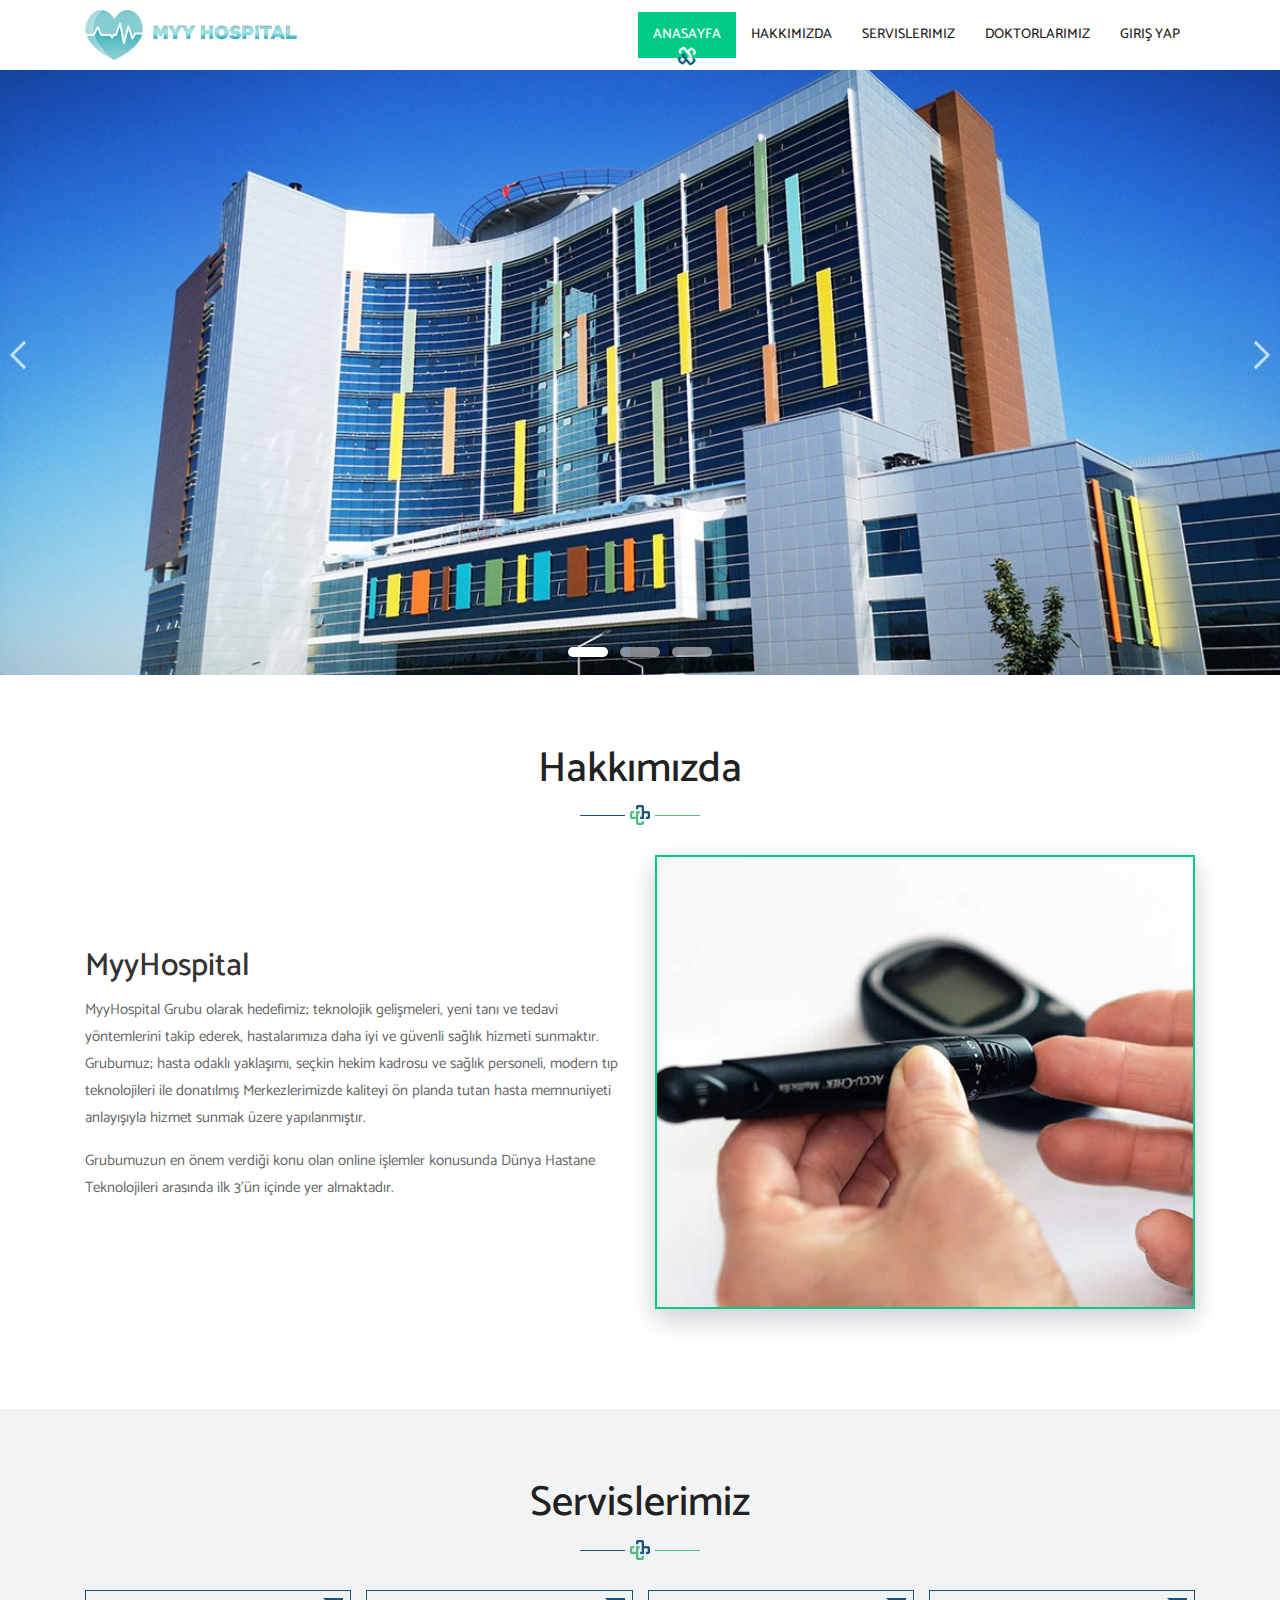
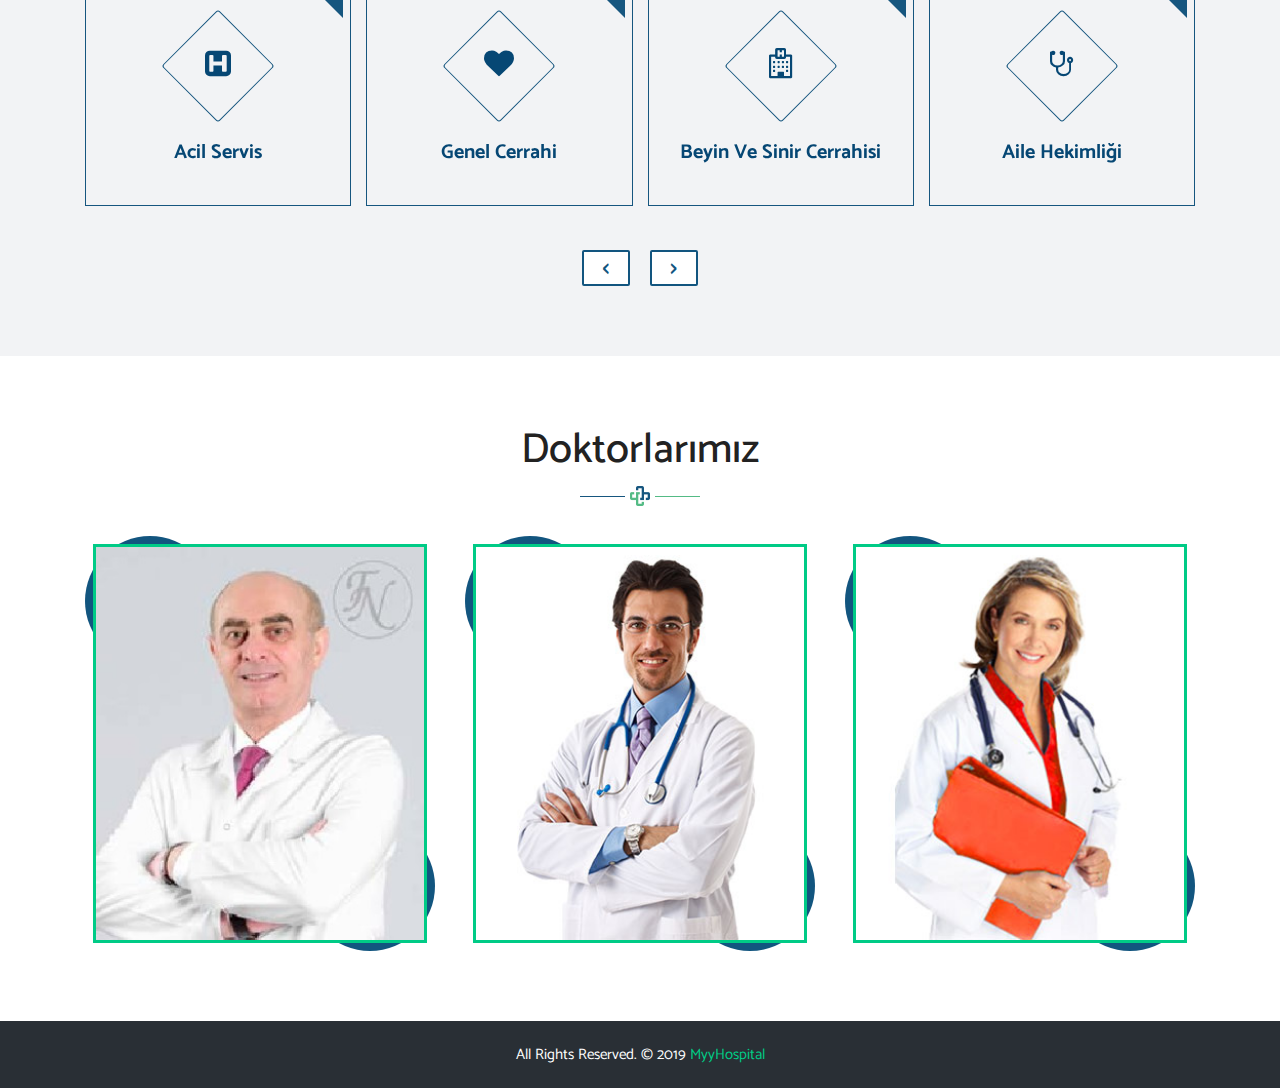
<file: index.html>
<!DOCTYPE html>
<html lang="en"><!-- Basic -->
<head>
	<meta charset="utf-8">
    <meta http-equiv="X-UA-Compatible" content="IE=edge">   
   
    <!-- Mobile Metas -->
    <meta name="viewport" content="width=device-width, minimum-scale=1.0, maximum-scale=1.0, user-scalable=no">
 
     <!-- Site Metas -->
    <title>Myy Hospital</title>  
    <meta name="keywords" content="">
    <meta name="description" content="">
    <meta name="author" content="">

    <!-- Site Icons -->
    <link rel="shortcut icon" href="images/favicon.ico" type="image/x-icon">
    <link rel="apple-touch-icon" href="images/apple-touch-icon.png">

    <!-- Bootstrap CSS -->
    <link rel="stylesheet" href="css/bootstrap.min.css">
    <!-- Pogo Slider CSS -->
    <link rel="stylesheet" href="css/pogo-slider.min.css">
	<!-- Site CSS -->
    <link rel="stylesheet" href="css/style.css">    
    <!-- Responsive CSS -->
    <link rel="stylesheet" href="css/responsive.css">
    <!-- Custom CSS -->
    <link rel="stylesheet" href="css/custom.css">

    <!--[if lt IE 9]>
      <script src="https://oss.maxcdn.com/libs/html5shiv/3.7.0/html5shiv.js"></script>
      <script src="https://oss.maxcdn.com/libs/respond.js/1.4.2/respond.min.js"></script>
    <![endif]-->

</head>
<body id="home" data-spy="scroll" data-target="#navbar-wd" data-offset="98">

	<!-- LOADER -->
     <!-- <div id="preloader">
		<div class="loader">
			<img src="images/preloader.gif" alt="" />
		</div>
    </div>end loader -->
    <!-- END LOADER -->
	
	
	
	<!-- Start header -->
	<header class="top-header">
		<nav class="navbar header-nav navbar-expand-lg">
            <div class="container">
				<a class="navbar-brand" href="index.html"><img src="images/logoSON.png" alt="image"></a>
				<button class="navbar-toggler" type="button" data-toggle="collapse" data-target="#navbar-wd" aria-controls="navbar-wd" aria-expanded="false" aria-label="Toggle navigation">
					<span></span>
					<span></span>
					<span></span>
				</button>
                <div class="collapse navbar-collapse justify-content-end" id="navbar-wd">
                    <ul class="navbar-nav">
                        <li><a class="nav-link active" href="#home">Anasayfa</a></li>
                        <li><a class="nav-link" href="#about">Hakkımızda</a></li>
                        <li><a class="nav-link" href="#services">Servislerimiz</a></li>
						<li><a class="nav-link" href="#team">Doktorlarımız</a></li>
						<li><a class="nav-link" href="Login.php">Giriş Yap</a></li>
                    </ul>
                </div>
            </div>
        </nav>
	</header>
	<!-- End header -->
	
	<!-- Start Banner -->
	<div class="ulockd-home-slider">
		<div class="container-fluid">
			<div class="row">
				<div class="pogoSlider" id="js-main-slider">
					<div class="pogoSlider-slide" data-transition="fade" data-duration="1500" style="background-image:url(images/slider1.jpg);">
											</div>
					<div class="pogoSlider-slide" data-transition="fade" data-duration="1500" style="background-image:url(images/slider-02.jpg);">
						
					</div>
					<div class="pogoSlider-slide" data-transition="fade" data-duration="1500" style="background-image:url(images/slider-03.jpg);">
						
						
					</div>
				</div><!-- .pogoSlider -->
			</div>
		</div>
	</div>
	<!-- End Banner -->
	
	<!-- Start About us -->
	<div id="about" class="about-box">
		<div class="about-a1">
			<div class="container">
				<div class="row">
					<div class="col-lg-12">
						<div class="title-box">
							<h2>Hakkımızda</h2>
							
						</div>
					</div>
				</div>
				<div class="row">
					<div class="col-lg-12 col-md-12 col-sm-12">
						<div class="row align-items-center about-main-info">
							<div class="col-lg-6 col-md-6 col-sm-12">
								<h2> MyyHospital </h2>
								<p>
										MyyHospital Grubu olarak hedefimiz; teknolojik gelişmeleri, yeni tanı ve tedavi yöntemlerini takip ederek, hastalarımıza daha iyi ve güvenli sağlık hizmeti sunmaktır.  Grubumuz; hasta odaklı yaklaşımı, seçkin hekim kadrosu ve sağlık personeli, modern tıp teknolojileri ile donatılmış Merkezlerimizde kaliteyi ön planda tutan hasta memnuniyeti anlayışıyla hizmet sunmak üzere yapılanmıştır. </p>
								<p>		Grubumuzun en önem verdiği konu olan online işlemler konusunda Dünya Hastane Teknolojileri arasında ilk 3'ün içinde yer almaktadır.
								 </p>
								
							</div>
							<div class="col-lg-6 col-md-6 col-sm-12">
								<div class="about-m">
									<ul id="banner">
										<li>
											<img src="images/about-img-01.jpg" alt="">
										</li>
										<li>
											<img src="images/about-img-02.jpg" alt="">
										</li>
										<li>
											<img src="images/about-img-03.jpg" alt="">
										</li>
									</ul>
								</div>
							</div>
						</div>
					</div>
				</div>
			</div>
		</div>
	</div>
	<!-- End About us -->
	
	<!-- Start Services -->
	<div id="services" class="services-box">
		<div class="container">
			<div class="row">
				<div class="col-lg-12">
					<div class="title-box">
						<h2>Servislerimiz</h2>
						
					</div>
				</div>
			</div>
			
			<div class="row">
				<div class="col-lg-12">
					<div class="owl-carousel owl-theme">
						<div class="item">
							<div class="serviceBox">
								<div class="service-icon"><i class="fa fa-h-square" aria-hidden="true"></i></div>
								<h3 class="title">Acil Servis</h3>
								<p class="description">
								
								</p>
								
							</div>
						</div>
						<div class="item">
							<div class="serviceBox">
								<div class="service-icon"><i class="fa fa-heart" aria-hidden="true"></i></div>
								<h3 class="title">Genel Cerrahi</h3>
								<p class="description">
									
								</p>
								
							</div>
						</div>
						<div class="item">
							<div class="serviceBox">
								<div class="service-icon"><i class="fa fa-hospital-o" aria-hidden="true"></i></div>
								<h3 class="title">Beyin ve Sinir Cerrahisi</h3>
								<p class="description">
								
								</p>
								
							</div>
						</div>
						<div class="item">
							<div class="serviceBox">
								<div class="service-icon"><i class="fa fa-stethoscope" aria-hidden="true"></i></div>
								<h3 class="title">Aile Hekimliği</h3>
								<p class="description">
								
								</p>
								
							</div>
						</div>
						<div class="item">
							<div class="serviceBox">
								<div class="service-icon"><i class="fa fa-wheelchair" aria-hidden="true"></i></div>
								<h3 class="title">Çocuk Cerrahisi</h3>
								<p class="description">
								
								</p>
								
							</div>
						</div>
						<div class="item">
							<div class="serviceBox">
								<div class="service-icon"><i class="fa fa-plus-square" aria-hidden="true"></i></div>
								<h3 class="title">Göz Hastalıkları</h3>
								<p class="description">
									
								</p>
								
							</div>
						</div>
						<div class="item"> 
							<div class="serviceBox">
								<div class="service-icon"><i class="fa fa-medkit" aria-hidden="true"></i></div>
								<h3 class="title">İç Hastalıkları</h3>
								<p class="description">
									
								</p>
								
							</div>
						</div>
						<div class="item">
							<div class="serviceBox">
								<div class="service-icon"><i class="fa fa-user-md" aria-hidden="true"></i></div>
								<h3 class="title">Kadın Hastalıkları ve Doğum</h3>
								<p class="description">
									
								</p>
							
							</div>
						</div>
						<div class="item">
							<div class="serviceBox">
								<div class="service-icon"><i class="fa fa-ambulance" aria-hidden="true"></i></div>
								<h3 class="title">Nöroloji</h3>
								<p class="description">
									
								</p>
					
							</div>
						</div>
					</div>
				</div>
			</div>			
		</div>
	</div>
	<!-- End Services -->
	
	
	
	<!-- Start Team -->
	<div id="team" class="team-box">
		<div class="container">
			<div class="row">
				<div class="col-lg-12">
					<div class="title-box">
						<h2>Doktorlarımız</h2>
						
					</div>
				</div>
			</div>
			
			<div class="row">
                <div class="col-md-4 col-sm-6">
                    <div class="our-team">
                        <div class="pic">
                            <img src="images/doktorfuat.jpg" alt="">
                        </div>
                        <div class="team-content">
                            <h3 class="title">Op. Dr. Fuat HIZLI</h3>
                            <span class="post">Genel Cerrahi</span>
                          
                        </div>
                    </div>
                </div>

                <div class="col-md-4 col-sm-6">
                    <div class="our-team">
                        <div class="pic">
                            <img src="images/img-2.jpg" alt="">
                        </div>
                        <div class="team-content">
                            <h3 class="title">Dr. Emir HIZLI</h3>
                            <span class="post">Göz Hastalıkları</span>
                          
                        </div>
                    </div>
                </div>

                <div class="col-md-4 col-sm-6">
                    <div class="our-team">
                        <div class="pic">
                            <img src="images/img-3.jpg" alt="">
                        </div>
                        <div class="team-content">
                            <h3 class="title">Fatma Seven</h3>
                            <span class="post">Kadın Hastalıkları</span>
                          
                        </div>
                    </div>
                </div>
            </div>
			
		</div>
	</div>
	
	<!-- End Team -->
	
	
	
	
	
	
	
	<!-- Start Footer -->
	<footer class="footer-box">
		<div class="container">
			<div class="row">
				<div class="col-lg-12">
					<p class="footer-company-name">All Rights Reserved. &copy; 2019 <a href="#">MyyHospital</a> </p>
				</div>
			</div>
		</div>
	</footer>
	<!-- End Footer -->
	
	<a href="#" id="scroll-to-top" class="new-btn-d br-2"><i class="fa fa-angle-up"></i></a>

	<!-- ALL JS FILES -->
	<script src="js/jquery.min.js"></script>
	<script src="js/popper.min.js"></script>
	<script src="js/bootstrap.min.js"></script>
    <!-- ALL PLUGINS -->
	<script src="js/jquery.magnific-popup.min.js"></script>
    <script src="js/jquery.pogo-slider.min.js"></script> 
	<script src="js/slider-index.js"></script>
	<script src="js/smoothscroll.js"></script>
	<script src="js/TweenMax.min.js"></script>
	<script src="js/main.js"></script>
	<script src="js/owl.carousel.min.js"></script>
	<script src="js/form-validator.min.js"></script>
    <script src="js/contact-form-script.js"></script>
	<script src="js/isotope.min.js"></script>	
	<script src="js/images-loded.min.js"></script>	
    <script src="js/custom.js"></script>
</body>
</html>
</file>
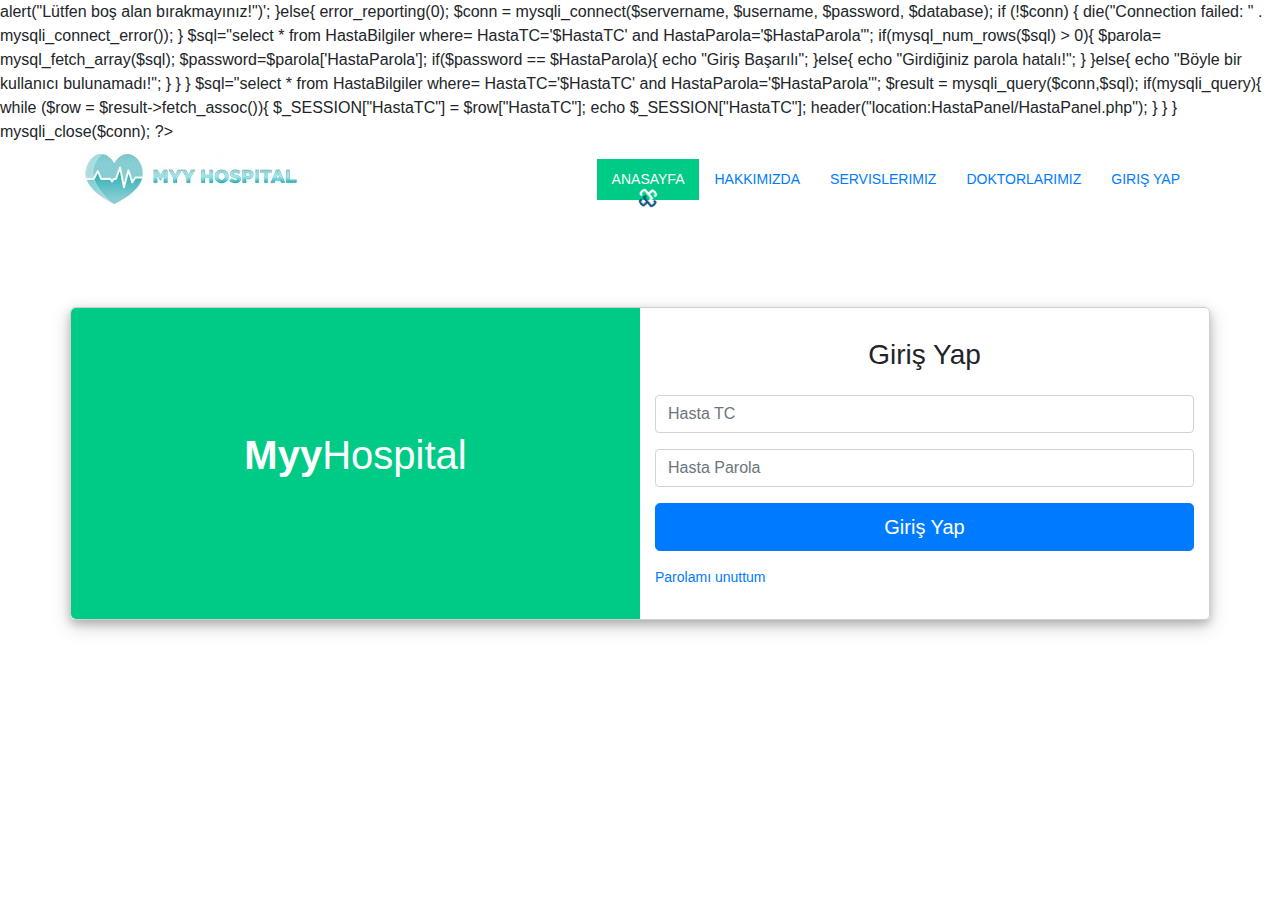
<file: LoginActivity.html>
<?php
$servername = "localhost";
$database = "myyhospital_1";
$username = "myyhospital_user";
$password = "qgR-@1xk8RGm";




if($_POST){

  $HastaTC = mysqli_real_escape_string($conn, $_POST['HastaTC']);
  $HastaParola = mysqli_real_escape_string($conn, $_POST['HastaParola']);

  if ($HastaTC == "" || $HastaParola == "") {

  echo '<script>alert("Lütfen boş alan bırakmayınız!")</script>';
  }else{

  error_reporting(0);
  $conn = mysqli_connect($servername, $username, $password, $database);

    if (!$conn) {
    die("Connection failed: " . mysqli_connect_error());
    }
  $sql="select * from HastaBilgiler where= HastaTC='$HastaTC' and HastaParola='$HastaParola'";

    if(mysql_num_rows($sql) > 0){
      $parola= mysql_fetch_array($sql);
      $password=$parola['HastaParola'];
        if($password == $HastaParola){
          echo "Giriş Başarılı";
        }else{
          echo "Girdiğiniz parola hatalı!";
        }

    }else{
      echo "Böyle bir kullanıcı bulunamadı!";
    }


  }
}  

  $sql="select * from HastaBilgiler where= HastaTC='$HastaTC' and HastaParola='$HastaParola'";
  $result = mysqli_query($conn,$sql);
  if(mysqli_query){
    while ($row = $result->fetch_assoc()){
      $_SESSION["HastaTC"] = $row["HastaTC"];
      echo $_SESSION["HastaTC"];
      header("location:HastaPanel/HastaPanel.php");
    }
  }
}



mysqli_close($conn);
?>




<!DOCTYPE html>
<html lang="en"><!-- Basic -->
<head>
    <meta charset="utf-8">
    <meta http-equiv="X-UA-Compatible" content="IE=edge">   
   
    <!-- Mobile Metas -->
    <meta name="viewport" content="width=device-width, minimum-scale=1.0, maximum-scale=1.0, user-scalable=no">
 
     <!-- Site Metas -->
    <title>Myy Hospital</title>  
    <meta name="keywords" content="">
    <meta name="description" content="">
    <meta name="author" content="">

    <!-- Site Icons -->
    <link rel="shortcut icon" href="images/favicon.ico" type="image/x-icon">
    <link rel="apple-touch-icon" href="images/apple-touch-icon.png">

    <!-- Bootstrap CSS -->
    <link rel="stylesheet" href="css/bootstrap.min.css">
    <!-- Pogo Slider CSS -->
    <link rel="stylesheet" href="css/pogo-slider.min.css">
    <!-- Site CSS -->
    <link rel="stylesheet" href="css/style.css">    
    <!-- Responsive CSS -->
    <link rel="stylesheet" href="css/responsive.css">
    <!-- Custom CSS -->
    <link rel="stylesheet" href="css/custom.css">


    <style>
        body {
  font-family: 'Montserrat', sans-serif;
  transition: 3s;
}

.login-container {
  margin-top: 10%;
  border: 1px solid #CCD1D1;
  border-radius: 5px;
  box-shadow: 0 4px 8px 0 rgba(0, 0, 0, 0.2), 0 6px 20px 0 rgba(0, 0, 0, 0.19);
  max-width: 50%;
}

.ads {
  background-color: #00cb86;
  border-top-left-radius: 5px;
  border-bottom-left-radius: 5px;
  color: #fff;
  padding: 15px;
  text-align: center;
}

.ads h1 {
  margin-top: 20%;
}

#fl {
  font-weight: 600;
}

#sl {
  font-weight: 100 !important;
}

.profile-img {
  text-align: center;
}

.profile-img img {
  border-radius: 50%;
  /* animation: mymove 2s infinite; */
}

@keyframes mymove {
  from {border: 1px solid #F2F3F4;}
  to {border: 8px solid #F2F3F4;}
}

.login-form {
  padding: 15px;
}

.login-form h3 {
  text-align: center;
  padding-top: 15px;
  padding-bottom: 15px;
}

.form-control {
  font-size: 14px;
}

.forget-password a {
  font-weight: 500;
  text-decoration: none;
  font-size: 14px;
}
    </style>
    <!--[if lt IE 9]>
      <script src="https://oss.maxcdn.com/libs/html5shiv/3.7.0/html5shiv.js"></script>
      <script src="https://oss.maxcdn.com/libs/respond.js/1.4.2/respond.min.js"></script>
    <![endif]-->

</head>
<body id="home" data-spy="scroll" data-target="#navbar-wd" data-offset="98">

    <!-- LOADER -->
     <!-- <div id="preloader">
        <div class="loader">
            <img src="images/preloader.gif" alt="" />
        </div>
    </div>end loader -->
    <!-- END LOADER -->
    
    
    
    <!-- Start header -->
    <header class="top-header">
        <nav class="navbar header-nav navbar-expand-lg">
            <div class="container">
                <a class="navbar-brand" href="index.html"><img src="images/logoSON.png" alt="image"></a>
                <button class="navbar-toggler" type="button" data-toggle="collapse" data-target="#navbar-wd" aria-controls="navbar-wd" aria-expanded="false" aria-label="Toggle navigation">
                    <span></span>
                    <span></span>
                    <span></span>
                </button>
                <div class="collapse navbar-collapse justify-content-end" id="navbar-wd">
                    <ul class="navbar-nav">
                        <li><a class="nav-link active" href="#home">Anasayfa</a></li>
                        <li><a class="nav-link" href="#about">Hakkımızda</a></li>
                        <li><a class="nav-link" href="#services">Servislerimiz</a></li>
                        <li><a class="nav-link" href="#team">Doktorlarımız</a></li>
                        <li><a class="nav-link" href="LoginPage.html">Giriş Yap</a></li>
                    </ul>
                </div>
            </div>
        </nav>
    </header>
    <!-- End header -->

<link href="//maxcdn.bootstrapcdn.com/bootstrap/4.1.1/css/bootstrap.min.css" rel="stylesheet" id="bootstrap-css">
<script src="//maxcdn.bootstrapcdn.com/bootstrap/4.1.1/js/bootstrap.min.js"></script>
<script src="//cdnjs.cloudflare.com/ajax/libs/jquery/3.2.1/jquery.min.js"></script>
<!------ Include the above in your HEAD tag ---------->

<body>
    <div class="container login-container">
      <div class="row">
        <div class="col-md-6 ads">
          <h1><span id="fl">Myy</span><span id="sl">Hospital</span></h1>
        </div>
        <div class="col-md-6 login-form">
          <h3>Giriş Yap</h3>
          <form>
            <div class="form-group">
              <input type="text" class="form-control" name="HastaTC" placeholder="Hasta TC" value="">
            </div>
            <div class="form-group">
              <input type="password" class="form-control" name="HastaParola" placeholder="Hasta Parola" value="">
            </div>
            <div class="form-group">
              <button type="button" class="btn btn-primary btn-lg btn-block"  onclick="check(this.form)">Giriş Yap</button>
            </div>
            <div class="form-group forget-password">
                <a href="#">Parolamı unuttum</a>
            </div>
          </form>
        </div>
      </div>
    </div>

<script language="javascript">
function check(form)/*function to check userid & password*/
{
 /*the following code checkes whether the entered userid and password are matching*/
 if(form.username.value == "hasta" && form.password.value == "1234")
  {
    open('/HastaPanel/HastaPanel.php',"_self")

  }
  else if(form.username.value == "personal" && form.password.value == "1234"){
        open('staffpanel/staffpanel.html',"_self")

  }
  else if(form.username.value == "doktor" && form.password.value == "1234"){
        open('drpanel/doctorpanel.html',"_self")

  }
 else
 {
   alert("Kullanıcı adı veya parola hatalı")/*displays error message*/
  }
}
</script>

</body>
</file>
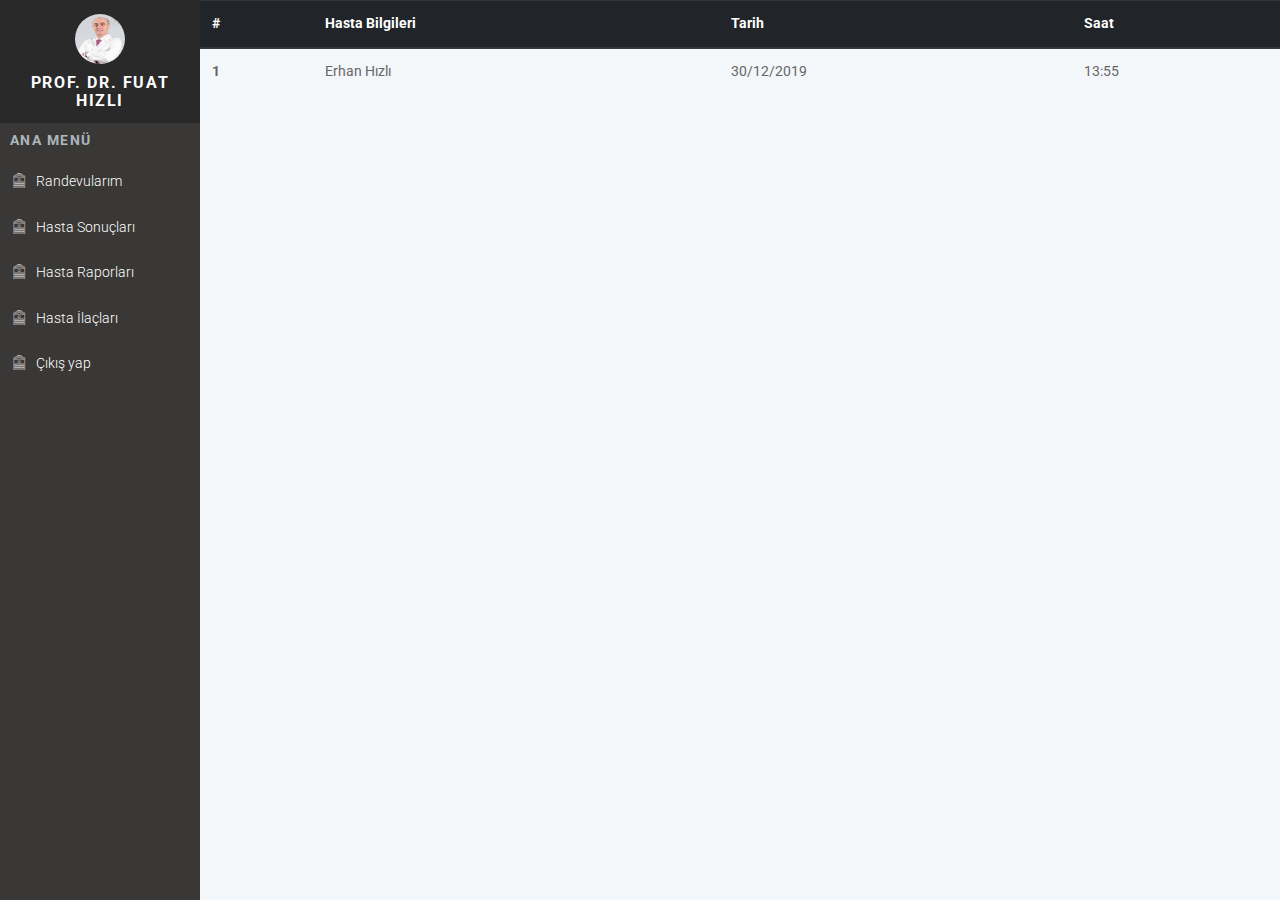
<file: Anasayfa/drpanel/randevularim.html>
<!DOCTYPE html>
<html>
  <head>
    <meta charset="utf-8">
    <meta http-equiv="X-UA-Compatible" content="IE=edge">
    <title>Doktor - Myy Hospital</title>
    <meta name="description" content="">
    <meta name="viewport" content="width=device-width, initial-scale=1">
    <meta name="robots" content="all,follow">
    <!-- Bootstrap CSS-->
    <link rel="stylesheet" href="vendor/bootstrap/css/bootstrap.min.css">
    <!-- Font Awesome CSS-->
    <link rel="stylesheet" href="vendor/font-awesome/css/font-awesome.min.css">
    <!-- Fontastic Custom icon font-->
    <link rel="stylesheet" href="css/fontastic.css">
    <!-- Google fonts - Roboto -->
    <link rel="stylesheet" href="https://fonts.googleapis.com/css?family=Roboto:300,400,500,700">
    <!-- jQuery Circle-->
    <link rel="stylesheet" href="css/grasp_mobile_progress_circle-1.0.0.min.css">
    <!-- Custom Scrollbar-->
    <link rel="stylesheet" href="vendor/malihu-custom-scrollbar-plugin/jquery.mCustomScrollbar.css">
    <!-- theme stylesheet-->
    <link rel="stylesheet" href="css/style.default.css" id="theme-stylesheet">
    <!-- Custom stylesheet - for your changes-->
    <link rel="stylesheet" href="css/custom.css">
    <!-- Favicon-->
    <link rel="shortcut icon" href="img/favicon.ico">
    <!-- Tweaks for older IEs--><!--[if lt IE 9]>
        <script src="https://oss.maxcdn.com/html5shiv/3.7.3/html5shiv.min.js"></script>
        <script src="https://oss.maxcdn.com/respond/1.4.2/respond.min.js"></script><![endif]-->
  </head>
  <body>
    <!-- Side Navbar -->
    <nav class="side-navbar">
      <div class="side-navbar-wrapper">
        <!-- Sidebar Header    -->
        <div class="sidenav-header d-flex align-items-center justify-content-center">
          <!-- User Info-->
          <div class="sidenav-header-inner text-center"><img src="img/doktorfuat.jpg" alt="person" class="img-fluid rounded-circle">
            <h2 class="h5">Prof. Dr. Fuat Hızlı</h2>
          </div>
          <!-- Small Brand information, appears on minimized sidebar-->
          <div class="sidenav-header-logo"><a href="index.html" class="brand-small text-center"> <strong>B</strong><strong class="text-primary">D</strong></a></div>
        </div>
        <!-- Sidebar Navigation Menus-->
        <div class="main-menu">
          <h5 class="sidenav-heading">Ana Menü</h5>
          <ul id="side-main-menu" class="side-menu list-unstyled">                  
            
            <li><a href="randevularim.html"> <i class="icon-form"></i>Randevularım                             </a></li>
            <li><a href="doctorpanel.html"> <i class="icon-form"></i>Hasta Sonuçları                             </a></li>
             <li><a href="doctorpanel.html"> <i class="icon-form"></i>Hasta Raporları                             </a></li>
              <li><a href="doctorpanel.html"> <i class="icon-form"></i>Hasta İlaçları                             </a></li>
               
                <li><a href="../index.html"> <i class="icon-form"></i>Çıkış yap                             </a></li>
          
           
          </ul>
        </div>
        
    </nav>
    <div class="page">
      <!-- navbar-->
       <table class="table">
  <thead class="thead-dark">
    <tr>
      <th scope="col">#</th>
      <th scope="col">Hasta Bilgileri</th>
      
      <th scope="col">Tarih</th>
      <th scope="col">Saat</th>
      
    </tr>
  </thead>
  <tbody>
    <tr>
      <th scope="row">1</th>
      <td>Erhan Hızlı</td>
      
      <td>30/12/2019</td>
      <td>13:55</td>
      

    </tr>
   
  </tbody>
</table>
    
    
     
    </div>
    <!-- JavaScript files-->
    <script src="vendor/jquery/jquery.min.js"></script>
    <script src="vendor/popper.js/umd/popper.min.js"> </script>
    <script src="vendor/bootstrap/js/bootstrap.min.js"></script>
    <script src="js/grasp_mobile_progress_circle-1.0.0.min.js"></script>
    <script src="vendor/jquery.cookie/jquery.cookie.js"> </script>
    <script src="vendor/chart.js/Chart.min.js"></script>
    <script src="vendor/jquery-validation/jquery.validate.min.js"></script>
    <script src="vendor/malihu-custom-scrollbar-plugin/jquery.mCustomScrollbar.concat.min.js"></script>
    <script src="js/charts-home.js"></script>
    <!-- Main File-->
    <script src="js/front.js"></script>
  </body>
</html>
</file>
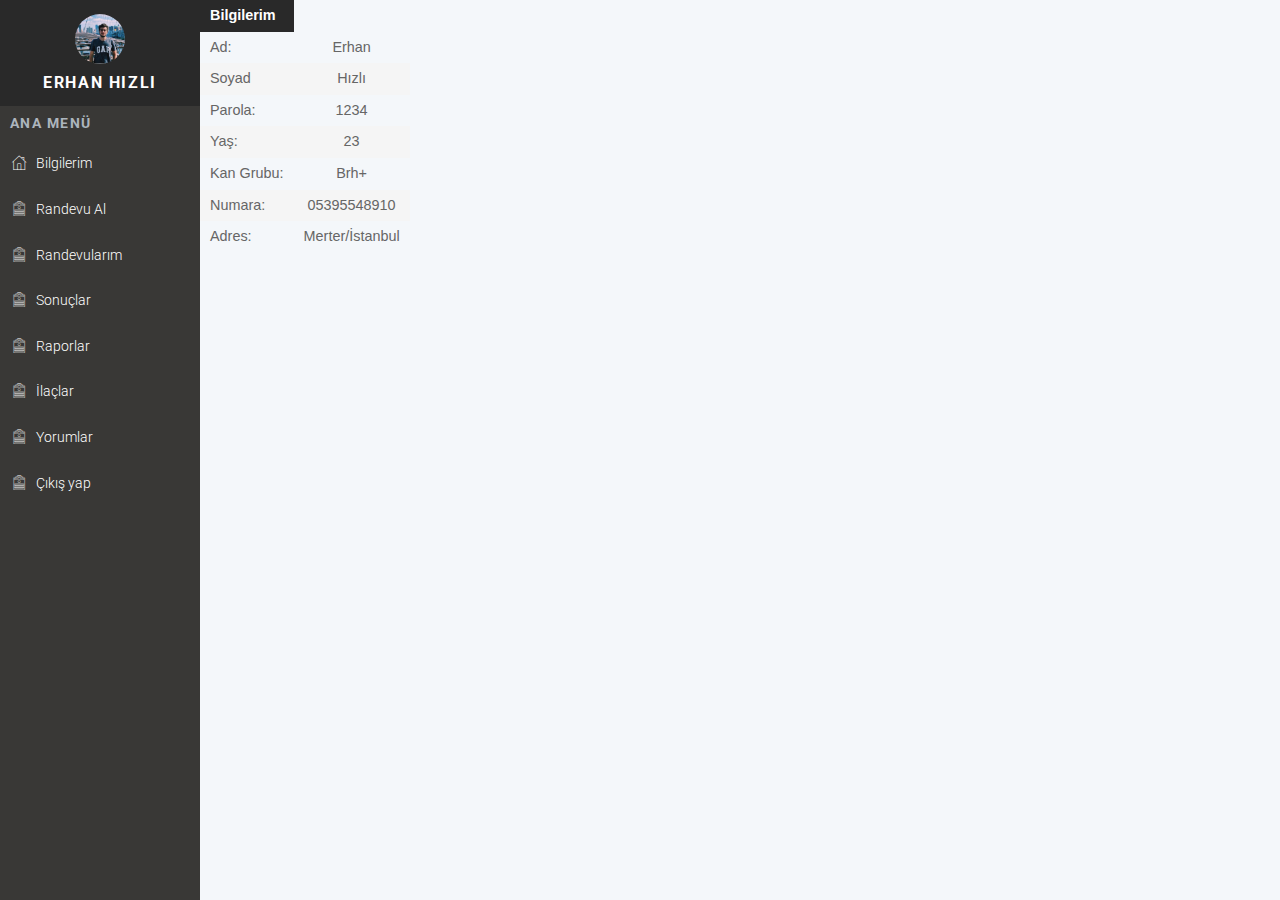
<file: Anasayfa/panel/bilgilerim.html>
<!DOCTYPE html>
<html>
  <head>
    <meta charset="utf-8">
    <meta http-equiv="X-UA-Compatible" content="IE=edge">
    <title>Hasta - Myy Hospital</title>
    <meta name="description" content="">
    <meta name="viewport" content="width=device-width, initial-scale=1">
    <meta name="robots" content="all,follow">
    <!-- Bootstrap CSS-->
    <link rel="stylesheet" href="vendor/bootstrap/css/bootstrap.min.css">
    <!-- Font Awesome CSS-->
    <link rel="stylesheet" href="vendor/font-awesome/css/font-awesome.min.css">
    <!-- Fontastic Custom icon font-->
    <link rel="stylesheet" href="css/fontastic.css">
    <!-- Google fonts - Roboto -->
    <link rel="stylesheet" href="https://fonts.googleapis.com/css?family=Roboto:300,400,500,700">
    <!-- jQuery Circle-->
    <link rel="stylesheet" href="css/grasp_mobile_progress_circle-1.0.0.min.css">
    <!-- Custom Scrollbar-->
    <link rel="stylesheet" href="vendor/malihu-custom-scrollbar-plugin/jquery.mCustomScrollbar.css">
    <!-- theme stylesheet-->
    <link rel="stylesheet" href="css/style.default.css" id="theme-stylesheet">
    <!-- Custom stylesheet - for your changes-->
    <link rel="stylesheet" href="css/custom.css">
    <!-- Favicon-->
    <link rel="shortcut icon" href="img/favicon.ico">
    <!-- Tweaks for older IEs--><!--[if lt IE 9]>
        <script src="https://oss.maxcdn.com/html5shiv/3.7.3/html5shiv.min.js"></script>
        <script src="https://oss.maxcdn.com/respond/1.4.2/respond.min.js"></script><![endif]-->
        <style>
          table {
  font-family: "Helvetica Neue", Helvetica, sans-serif
}

caption {
  text-align: left;
  color: black;
  font-weight: bold;
  text-transform: uppercase;
  padding: 5px;
}

thead {
  background: #292929;
  color: white;
}

th,
td {
  padding: 5px 10px;
}

tbody tr:nth-child(even) {
  background: WhiteSmoke;
}

tbody tr td:nth-child(2) {
  text-align:center;
}

tbody tr td:nth-child(3),
tbody tr td:nth-child(4) {
  text-align: right;
  font-family: monospace;
}

tfoot {
  background: SeaGreen;
  color: white;
  text-align: right;
}

tfoot tr th:last-child {
  font-family: monospace;
}
        </style>
  </head>
  <body>
    <!-- Side Navbar -->
    <nav class="side-navbar">
      <div class="side-navbar-wrapper">
        <!-- Sidebar Header    -->
        <div class="sidenav-header d-flex align-items-center justify-content-center">
          <!-- User Info-->
          <div class="sidenav-header-inner text-center"><img src="img/erhan.jpg" alt="person" class="img-fluid rounded-circle">
            <h2 class="h5">Erhan HIZLI</h2>
          </div>
          <!-- Small Brand information, appears on minimized sidebar-->
          <div class="sidenav-header-logo"><a href="index.html" class="brand-small text-center"> <strong>B</strong><strong class="text-primary">D</strong></a></div>
        </div>
        <!-- Sidebar Navigation Menus-->
        <div class="main-menu">
          <h5 class="sidenav-heading">Ana Menü</h5>
          <ul id="side-main-menu" class="side-menu list-unstyled">                  
           <li><a href="bilgilerim.html"> <i class="icon-home"></i>Bilgilerim                             </a></li>
            <li><a href="randevual.html"> <i class="icon-form"></i>Randevu Al                             </a></li>
            <li><a href="randevularim.html"> <i class="icon-form"></i>Randevularım                             </a></li>
            <li><a href="patientpanel.html"> <i class="icon-form"></i>Sonuçlar                             </a></li>
             <li><a href="patientpanel.html"> <i class="icon-form"></i>Raporlar                             </a></li>
              <li><a href="patientpanel.html"> <i class="icon-form"></i>İlaçlar                             </a></li>
               <li><a href="patientpanel.html"> <i class="icon-form"></i>Yorumlar                             </a></li>
                <li><a href="../index.html"> <i class="icon-form"></i>Çıkış yap                             </a></li>
          
           
          </ul>
        </div>
        
    </nav>
    <div class="page">
      <!-- navbar-->
      
    <table>
 
  <thead>
    <tr>
      <th>Bilgilerim</th>
    </tr>
  </thead>
  <tbody>
    <tr>
      <td>Ad:</td>
      <td>Erhan</td>
     
    </tr>
    <tr>
      <td>Soyad</td>
      <td>Hızlı</td>
      
    </tr>
    <tr>
      <td>Parola:</td>
      <td>1234</td>
    </tr>
    <tr>
      <td>Yaş:</td>
      <td>23</td>
      
    </tr>
    <tr>
      <td>Kan Grubu:</td>
      <td>Brh+</td>
      
    </tr>
    <tr>
      <td>Numara:</td>
      <td>05395548910</td>
      
    </tr>
    <tr>
      <td>Adres:</td>
      <td>Merter/İstanbul</td>
      
    </tr>
   
  </tbody>
 
</table>
    
     
    </div>
    <!-- JavaScript files-->
    <script src="vendor/jquery/jquery.min.js"></script>
    <script src="vendor/popper.js/umd/popper.min.js"> </script>
    <script src="vendor/bootstrap/js/bootstrap.min.js"></script>
    <script src="js/grasp_mobile_progress_circle-1.0.0.min.js"></script>
    <script src="vendor/jquery.cookie/jquery.cookie.js"> </script>
    <script src="vendor/chart.js/Chart.min.js"></script>
    <script src="vendor/jquery-validation/jquery.validate.min.js"></script>
    <script src="vendor/malihu-custom-scrollbar-plugin/jquery.mCustomScrollbar.concat.min.js"></script>
    <script src="js/charts-home.js"></script>
    <!-- Main File-->
    <script src="js/front.js"></script>
  </body>
</html>
</file>
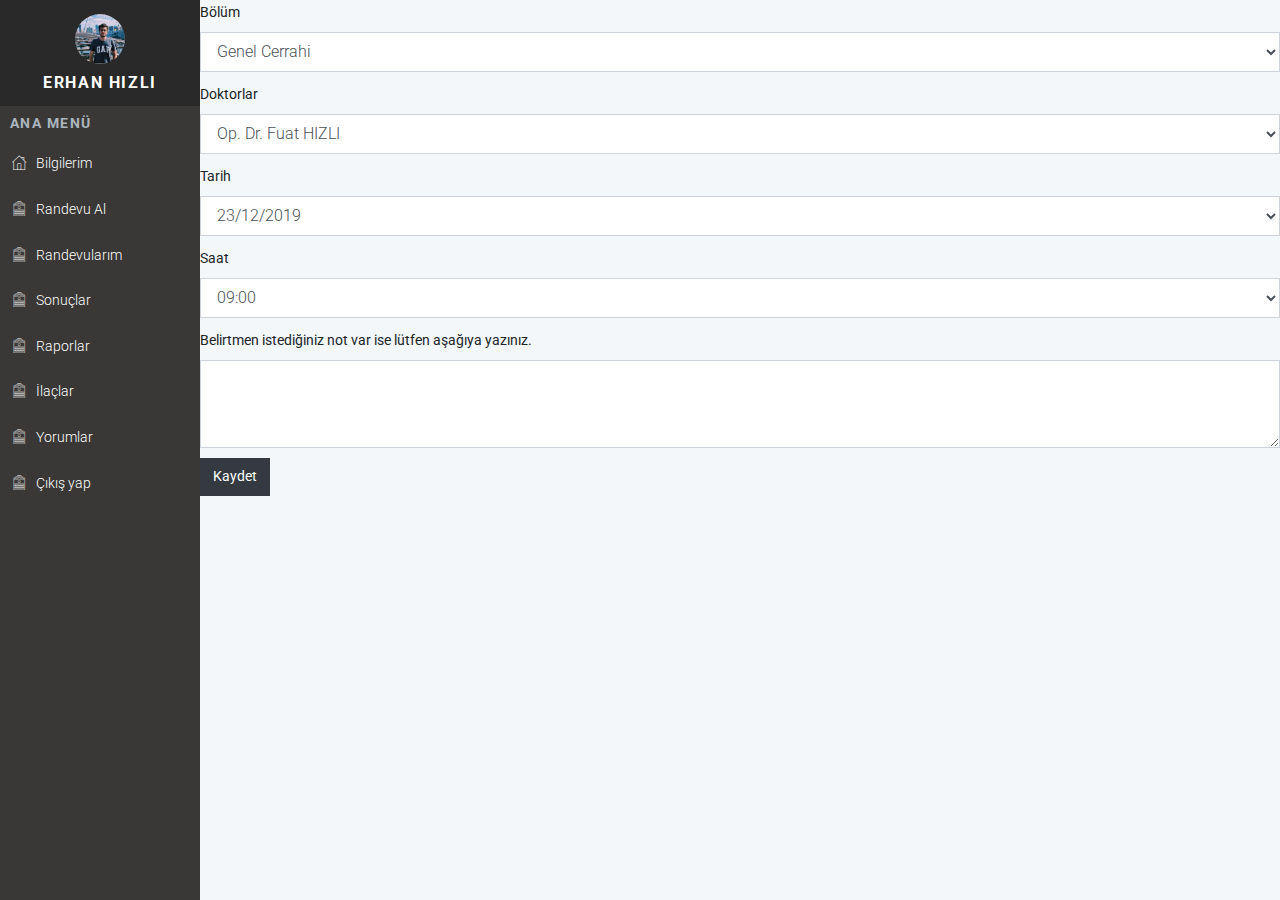
<file: Anasayfa/panel/randevual.html>
<!DOCTYPE html>
<html>
  <head>
    <meta charset="utf-8">
    <meta http-equiv="X-UA-Compatible" content="IE=edge">
    <title>Hasta - Myy Hospital</title>
    <meta name="description" content="">
    <meta name="viewport" content="width=device-width, initial-scale=1">
    <meta name="robots" content="all,follow">
    <!-- Bootstrap CSS-->
    <link rel="stylesheet" href="vendor/bootstrap/css/bootstrap.min.css">
    <!-- Font Awesome CSS-->
    <link rel="stylesheet" href="vendor/font-awesome/css/font-awesome.min.css">
    <!-- Fontastic Custom icon font-->
    <link rel="stylesheet" href="css/fontastic.css">
    <!-- Google fonts - Roboto -->
    <link rel="stylesheet" href="https://fonts.googleapis.com/css?family=Roboto:300,400,500,700">
    <!-- jQuery Circle-->
    <link rel="stylesheet" href="css/grasp_mobile_progress_circle-1.0.0.min.css">
    <!-- Custom Scrollbar-->
    <link rel="stylesheet" href="vendor/malihu-custom-scrollbar-plugin/jquery.mCustomScrollbar.css">
    <!-- theme stylesheet-->
    <link rel="stylesheet" href="css/style.default.css" id="theme-stylesheet">
    <!-- Custom stylesheet - for your changes-->
    <link rel="stylesheet" href="css/custom.css">
    <!-- Favicon-->
    <link rel="shortcut icon" href="img/favicon.ico">
    <!-- Tweaks for older IEs--><!--[if lt IE 9]>
        <script src="https://oss.maxcdn.com/html5shiv/3.7.3/html5shiv.min.js"></script>
        <script src="https://oss.maxcdn.com/respond/1.4.2/respond.min.js"></script><![endif]-->
  </head>
  <bod
    <!-- Side Navbar -->
    <nav class="side-navbar">
      <div class="side-navbar-wrapper">
        <!-- Sidebar Header    -->
        <div class="sidenav-header d-flex align-items-center justify-content-center">
          <!-- User Info-->
          <div class="sidenav-header-inner text-center"><img src="img/erhan.jpg" alt="person" class="img-fluid rounded-circle">
            <h2 class="h5">Erhan HIZLI</h2>
          </div>
          <!-- Small Brand information, appears on minimized sidebar-->
          <div class="sidenav-header-logo"><a href="index.html" class="brand-small text-center"> <strong>B</strong><strong class="text-primary">D</strong></a></div>
        </div>
        <!-- Sidebar Navigation Menus-->
        <div class="main-menu">
          <h5 class="sidenav-heading">Ana Menü</h5>
          <ul id="side-main-menu" class="side-menu list-unstyled">                  
            <li><a href="bilgilerim.html"> <i class="icon-home"></i>Bilgilerim                             </a></li>
            <li><a href="randevual.html"> <i class="icon-form"></i>Randevu Al                             </a></li>
            <li><a href="randevularim.html"> <i class="icon-form"></i>Randevularım                             </a></li>
            <li><a href="patientpanel.html"> <i class="icon-form"></i>Sonuçlar                             </a></li>
             <li><a href="patientpanel.html"> <i class="icon-form"></i>Raporlar                             </a></li>
              <li><a href="patientpanel.html"> <i class="icon-form"></i>İlaçlar                             </a></li>
               <li><a href="patientpanel.html"> <i class="icon-form"></i>Yorumlar                             </a></li>
                <li><a href="../index.html"> <i class="icon-form"></i>Çıkış yap                             </a></li>
          
           
          </ul>
        </div>
        
    </nav>
    <div class="page">
      <!-- navbar-->
      <form>
  <div class="form-group">
    <label for="exampleFormControlSelect1">Bölüm</label>
    <select class="form-control" id="exampleFormControlSelect1">
      <option>Genel Cerrahi</option>
      <option>Beyin ve Sinir Cerrahisi</option>
      <option>Aile Hekimliği</option>
      <option>Çocuk Cerrahisi</option>
      <option>Göz Hastalıkları</option>
    </select>
  </div>
  <div class="form-group">
    <label for="exampleFormControlSelect1">Doktorlar</label>
    <select class="form-control" id="exampleFormControlSelect1">
      <option>Op. Dr. Fuat HIZLI</option>
      <option>Prof. Dr. Emir HIZLI</option>
      <option>Dr. Rose THOMAS</option>
     
    </select>
  </div>
  <div class="form-group">
    <label for="exampleFormControlSelect1">Tarih</label>
    <select class="form-control" id="exampleFormControlSelect1">
      <option>23/12/2019</option>
      <option>24/12/2019</option>
      <option>25/12/2019</option>
      <option>26/12/2019</option>
      <option>27/12/2019</option>
      <option>28/12/2019</option>
      <option>29/12/2019</option>
      <option>30/12/2019</option>
      <option>31/12/2019</option>
     
    </select>
  </div>
  <div class="form-group">
    <label for="exampleFormControlSelect1">Saat</label>
    <select class="form-control" id="exampleFormControlSelect1">
      <option>09:00</option>
      <option>10:00</option>
      <option>11:00</option>
      <option>12:00</option>
      <option>13:00</option>
      <option>14:00</option>
      <option>15:00</option>
      <option>16:00</option>
      <option>17:00</option>
      <option>18:00</option>
      <option>19:00</option>
  

     
    </select>
  </div>
 
  <div class="form-group">
    <label for="exampleFormControlTextarea1">Belirtmen istediğiniz not var ise lütfen aşağıya yazınız.</label>
    <textarea class="form-control" id="exampleFormControlTextarea1" rows="3"></textarea>
  </div>
  <button type="button" class="btn btn-dark">Kaydet</button>
</form>
    
    
     
    </div>
    <!-- JavaScript files-->
    <script src="vendor/jquery/jquery.min.js"></script>
    <script src="vendor/popper.js/umd/popper.min.js"> </script>
    <script src="vendor/bootstrap/js/bootstrap.min.js"></script>
    <script src="js/grasp_mobile_progress_circle-1.0.0.min.js"></script>
    <script src="vendor/jquery.cookie/jquery.cookie.js"> </script>
    <script src="vendor/chart.js/Chart.min.js"></script>
    <script src="vendor/jquery-validation/jquery.validate.min.js"></script>
    <script src="vendor/malihu-custom-scrollbar-plugin/jquery.mCustomScrollbar.concat.min.js"></script>
    <script src="js/charts-home.js"></script>
    <!-- Main File-->
    <script src="js/front.js"></script>
  </body>
</html>
</file>
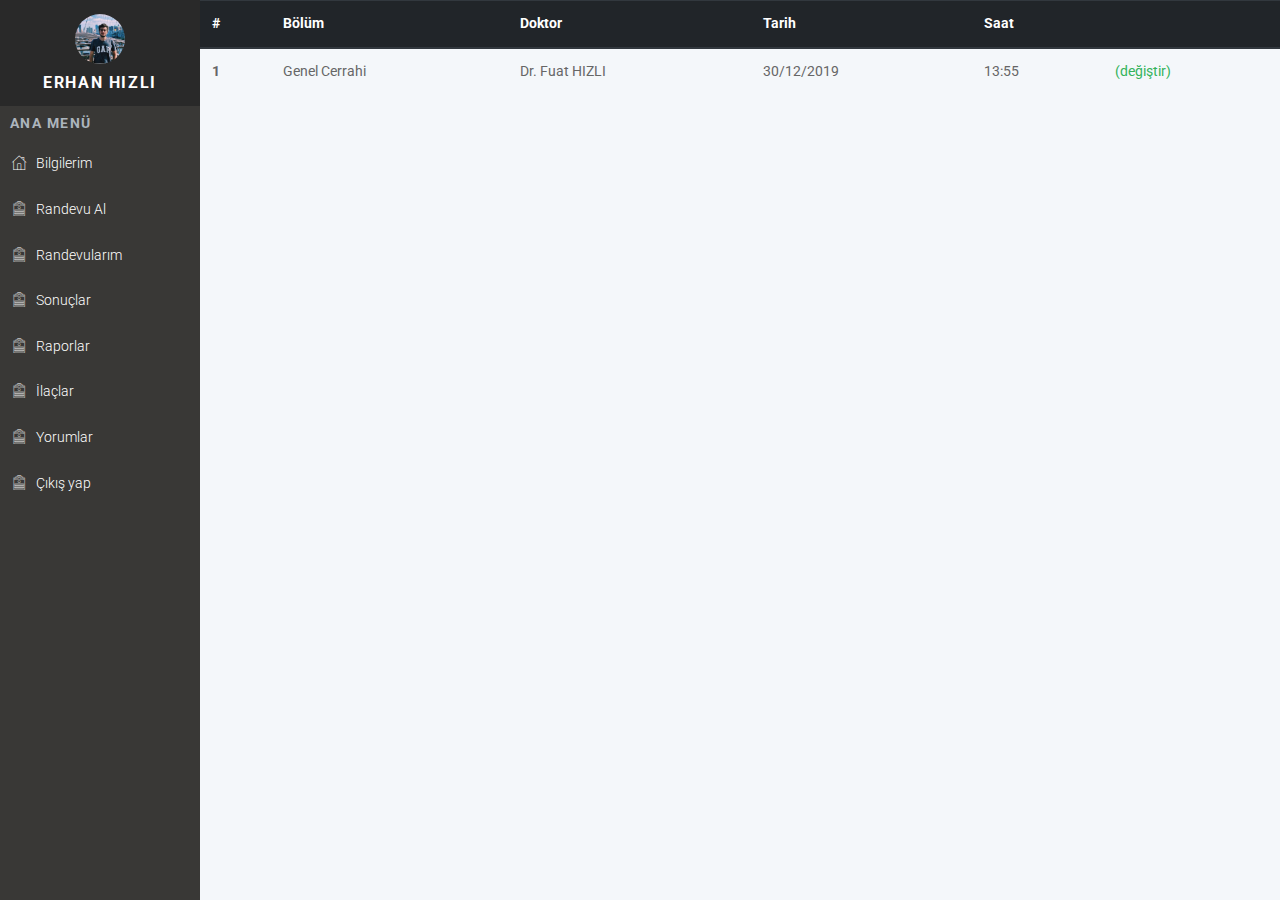
<file: Anasayfa/panel/randevularim.html>
<!DOCTYPE html>
<html>
  <head>
    <meta charset="utf-8">
    <meta http-equiv="X-UA-Compatible" content="IE=edge">
    <title>Hasta - Myy Hospital</title>
    <meta name="description" content="">
    <meta name="viewport" content="width=device-width, initial-scale=1">
    <meta name="robots" content="all,follow">
    <!-- Bootstrap CSS-->
    <link rel="stylesheet" href="vendor/bootstrap/css/bootstrap.min.css">
    <!-- Font Awesome CSS-->
    <link rel="stylesheet" href="vendor/font-awesome/css/font-awesome.min.css">
    <!-- Fontastic Custom icon font-->
    <link rel="stylesheet" href="css/fontastic.css">
    <!-- Google fonts - Roboto -->
    <link rel="stylesheet" href="https://fonts.googleapis.com/css?family=Roboto:300,400,500,700">
    <!-- jQuery Circle-->
    <link rel="stylesheet" href="css/grasp_mobile_progress_circle-1.0.0.min.css">
    <!-- Custom Scrollbar-->
    <link rel="stylesheet" href="vendor/malihu-custom-scrollbar-plugin/jquery.mCustomScrollbar.css">
    <!-- theme stylesheet-->
    <link rel="stylesheet" href="css/style.default.css" id="theme-stylesheet">
    <!-- Custom stylesheet - for your changes-->
    <link rel="stylesheet" href="css/custom.css">
    <!-- Favicon-->
    <link rel="shortcut icon" href="img/favicon.ico">
    <!-- Tweaks for older IEs--><!--[if lt IE 9]>
        <script src="https://oss.maxcdn.com/html5shiv/3.7.3/html5shiv.min.js"></script>
        <script src="https://oss.maxcdn.com/respond/1.4.2/respond.min.js"></script><![endif]-->
  </head>
  <bod
    <!-- Side Navbar -->
    <nav class="side-navbar">
      <div class="side-navbar-wrapper">
        <!-- Sidebar Header    -->
        <div class="sidenav-header d-flex align-items-center justify-content-center">
          <!-- User Info-->
          <div class="sidenav-header-inner text-center"><img src="img/erhan.jpg" alt="person" class="img-fluid rounded-circle">
            <h2 class="h5">Erhan HIZLI</h2>
          </div>
          <!-- Small Brand information, appears on minimized sidebar-->
          <div class="sidenav-header-logo"><a href="index.html" class="brand-small text-center"> <strong>B</strong><strong class="text-primary">D</strong></a></div>
        </div>
        <!-- Sidebar Navigation Menus-->
        <div class="main-menu">
          <h5 class="sidenav-heading">Ana Menü</h5>
          <ul id="side-main-menu" class="side-menu list-unstyled">                  
           <li><a href="bilgilerim.html"> <i class="icon-home"></i>Bilgilerim                             </a></li>
            <li><a href="randevual.html"> <i class="icon-form"></i>Randevu Al                             </a></li>
            <li><a href="randevularim.html"> <i class="icon-form"></i>Randevularım                             </a></li>
            <li><a href="patientpanel.html"> <i class="icon-form"></i>Sonuçlar                             </a></li>
             <li><a href="patientpanel.html"> <i class="icon-form"></i>Raporlar                             </a></li>
              <li><a href="patientpanel.html"> <i class="icon-form"></i>İlaçlar                             </a></li>
               <li><a href="patientpanel.html"> <i class="icon-form"></i>Yorumlar                             </a></li>
                <li><a href="../index.html"> <i class="icon-form"></i>Çıkış yap                             </a></li>
          
           
          </ul>
        </div>
        
    </nav>
    <div class="page">
      <!-- navbar-->
      
    <table class="table">
  <thead class="thead-dark">
    <tr>
      <th scope="col">#</th>
      <th scope="col">Bölüm</th>
      <th scope="col">Doktor</th>
      <th scope="col">Tarih</th>
      <th scope="col">Saat</th>
      <th scope="col"></th>
    </tr>
  </thead>
  <tbody>
    <tr>
      <th scope="row">1</th>
      <td>Genel Cerrahi</td>
      <td>Dr. Fuat HIZLI</td>
      <td>30/12/2019</td>
      <td>13:55</td>
      <td><a href="#randevularim.html">(değiştir)</td></a>

    </tr>
   
  </tbody>
</table>


    
     
    </div>
    <!-- JavaScript files-->
    <script src="vendor/jquery/jquery.min.js"></script>
    <script src="vendor/popper.js/umd/popper.min.js"> </script>
    <script src="vendor/bootstrap/js/bootstrap.min.js"></script>
    <script src="js/grasp_mobile_progress_circle-1.0.0.min.js"></script>
    <script src="vendor/jquery.cookie/jquery.cookie.js"> </script>
    <script src="vendor/chart.js/Chart.min.js"></script>
    <script src="vendor/jquery-validation/jquery.validate.min.js"></script>
    <script src="vendor/malihu-custom-scrollbar-plugin/jquery.mCustomScrollbar.concat.min.js"></script>
    <script src="js/charts-home.js"></script>
    <!-- Main File-->
    <script src="js/front.js"></script>
  </body>
</html>
</file>
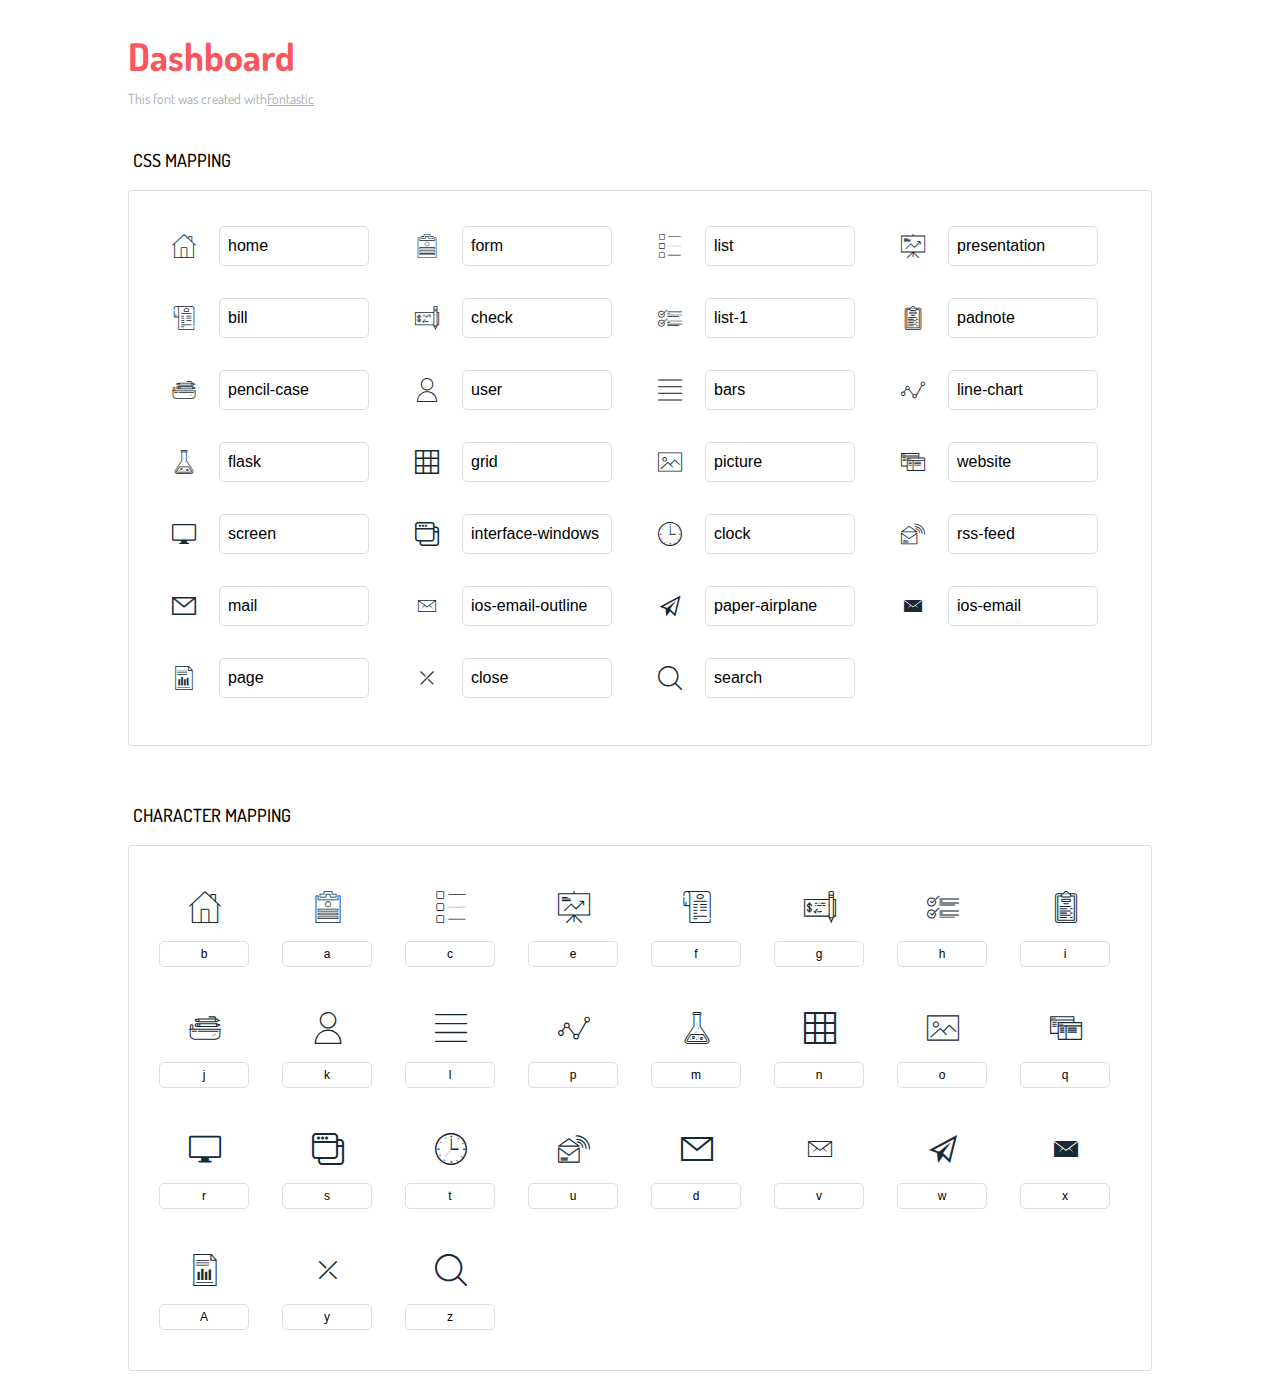
<file: Anasayfa/drpanel/icons-reference/icons-reference.html>
<!DOCTYPE html>
<html lang="en">
  <head>
    <meta charset="utf-8">
    <meta http-equiv="X-UA-Compatible" content="IE=edge,chrome=1">
    <meta name="viewport" content="width=device-width,initial-scale=1">
    <title>Font Reference - Dashboard</title>
    <link href="http://fonts.googleapis.com/css?family=Dosis:400,500,700" rel="stylesheet" type="text/css">
    <link rel="stylesheet" href="styles.css">
    <style type="text/css">html,body,div,span,applet,object,iframe,h1,h2,h3,h4,h5,h6,p,blockquote,pre,a,abbr,acronym,address,big,cite,code,del,dfn,em,img,ins,kbd,q,s,samp,small,strike,strong,sub,sup,tt,var,dl,dt,dd,ol,ul,li,fieldset,form,label,legend,table,caption,tbody,tfoot,thead,tr,th,td{margin:0;padding:0;border:0;outline:0;font-weight:inherit;font-style:inherit;font-family:inherit;font-size:100%;vertical-align:baseline}body{line-height:1;color:#000;background:#fff}ol,ul{list-style:none}table{border-collapse:separate;border-spacing:0;vertical-align:middle}caption,th,td{text-align:left;font-weight:normal;vertical-align:middle}a img{border:none}*{-webkit-box-sizing:border-box;-moz-box-sizing:border-box;box-sizing:border-box}body{font-family:'Dosis','Tahoma',sans-serif}.container{margin:15px auto;width:80%}h1{margin:40px 0 20px;font-weight:700;font-size:38px;line-height:32px;color:#fb565e}h2{font-size:18px;padding:0 0 21px 5px;margin:45px 0 0 0;text-transform:uppercase;font-weight:500}.small{font-size:14px;color:#a5adb4;}.small a{color:#a5adb4;}.small a:hover{color:#fb565e}.glyphs.character-mapping{margin:0 0 20px 0;padding:20px 0 20px 30px;color:rgba(0,0,0,0.5);border:1px solid #d8e0e5;-webkit-border-radius:3px;border-radius:3px;}.glyphs.character-mapping li{margin:0 30px 20px 0;display:inline-block;width:90px}.glyphs.character-mapping .icon{margin:10px 0 10px 15px;padding:15px;position:relative;width:55px;height:55px;color:#162a36 !important;overflow:hidden;-webkit-border-radius:3px;border-radius:3px;font-size:32px;}.glyphs.character-mapping .icon svg{fill:#000}.glyphs.character-mapping input{margin:0;padding:5px 0;line-height:12px;font-size:12px;display:block;width:100%;border:1px solid #d8e0e5;-webkit-border-radius:5px;border-radius:5px;text-align:center;outline:0;}.glyphs.character-mapping input:focus{border:1px solid #fbde4a;-webkit-box-shadow:inset 0 0 3px #fbde4a;box-shadow:inset 0 0 3px #fbde4a}.glyphs.character-mapping input:hover{-webkit-box-shadow:inset 0 0 3px #fbde4a;box-shadow:inset 0 0 3px #fbde4a}.glyphs.css-mapping{margin:0 0 60px 0;padding:30px 0 20px 30px;color:rgba(0,0,0,0.5);border:1px solid #d8e0e5;-webkit-border-radius:3px;border-radius:3px;}.glyphs.css-mapping li{margin:0 30px 20px 0;padding:0;display:inline-block;overflow:hidden}.glyphs.css-mapping .icon{margin:0;margin-right:10px;padding:13px;height:50px;width:50px;color:#162a36 !important;overflow:hidden;float:left;font-size:24px}.glyphs.css-mapping input{margin:0;margin-top:5px;padding:8px;line-height:16px;font-size:16px;display:block;width:150px;height:40px;border:1px solid #d8e0e5;-webkit-border-radius:5px;border-radius:5px;background:#fff;outline:0;float:right;}.glyphs.css-mapping input:focus{border:1px solid #fbde4a;-webkit-box-shadow:inset 0 0 3px #fbde4a;box-shadow:inset 0 0 3px #fbde4a}.glyphs.css-mapping input:hover{-webkit-box-shadow:inset 0 0 3px #fbde4a;box-shadow:inset 0 0 3px #fbde4a}</style>
  </head>
  <body>
    <div class="container">
      <h1>Dashboard</h1>
      <p class="small">This font was created with<a href="http://fontastic.me/">Fontastic</a></p>
      <h2>CSS mapping</h2>
      <ul class="glyphs css-mapping">
        <li>
          <div class="icon icon-home"></div>
          <input type="text" readonly="readonly" value="home">
        </li>
        <li>
          <div class="icon icon-form"></div>
          <input type="text" readonly="readonly" value="form">
        </li>
        <li>
          <div class="icon icon-list"></div>
          <input type="text" readonly="readonly" value="list">
        </li>
        <li>
          <div class="icon icon-presentation"></div>
          <input type="text" readonly="readonly" value="presentation">
        </li>
        <li>
          <div class="icon icon-bill"></div>
          <input type="text" readonly="readonly" value="bill">
        </li>
        <li>
          <div class="icon icon-check"></div>
          <input type="text" readonly="readonly" value="check">
        </li>
        <li>
          <div class="icon icon-list-1"></div>
          <input type="text" readonly="readonly" value="list-1">
        </li>
        <li>
          <div class="icon icon-padnote"></div>
          <input type="text" readonly="readonly" value="padnote">
        </li>
        <li>
          <div class="icon icon-pencil-case"></div>
          <input type="text" readonly="readonly" value="pencil-case">
        </li>
        <li>
          <div class="icon icon-user"></div>
          <input type="text" readonly="readonly" value="user">
        </li>
        <li>
          <div class="icon icon-bars"></div>
          <input type="text" readonly="readonly" value="bars">
        </li>
        <li>
          <div class="icon icon-line-chart"></div>
          <input type="text" readonly="readonly" value="line-chart">
        </li>
        <li>
          <div class="icon icon-flask"></div>
          <input type="text" readonly="readonly" value="flask">
        </li>
        <li>
          <div class="icon icon-grid"></div>
          <input type="text" readonly="readonly" value="grid">
        </li>
        <li>
          <div class="icon icon-picture"></div>
          <input type="text" readonly="readonly" value="picture">
        </li>
        <li>
          <div class="icon icon-website"></div>
          <input type="text" readonly="readonly" value="website">
        </li>
        <li>
          <div class="icon icon-screen"></div>
          <input type="text" readonly="readonly" value="screen">
        </li>
        <li>
          <div class="icon icon-interface-windows"></div>
          <input type="text" readonly="readonly" value="interface-windows">
        </li>
        <li>
          <div class="icon icon-clock"></div>
          <input type="text" readonly="readonly" value="clock">
        </li>
        <li>
          <div class="icon icon-rss-feed"></div>
          <input type="text" readonly="readonly" value="rss-feed">
        </li>
        <li>
          <div class="icon icon-mail"></div>
          <input type="text" readonly="readonly" value="mail">
        </li>
        <li>
          <div class="icon icon-ios-email-outline"></div>
          <input type="text" readonly="readonly" value="ios-email-outline">
        </li>
        <li>
          <div class="icon icon-paper-airplane"></div>
          <input type="text" readonly="readonly" value="paper-airplane">
        </li>
        <li>
          <div class="icon icon-ios-email"></div>
          <input type="text" readonly="readonly" value="ios-email">
        </li>
        <li>
          <div class="icon icon-page"></div>
          <input type="text" readonly="readonly" value="page">
        </li>
        <li>
          <div class="icon icon-close"></div>
          <input type="text" readonly="readonly" value="close">
        </li>
        <li>
          <div class="icon icon-search"></div>
          <input type="text" readonly="readonly" value="search">
        </li>
      </ul>
      <h2>Character mapping</h2>
      <ul class="glyphs character-mapping">
        <li>
          <div data-icon="b" class="icon"></div>
          <input type="text" readonly="readonly" value="b">
        </li>
        <li>
          <div data-icon="a" class="icon"></div>
          <input type="text" readonly="readonly" value="a">
        </li>
        <li>
          <div data-icon="c" class="icon"></div>
          <input type="text" readonly="readonly" value="c">
        </li>
        <li>
          <div data-icon="e" class="icon"></div>
          <input type="text" readonly="readonly" value="e">
        </li>
        <li>
          <div data-icon="f" class="icon"></div>
          <input type="text" readonly="readonly" value="f">
        </li>
        <li>
          <div data-icon="g" class="icon"></div>
          <input type="text" readonly="readonly" value="g">
        </li>
        <li>
          <div data-icon="h" class="icon"></div>
          <input type="text" readonly="readonly" value="h">
        </li>
        <li>
          <div data-icon="i" class="icon"></div>
          <input type="text" readonly="readonly" value="i">
        </li>
        <li>
          <div data-icon="j" class="icon"></div>
          <input type="text" readonly="readonly" value="j">
        </li>
        <li>
          <div data-icon="k" class="icon"></div>
          <input type="text" readonly="readonly" value="k">
        </li>
        <li>
          <div data-icon="l" class="icon"></div>
          <input type="text" readonly="readonly" value="l">
        </li>
        <li>
          <div data-icon="p" class="icon"></div>
          <input type="text" readonly="readonly" value="p">
        </li>
        <li>
          <div data-icon="m" class="icon"></div>
          <input type="text" readonly="readonly" value="m">
        </li>
        <li>
          <div data-icon="n" class="icon"></div>
          <input type="text" readonly="readonly" value="n">
        </li>
        <li>
          <div data-icon="o" class="icon"></div>
          <input type="text" readonly="readonly" value="o">
        </li>
        <li>
          <div data-icon="q" class="icon"></div>
          <input type="text" readonly="readonly" value="q">
        </li>
        <li>
          <div data-icon="r" class="icon"></div>
          <input type="text" readonly="readonly" value="r">
        </li>
        <li>
          <div data-icon="s" class="icon"></div>
          <input type="text" readonly="readonly" value="s">
        </li>
        <li>
          <div data-icon="t" class="icon"></div>
          <input type="text" readonly="readonly" value="t">
        </li>
        <li>
          <div data-icon="u" class="icon"></div>
          <input type="text" readonly="readonly" value="u">
        </li>
        <li>
          <div data-icon="d" class="icon"></div>
          <input type="text" readonly="readonly" value="d">
        </li>
        <li>
          <div data-icon="v" class="icon"></div>
          <input type="text" readonly="readonly" value="v">
        </li>
        <li>
          <div data-icon="w" class="icon"></div>
          <input type="text" readonly="readonly" value="w">
        </li>
        <li>
          <div data-icon="x" class="icon"></div>
          <input type="text" readonly="readonly" value="x">
        </li>
        <li>
          <div data-icon="A" class="icon"></div>
          <input type="text" readonly="readonly" value="A">
        </li>
        <li>
          <div data-icon="y" class="icon"></div>
          <input type="text" readonly="readonly" value="y">
        </li>
        <li>
          <div data-icon="z" class="icon"></div>
          <input type="text" readonly="readonly" value="z">
        </li>
      </ul>
    </div>
    <script>(function() {
  var glyphs, i, len, ref;

  ref = document.getElementsByClassName('glyphs');
  for (i = 0, len = ref.length; i < len; i++) {
    glyphs = ref[i];
    glyphs.addEventListener('click', function(event) {
      if (event.target.tagName === 'INPUT') {
        return event.target.select();
      }
    });
  }

}).call(this);

    </script>
  </body>
</html>
</file>
<file: css/style.css>
/*------------------------------------------------------------------
    IMPORT FONTS
-------------------------------------------------------------------*/

@import url('https://fonts.googleapis.com/css?family=Catamaran:100,200,300,400,500,600,700,900');

/*------------------------------------------------------------------
    IMPORT FILES
-------------------------------------------------------------------*/

@import url(animate.css);
@import url(font-awesome.min.css);
@import url(magnific-popup.css);
@import url(responsiveslides.css);
@import url(owl.carousel.min.css);
@import url(flaticon.css);

/*------------------------------------------------------------------
    SKELETON
-------------------------------------------------------------------*/

body {
    color: #666666;
    font-size: 15px;
    font-family: 'Catamaran', sans-serif;
    line-height: 1.80857;
}


a {
    color: #1f1f1f;
    text-decoration: none !important;
    outline: none !important;
    -webkit-transition: all .3s ease-in-out;
    -moz-transition: all .3s ease-in-out;
    -ms-transition: all .3s ease-in-out;
    -o-transition: all .3s ease-in-out;
    transition: all .3s ease-in-out;
}

h1,
h2,
h3,
h4,
h5,
h6 {
    letter-spacing: 0;
    font-weight: normal;
    position: relative;
    padding: 0 0 10px 0;
    font-weight: normal;
    line-height: 120% !important;
    color: #1f1f1f;
    margin: 0
}

h1 {
    font-size: 24px
}

h2 {
    font-size: 22px
}

h3 {
    font-size: 18px
}

h4 {
    font-size: 16px
}

h5 {
    font-size: 14px
}

h6 {
    font-size: 13px
}

h1 a,
h2 a,
h3 a,
h4 a,
h5 a,
h6 a {
    color: #212121;
    text-decoration: none!important;
    opacity: 1
}

h1 a:hover,
h2 a:hover,
h3 a:hover,
h4 a:hover,
h5 a:hover,
h6 a:hover {
    opacity: .8
}

a {
    color: #1f1f1f;
    text-decoration: none;
    outline: none;
}

a,
.btn {
    text-decoration: none !important;
    outline: none !important;
    -webkit-transition: all 0.5s ease-in-out 0s;
	-moz-transition: all 0.5s ease-in-out 0s;
	-ms-transition: all 0.5s ease-in-out 0s;
	-o-transition: all 0.5s ease-in-out 0s;
	transition: all 0.5s ease-in-out 0s;
}

.btn-custom {
    margin-top: 20px;
    background-color: transparent !important;
    border: 2px solid #ddd;
    padding: 12px 40px;
    font-size: 16px;
}

.lead {
    font-size: 18px;
    line-height: 30px;
    color: #767676;
    margin: 0;
    padding: 0;
}

blockquote {
    margin: 20px 0 20px;
    padding: 30px;
}

ul, li, ol{
	list-style: none;
	margin: 0px;
	padding: 0px;
}
button:focus{
	outline: none;
}

.form-control::-moz-placeholder {
    color: #12557f;
    opacity: 1;
}


/*------------------------------------------------------------------
    LOADER 
-------------------------------------------------------------------*/

#preloader {
    width: 100%;
    height: 100%;
    top: 0;
    right: 0;
    bottom: 0;
    left: 0;
    z-index: 11000;
    position: fixed;
    display: block;
	display: flex;
	justify-content: center;
	align-items: center;
	background: #ffffff;
}

.loader {
  display: inline-flex;
  flex-wrap: wrap;
  width: 258px;
  height: 229px;
}





#scroll-to-top {
    width: 40px;
    height: 40px;
    position: fixed;
    bottom: 20px;
    right: 20px;
    display: none;
	font-size: 34px;
    border-radius: 2px;
	transition: .2s;
	letter-spacing: 1px;
	text-align: center;
	line-height: 40px;
	background: #57cef8;
	color: #ffffff;
	padding: 0;
}

/*------------------------------------------------------------------
    HEADER
-------------------------------------------------------------------*/

.main-top{
	background: #12557f;
}
.left-top a{
	display: inline-block;
	color: #ffffff;
	float: left;
	font-size: 14px;
}

.new-btn-d{
	padding: 12px 30px;
	font-weight: 400;
	background: none;
	color: #ffffff;
	-webkit-transition: color 0.3s;
	transition: color 0.3s;
	border-radius: 0;
	border: 1px solid transparent;
	position: relative;
	overflow: hidden;
	z-index: 9;
	text-transform: uppercase;
}

.new-btn-d::before, .new-btn-d::after {
    content: '';
    position: absolute;
    height: 100%;
    width: 100%;
    bottom: 0;
    left: 0;
	top: 100%;
    z-index: -9;
    -webkit-transition: -webkit-transform 0.3s;
    transition: transform 0.3s;
        transition-timing-function: ease;
    -webkit-transition-timing-function: cubic-bezier(0.75, 0, 0.125, 1);
    transition-timing-function: cubic-bezier(0.75, 0, 0.125, 1);
}

.new-btn-d:hover::before, .new-btn-d:hover::after {
    -webkit-transform: translate3d(0, -100%, 0);
    transform: translate3d(0, -100%, 0);
}

.new-btn-d::before {
    background: rgba(255,255,255,0.2);
}

.new-btn-d::after {
    background: #00cb86;
}
.new-btn-d:hover::after {
    -webkit-transition-delay: 0.175s;
    transition-delay: 0.175s;
}

.new-btn-d.br-2{
	border: 2px solid #ffffff;
}

.mail-b{
	float: left;
}
.mail-b a{
	font-size: 14px;
	color: #ffffff;
	padding: 12px 30px;
	border: 2px solid #ffffff;
}
.mail-b a:hover{
	color: #00cb86;
	border: 2px solid #00cb86;
}

.right-top{
	float: right;
}
.right-top ul{}
.right-top ul li{
	float: left;
}
.right-top ul li a{
	font-size: 27px;
	display: inline-block;
	color: #ffffff;
	padding: 0px 20px;
	border: 2px solid #ffffff;
}
.right-top ul li a:hover{
	background: #00cb86;
	color: #ffffff;
}

.wel-nots{
	float: right;
	margin-left: 20px;
}
.wel-nots p{
	font-size: 16px;
	color: #ffffff;
	padding: 12px 0px;
	margin: 0px;
}


.top-header .navbar{
	padding: 5px 0px;
		background: #ffffff;

}

.top-header{
	background: #ffffff;
	position: relative;
	top: 0px;
	left: 0px;
	width: 100%;
	margin: 0 auto;
	z-index: 20;
	    height: 35px;
}

.top-header .navbar .navbar-collapse ul li a{
	text-transform: uppercase;
	font-size: 14px;
	padding: 10px 15px;
	position: relative;
	font-weight: 500;
}



.top-header .navbar .navbar-collapse ul li a.active{
	background: #00cb86;
	color: #ffffff;
	-webkit-transition: all 0.5s ease-in-out 0s;
	-moz-transition: all 0.5s ease-in-out 0s;
	-ms-transition: all 0.5s ease-in-out 0s;
	-o-transition: all 0.5s ease-in-out 0s;
	transition: all 0.5s ease-in-out 0s;
}
.top-header .navbar .navbar-collapse ul li a.active::after{
	width: 20px;
	height: 20px;
	content: "";
	float: left;
	position: absolute;
	bottom: -8px;
	left: 0;
	right: 0;
	margin: auto;
	background: url(../images/menu-arrow.png) no-repeat center;
	border-radius: 10px;
	transition: ease all 0.3s;
	transform: translateY(0%) rotate(140deg);
	-webkit-transform: translateY(0%) rotate(140deg);
	-o-transform: translateY(0%) rotate(140deg);
	-ms-transform: translateY(0%) rotate(140deg);
	-moz-transform: translateY(0%) rotate(140deg);
	-webkit-transition: all 0.5s ease-in-out 0s;
	-moz-transition: all 0.5s ease-in-out 0s;
	-ms-transition: all 0.5s ease-in-out 0s;
	-o-transition: all 0.5s ease-in-out 0s;
	transition: all 0.5s ease-in-out 0s;
}
.top-header .navbar .navbar-collapse ul li a:hover{
	background: #00cb86;
	color: #ffffff;
}


.top-header.fixed-menu{
	width: 100%;
	position: fixed;
	box-shadow: 0px 3px 6px 3px rgba(0, 0, 0, 0.06);
	-webkit-animation-duration: 1s;
	animation-duration: 1s;
	-webkit-animation-fill-mode: both;
	animation-fill-mode: both;
	-webkit-animation-name: fadeInDown;
	animation-name: fadeInDown;
	background: #fff;
	z-index: 20;
}

.navbar-toggler{
	border: 1px solid #57cef8 ;
	border-radius: 0;
	margin: 16px 15px;
	padding: 10px 10px;
	-webkit-transition: all 0.2s linear;
	-moz-transition: all 0.2s linear;
	-o-transition: all 0.2s linear;
	transition: all 0.2s linear;
}
.navbar-toggler span{
	background: #333333;
	display: block;
	width: 25px;
	height: 2px;
	margin: 0 auto;
		margin-top: 0px;
	-webkit-border-radius: 1px;
	-moz-border-radius: 1px;
	border-radius: 1px;
	-webkit-transition: all 0.2s linear;
	-moz-transition: all 0.2s linear;
	-o-transition: all 0.2s linear;
	transition: all 0.2s linear;
}
.navbar-toggler span + span{
	margin-top: 5px;
}

.navbar-toggler:hover{
	border: 1px solid #00cb86;
}

.navbar-toggler:hover span{
	background: #00cb86;
}


/*------------------------------------------------------------------
    Banner
-------------------------------------------------------------------*/

.home-slider{
	position: relative;
	height: 100%;
}

.lbox-caption {
    display: table;
    height: 100% !important;
	width: 100% !important;
	left: 0 !important;
}

.lbox-caption {
    position: absolute;
    margin: 0 auto;
    left: 0;
    right: 0;
	z-index: 10;
}

.lbox-details {
    display: table-cell;
    text-align: center;
    vertical-align: middle;
	position: absolute;
	top: 0px;
	left: 0;
	right: 0;
	height: 100%;
	padding: 22% 0%;
}

.lbox-details::before{
	content: "";
	background: rgba(0,0,0,0.5);
	position: absolute;
	top: 0px;
	left: 0px;
	width: 100%;
	height: 100%;
	z-index: 2;
}

.lbox-details h1{
	font-size: 54px;
	font-family: 'Catamaran', sans-serif;
	color: #ffffff;
	font-weight: 600;
	position: relative;
	z-index: 3;
}

.lbox-details h2{
	font-size: 48px;
	color: #ffffff;
	font-weight: 300;
	position: relative;
	z-index: 3;
}
.lbox-details p{
	color: #ffffff;
	position: relative;
	z-index: 3;
}
.lbox-details p strong{
	color: #00cb86;
	font-size: 40px;
	font-family: 'Catamaran', sans-serif;
}
.lbox-details a.btn{
	background: #12557f;
	padding: 10px 20px;
	font-size: 20px;
	text-transform: capitalize;
	color: #ffffff;
	border-radius: 0px;
	border: 2px solid #ffffff;
	position: relative;
	display: inline-block;
	z-index: 3;
}
.lbox-details a.btn:hover{
	background: #00cb86;
	color: #ffffff;
}



/*------------------------------------------------------------------
    About
-------------------------------------------------------------------*/

.tooltip-1 {
	display: inline-block;
	position: relative;
	color: #00cb86;
	opacity: 1;
}

.tooltip__wave {
	width: 30%;
	height: 20px;
	position: absolute;
	bottom: -10px;
	left: 0;
	right: 0px;
	margin: 0 auto;
	overflow: hidden;
}

.tooltip__wave span {
	position: absolute;
	left: -100%;
	width: 200%;
	height: 100%;
	background: url(../images/wave.svg) repeat-x center center;
	background-size: 50% auto;
}


.about-box{
	padding: 70px 0px;
}

.title-box{
	text-align: center;
	margin-bottom: 30px;
}
.title-box h2{
	font-size: 42px;
	font-family: 'Catamaran', sans-serif;
	color: #222222;
	font-weight: 500;
	position: relative;
	padding-bottom: 30px;
	margin-bottom: 15px;
}

.title-box h2::after{
	content: "";
	position: absolute;
	background: url(../images/tag-line.png)no-repeat center;
	width: 120px;
	height: 20px;
	bottom: 0;
	left: 0;
	right: 0;
	margin: 0 auto;
}

.title-box h2 span{
	color: #00cb86;
	text-decoration: underline;
}
.about-main-info h2{
	font-size: 40px;
	font-family: 'Catamaran', sans-serif;
}
.about-main-info h2 span{
	color: #00cb86;
	text-decoration: underline;
}
.about-main-info{
	margin-bottom: 30px;
}

.about-m{
	border: 2px solid #00cb86;
	box-shadow: 0 10px 25px 0 rgba(0,0,40,.2);
}

.about-m ul#banner {
  position: relative;
  width: 100%;
  height: 450px;
  overflow: hidden;
  margin: 0 auto;
}

.about-m ul#banner li {
  position: absolute;
  top: 0;
  left: 0;
  display: none;
}

.about-m ul#banner li img { 
	visibility: hidden; 
	width: 100%;
}

.about-m ul#banner li canvas {
  position: absolute;
  top: 0;
  left: 0;
}


.about-img{
	padding: 30px 0px;
}

.about-img img{
	border-radius: 10px;
}

.about-m ul{
	display: block;
	text-align: center;
	padding-bottom: 30px;
}
.about-m ul li{
	display: inline-block;
	text-align: center;
}
.about-m ul li a{
	background: #528780;
	color: #ffffff;
	width: 38px;
	height: 38px;
	text-align: center;
	line-height: 38px;
	display: block;
	border-radius: 50px;
	margin: 0px 5px;
}

.about-m ul li a:hover{
	background: #333333;
	color: #ffffff;
}

.about-main-info h2{
	font-size: 32px;
	color: #333333;
	font-weight: 500;
}

.about-main-info a{
	border-radius: 2px;
	transition: .2s;
	letter-spacing: 1px;
	padding: 10px 18px;
	background: #ffffff;
	color: #12557f;
	display: inline-block;
	line-height: 24px;
}

.about-main-info a.new-btn-d.br-2{
	border: 2px solid #12557f;
}

.about-main-info a.new-btn-d::before{
	background: rgba(18,85,127,0.2);
}

.about-main-info a:hover{
	color: #ffffff;
}

.hvr-radial-out{
	display: inline-block;
	vertical-align: middle;
	-webkit-transform: perspective(1px) translateZ(0);
	transform: perspective(1px) translateZ(0);
	box-shadow: 0 0 1px rgba(0, 0, 0, 0);
	position: relative;
	overflow: hidden;
	background: #e1e1e1;
	-webkit-transition-property: color;
	transition-property: color;
	-webkit-transition-duration: 0.3s;
	transition-duration: 0.3s;
}

.hvr-radial-out::before {
    content: "";
    position: absolute;
    z-index: -1;
    top: 0;
    left: 0;
    right: 0;
    bottom: 0;
    background: #333333;
    border-radius: 100%;
    -webkit-transform: scale(0);
    transform: scale(0);
    -webkit-transition-property: transform;
    transition-property: transform;
    -webkit-transition-duration: 0.3s;
    transition-duration: 0.3s;
    -webkit-transition-timing-function: ease-out;
    transition-timing-function: ease-out;
}

.hvr-radial-out:hover::before, .hvr-radial-out:focus::before, .hvr-radial-out:active::before {
    -webkit-transform: scale(2);
    transform: scale(2);
}


/*------------------------------------------------------------------
    Services
-------------------------------------------------------------------*/

.services-box{
	padding: 70px 0px;
	background-color: #f2f3f5;
}

.serviceBox{
    padding: 35px 20px 25px;
    border: 1px solid #16567f;
    text-align: center;
    position: relative;
    transition: all 0.3s ease 0s;
}
.serviceBox:hover{ border-color: #00cb86 ; }
.serviceBox:before{
    content: "";
    border-top: 20px solid #16567f;
    border-left: 20px solid transparent;
    border-bottom: 20px solid transparent;
    position: absolute;
    top: 7px;
    right: 7px;
    transition: all 0.3s ease 0s;
}
.serviceBox:hover:before{ border-top-color: #00cb86 ; }
.serviceBox .service-icon{
    display: inline-block;
    width: 80px;
    height: 80px;
    line-height: 80px;
    font-size: 30px;
    color: #064774;
    margin-bottom: 35px;
    z-index: 1;
    position: relative;
    transition:all 0.3s ease 0s;
}
.serviceBox:hover .service-icon{ color: #fff; }
.serviceBox .service-icon:before{
    content: "";
    width: 100%;
    height: 100%;
    border-radius: 3px;
    border: 1px solid #16567f;
    position: absolute;
    top: 0;
    left: 0;
    z-index: -1;
    transform: rotate(45deg);
    transition: all 0.3s ease 0s;
}
.serviceBox:hover .service-icon:before{
    border-color: #00cb86 ;
    background: #00cb86 ;
}
.serviceBox .title{
    font-size: 20px;
    font-weight: 700;
    color: #064774;
    text-transform: capitalize;
    margin: 0 0 15px 0;
	padding: 0;
}
.serviceBox .description{
    font-size: 15px;
    color: #999;
    line-height: 27px;
    margin: 0 0 10px 0;
}
@media only screen and (max-width:990px){
    .serviceBox{ margin-bottom: 30px; }
}

.serviceBox a{
	border-radius: 2px;
	transition: .2s;
	letter-spacing: 1px;
	padding: 10px 18px;
	background: #ffffff;
	color: #12557f;
	display: inline-block;
	line-height: 12px;
}

.serviceBox a.new-btn-d.br-2{
	border: 2px solid #12557f;
}
.serviceBox a:hover{
	color: #ffffff;
}
.serviceBox a.new-btn-d::before {
    background: rgba(18,85,127,0.2);
}
.services-box .owl-carousel{
	text-align: center;
}
.services-box .owl-carousel .owl-nav{
	display: inline-block;
	margin: 0 auto;
	margin-top: 20px;
}
.services-box .owl-carousel .owl-nav .owl-prev{
	border: 2px solid #12557f;
	border-radius: 2px;
	transition: .2s;
	letter-spacing: 1px;
	padding: 10px 18px !important;
	background: #ffffff;
	color: #12557f;
	display: inline-block;
	line-height: 12px;
	font-size: 34px;
	margin: 0 10px;
}
.services-box .owl-carousel .owl-nav .owl-prev:hover{
	background: #00cb86;
	color: #ffffff;
}
.services-box .owl-carousel .owl-nav .owl-next{
	border: 2px solid #12557f;
	border-radius: 2px;
	transition: .2s;
	letter-spacing: 1px;
	padding: 10px 18px !important;
	background: #ffffff;
	color: #12557f;
	display: inline-block;
	line-height: 12px;
	font-size: 34px;
	margin: 0 10px;
}
.services-box .owl-carousel .owl-nav .owl-next:hover{
	background: #00cb86;
	color: #ffffff;
}

/*------------------------------------------------------------------
    Appointment
-------------------------------------------------------------------*/

.appointment-main{
	padding: 70px 0px;
	position: relative;
}

.well-block{}
.well-block .well-title h2{
	font-size: 32px;
	font-weight: 600;
	padding-bottom: 20px;
}

.well-block form .form-group .control-label{
	font-size: 16px;
}
.well-block form .form-group .form-control {
	min-height: 60px;
	min-height: 50px;
	padding: 0px 15px;
	border-radius: 0;
	color: #12557f;
	border: 1px solid #12557f;
}
.well-block form .form-group .form-control:focus{
	box-shadow: none;
}

.well-block form .form-group button{
	border-radius: 2px;
	transition: .2s;
	letter-spacing: 1px;
	padding: 10px 18px;
	background: #ffffff;
	color: #12557f;
	display: inline-block;
	line-height: 24px;
	cursor: pointer;
}
.well-block form .form-group button.new-btn-d.br-2 {
    border: 2px solid #12557f;
}
.well-block form .form-group button.new-btn-d::before {
    background: rgba(18,85,127,0.2);
}

.feature-block .feature-title{
	font-size: 20px;
}

.well-block form .form-group button:hover{
	color: #ffffff;
}


/*------------------------------------------------------------------
    Gallery
-------------------------------------------------------------------*/

.gallery-box{
	padding: 70px 0px;
}

.box-gallery{
    text-align: center;
    box-shadow: 0 0 5px #7e7d7d;
    position: relative;
	margin-bottom: 30px;
}
.box-gallery img{
    width: 100%;
    height: auto;
}
.box-gallery .box-content{
    width: 100%;
    height: 100%;
    position: absolute;
    top: 0;
    left: 0;
    transition: all 0.5s ease 0s;
}
.box-gallery:hover .box-content{
    background-color: rgba(255, 242, 242, 0.8);
}
.box-gallery .box-content:before,
.box-gallery .box-content:after{
    content: "";
    width: 50px;
    height: 50px;
    position: absolute;
    opacity: 0;
    transform: scale(1.5);
    transition: all 0.6s ease 0.3s;
}
.box-gallery .box-content:before{
    border-left: 2px solid #00cb86;
    border-top: 2px solid #00cb86;
    top: 19px;
    left: 19px;
}
.box-gallery .box-content:after{
    border-bottom: 2px solid #00cb86;
    border-right: 2px solid #00cb86;
    bottom: 19px;
    right: 19px;
}
.box-gallery:hover .box-content:before,
.box-gallery:hover .box-content:after{
    opacity: 1;
    transform: scale(1);
}
.box-gallery .title{
    font-size: 22px;
    color: #333333;
    margin: 0;
    position: relative;
    top: 0;
    opacity: 0;
    transition: all 1s ease 0.01s;
}
.box-gallery:hover .title{
    top: 32%;
    opacity: 1;
    transition: all 0.5s cubic-bezier(1, -0.53, 0.405, 1.425) 0.01s;
}
.box-gallery .title:after{
    content: "";
    width: 0;
    height: 2px;
    background: #00cb86;
    position: absolute;
    bottom: -8px;
    left: 0;
    right: 0;
    margin: 0 auto;
    transition: all 1s ease 0s;
}
.box-gallery:hover .title:after{
    width: 80%;
    transition: all 1s ease 0.8s;
}
.box-gallery .icon{
    width: 100%;
    list-style: none;
    padding: 0;
    margin: 0 auto;
    position: absolute;
    bottom: 0;
    opacity: 0;
    transition-duration: 0.6s;
    transition-timing-function: cubic-bezier(1, -0.53, 0.405, 1.425);
    transition-delay: 0.1s;
}
.box-gallery:hover .icon{
    bottom: 32%;
    opacity: 1;
}
.box-gallery .icon li{
    display: inline-block;
}
.box-gallery .icon li a{
    display: block;
    width: 40px;
    height: 40px;
    line-height: 40px;
    border-radius: 50%;
    font-size: 18px;
    color: #000;
    border: 2px solid #12557f;
    margin-right: 5px;
    transition: all 0.3s ease-in-out 0s;
}
.box-gallery .icon li a:hover{
    background: #00cb86;
    color: #fff;
}
@media only screen and (max-width:990px){
    .box-gallery{ margin-bottom: 30px; }
}


/*------------------------------------------------------------------
    Team
-------------------------------------------------------------------*/

.team-box{
	padding: 70px 0px;
}

.our-team{
    text-align: center;
    overflow: hidden;
    position: relative;
    z-index: 1;
}
.our-team:before,
.our-team:after{
    content: "";
    width: 130px;
    height: 130px;
    background: #12557f;
    position: absolute;
	border-radius: 50%;
    z-index: -1;
}
.our-team:before{
    top: 0px;
    left: 0;
}
.our-team:after{
    bottom: 0px;
    right: 0;
}
.our-team .pic{
    margin: 8px;
    position: relative;
    border: 3px solid #00cb86;
    transition: all 0.5s ease 0s;
}
.our-team:hover .pic{
    border-color: #12557f;
}
.our-team .pic:after{
    content: "";
    width: 100%;
    height: 0;
    background: #00cb86;
    position: absolute;
    bottom: 0;
    left: 0;
    opacity: 0;
    transform-origin: 0 0 0;
    transition: all 0.5s ease 0s;
}
.our-team:hover .pic:after{
    height: 100%;
    opacity: 0.85;
}
.our-team img{
    width: 100%;
    height: auto;
}
.our-team .team-content{
    width: 100%;
    position: absolute;
    bottom: -50%;
    left: 0;
    transition: all 0.5s ease 0.2s;
}
.our-team:hover .team-content{
    bottom: 38%;
}
.our-team .title{
    font-size: 18px;
    font-weight: 600;
    color: #fff;
    text-transform: capitalize;
    margin: 0px;
}
.our-team .post{
    font-size: 14px;
    color: #fff;
    line-height: 26px;
    text-transform: capitalize;
}
.our-team .social{
    padding: 0;
    margin: 40px 0 0 0;
    list-style: none;
}
.our-team .social li{
    display: inline-block;
}
.our-team .social li a{
    display: inline-block;
    width: 35px;
    height: 35px;
    line-height: 35px;
    border-radius: 50%;
    border: 1px solid #fff;
    font-size: 18px;
    color: #fff;
    margin: 0 7px;
    transition: all 0.5s ease 0s;
}
.our-team .social li a:hover{
    background: #fff;
    color: #12557f;
}
@media only screen and (max-width: 990px){
    .our-team{ margin-bottom: 30px; }
}




/*------------------------------------------------------------------
    Blog
-------------------------------------------------------------------*/

.blog-box{
	padding: 70px 0px;
	background-color: #f2f3f5;
}
.blog-inner{
	background: #ffffff;
	text-align: center;
	margin-bottom: 30px;
	border: 10px solid #fff;
	box-shadow: 0 2px 5px rgba(0,0,0,.1);
}

.blog-img{
	overflow: hidden;
}
.blog-img img{
	transition: all 0.9s ease 0s;
}
.blog-inner:hover .blog-img img{
	-moz-transform: scale(1.5) rotate(-10deg);
	-webkit-transform: scale(1.5) rotate(-10deg);
	-ms-transform: scale(1.5) rotate(-10deg);
	-o-transform: scale(1.5) rotate(-10deg);
	transform: scale(1.5) rotate(-10deg);
}
.blog-inner a{
	border-radius: 2px;
	transition: .2s;
	letter-spacing: 1px;
	padding: 10px 18px;
	background: #ffffff;
	color: #12557f;
	font-size: 14px;
	display: inline-block;
	line-height: 24px;
}

.blog-inner a.new-btn-d.br-2{
	border: 2px solid #12557f;
}

.blog-inner a.new-btn-d::before{
	background: rgba(18,85,127,0.2);
}


.blog-inner a:hover{
	color: #ffffff;
}

.blog-inner .item-meta{
	background: #12557f;
}
.blog-inner .item-meta a{
	background: #12557f;
	color: #ffffff;
	display: inline-block;
	border: none;
}
.blog-inner .item-meta span{
	color: #ffffff;
	background: #00cb86;
	display: inline-block;
	padding: 5px;
}

.blog-inner h2{
	margin-top: 20px;
}


/*------------------------------------------------------------------
    Contact
-------------------------------------------------------------------*/

.contact-box{
	padding: 70px 0px;
}

.left-contact{
	margin-top: 60px;
}
.left-contact h2{
	font-size: 38px;
	font-weight: 700;
	padding-bottom: 30px;
	text-align: center;
}
.cont-line{
	overflow: hidden;
	margin-bottom: 30px;
	width: 33.33%;
	float: left;
}
.icon-b{
	width: 80px;
	height: 80px;
	text-align: center;
	line-height: 80px;
	font-size: 40px;
	border: 2px dotted #12557f;
	margin-right: 10px;
	color: #00cb86;
	border-radius: 50%;
}

.dit-right h4{
	font-size: 18px;
	color: #333333;
	font-weight: 600;
	padding-bottom: 0;
}
.dit-right{
	padding-right: 14px;
}
.dit-right p{
	font-size: 16px;
	margin: 0px;
}
.dit-right a{
	font-size: 16px;
	color: #333333
}
.dit-right a:hover{
	color: #00cb86;
}

.contact-block{}

.contact-block .form-group .form-control{
	background: #00cb86;
	height: 45px;
	font-size: 16px;
	border: 0;
	color: #ffffff;
	padding: 6px 15px;
	-webkit-box-shadow: none;
	box-shadow: none;
	-webkit-border-radius: 4px;
	-moz-border-radius: 4px;
	-o-border-radius: 4px;
	-ms-border-radius: 4px;
	border-radius: 4px;
}

.contact-block .form-group textarea.form-control{
	height: 150px;
	padding-top: 15px;
}

.submit-button .btn-common{
	background-color: #00cb86;
	height: 45px;
	line-height: 45px;
	font-size: 16px;
	font-weight: 600;
	color: #fff;
	padding: 0 15px;
	border: 0;
	outline: 0;
	text-transform: uppercase;
	border-radius: 0px;
	-webkit-transition: all 0.3s;
	-moz-transition: all 0.3s;
	-o-transition: all 0.3s;
	-ms-transition: all 0.3s;
	transition: all 0.3s;
}
.submit-button .btn-common:hover{
	background-color: #528780;
}

.custom-select{
	height: 45px;
	font-size: 16px;
}
select.form-control:not([size]):not([multiple]){
	height: calc(45px + 2px);
}

.help-block ul li{
	color: red;
}

.footer-box{
	background: #292f35;
	padding: 20px 0;
}

.footer-box .footer-company-name{
	text-align: center;
	margin: 0px;
	color: #ffffff;
}

.footer-box .footer-company-name a{
	color: #00cb86;
}
.footer-box .footer-company-name a:hover{
	color: #000000;
}




/*------------------------------------------------------------------
    Subscribe
-------------------------------------------------------------------*/

.subscribe-box{
	padding: 70px 0px;
	background: url(../images/footer-bg.jpg) no-repeat center;
	background-size: cover;
	position: relative;
}

.subscribe-box::before{
	content: "";
	background: rgba(0,0,0,0.8);
	width: 100%;
	height: 100%;
	left: 0px;
	top: 0px;
	position: absolute;
}

.subscribe-inner{
	max-width: 500px;
	width: 100%;
	margin: 0 auto;
}
.subscribe-inner h2{	
	font-size: 28px;
	font-weight: 600;
	color: #ffffff;
}

.subscribe-inner p{
	color: #cccccc;
}

.subscribe-inner .form-group .form-control-1{
	width: 100%;
	padding: 12px 15px;
	border-radius: 0px;
	border: none;
}

.subscribe-inner .form-group button{	
	letter-spacing: 1px;
	border-radius: 2px;
	transition: .2s;
	letter-spacing: 1px;
	padding: 10px 18px;
	background: #ffffff;
	color: #12557f;
	display: inline-block;
	line-height: 24px;
	border: none;
	cursor: pointer;
}

.subscribe-inner .form-group button.new-btn-d.br-2 {
    border: 2px solid #12557f;
}
.subscribe-inner .form-group button.new-btn-d::before{
	background: rgba(18,85,127,0.2);
}

.subscribe-inner .form-group button:hover {
	color: #ffffff;
}
</file>
<file: css/responsive.css>
/* only small desktops */
/* tablets */
@media (min-width: 992px) and (max-width: 1190px) {
	.countdown{
		height: 285px;
	}
	.top-header .navbar .navbar-collapse ul li a{
		font-size: 14px;
	}
	.lbox-details h2{
		font-size: 26px;
	}
	.right-top ul li a{
		padding: 0px 15px;
	}
}
/* only small tablets */
@media (min-width: 768px) and (max-width: 991px) {
	.top-header .navbar .navbar-collapse ul li a{
		padding: 5px 15px;
	}
	.about-img{
		margin-bottom: 30px;
		margin-top: 30px;
	}
	.gallery-box ul li{
		width: 33.33%;
	}
	.top-header{
		position: relative;
	}
	.lbox-details{
		display: block;
		position: relative;
		width: 100%;
	}
	.countdown #timer div#days, .countdown #timer div#hours, .countdown #timer div#minutes, .countdown #timer div#seconds{
		position: inherit;
		margin: 12px 0px;
	}
	.lbox-details::before{
		background: rgba(0,0,0,0.9);
	}
	.countdown{
		height: 188px;
		border-radius: 0px;
	}
	.countdown #timer div{
		width: 23%;
		font-size: 24px;
	}
	figure.effect-service h2{
		font-size: 12px;
	}
	.left-top{
		display: inline-block;
		width: 100%;
	}
	.mail-b{
		float: right;
	}
	.right-top{
		float: left;
	}
}

/* mobile or only mobile */
@media (max-width: 767px) {
	.navbar-brand{
		margin-left: 10px;
		margin-right: 10px;
	}
	.top-header .navbar .navbar-collapse ul li a{
		padding: 5px 15px;
	}
	.right-top{
		float: none;
		margin: 0 auto;
		display: block;
		text-align: center;
	}
	.left-top{
		text-align: center;
	}
	.left-top a{
		float: none;
		padding: 5px 20px;
	}
	.wel-nots{
		float: none;
		margin: 0;
		text-align: center;
	}
	.right-top ul li{
		float: none;
		display: inline-block;
	}
	.mail-b{
		float: none;
	}
	.mail-b a{
		padding: 5px 20px;
	}
	.lbox-details h1{
		font-size: 24px;
	}
	.lbox-details h2{
		font-size: 18px;
	}
	.lbox-details p strong{
		font-size: 20px;
	}
	.lbox-details a.btn{
		display: none;
	}
	.title-box h2{
		font-size: 38px;
	}
	.about-main-info h2{
		font-size: 24px;
	}
	.about-img{
		margin-bottom: 30px;
	}
	.main-timeline-box .separline::before{
		left: 15px !important;
	}
	.main-timeline-box .iconBackground{
		left: 15px !important;
	}
	.main-timeline-box .timeline-text-content{
		margin-left: 0px;
	}
	.main-timeline-box .reverse .timeline-text-content{
		margin-right: 0px;
	}
	.main-timeline-box .time-line-date-content{
		margin-right: 0px;
	}
	.main-timeline-box .time-line-date-content p{
		float: left;
	}
	.main-timeline-box .timeline-element{
		padding: 0px 15px;
	}

	.top-header{
		position: relative;
	}
	.lbox-details{
		position: relative;
		width: 100%;
		padding: 5% 0%;
	}
	.about-m{
		margin-top: 30px;
	}
	.countdown #timer div#days, .countdown #timer div#hours, .countdown #timer div#minutes, .countdown #timer div#seconds{
		position: inherit;
		margin: 12px 0px;
	}
	.lbox-details::before{
		background: rgba(0,0,0,0.9);
	}
	.countdown{
		height: 188px;
		border-radius: 0px;
	}
	.countdown #timer div{
		width: 23%;
		font-size: 24px;
	}
	.about-m{
		margin-bottom: 30px;
	}
	.timeLine .row .item{
		margin-bottom: 30px;
	}
	figure.effect-service h2{
		font-size: 14px;
	}
	.filter-button-group button{
		margin-bottom: 5px;
	}
	.well-block{
		margin-bottom: 30px;
	}
	.well-block .well-title h2{
		font-size: 24px;
	}
	.blog-inner a{
		padding: 10px 6px;
	}
	.cont-line{
		
	}
	
}
</file>
<file: css/custom.css>
/** ADD YOUR AWESOME CODES HERE **/
</file>
<file: Anasayfa/drpanel/css/fontastic.css>
@charset "UTF-8";

@font-face {
  font-family: "dashboard";
  src:url("../fonts/dashboard.eot");
  src:url("../fonts/dashboard.eot?#iefix") format("embedded-opentype"),
    url("../fonts/dashboard.woff") format("woff"),
    url("../fonts/dashboard.ttf") format("truetype"),
    url("../fonts/dashboard.svg#dashboard") format("svg");
  font-weight: normal;
  font-style: normal;

}

[data-icon]:before {
  font-family: "dashboard" !important;
  content: attr(data-icon);
  font-style: normal !important;
  font-weight: normal !important;
  font-variant: normal !important;
  text-transform: none !important;
  speak: none;
  line-height: 1;
  -webkit-font-smoothing: antialiased;
  -moz-osx-font-smoothing: grayscale;
}

[class^="icon-"]:before,
[class*=" icon-"]:before {
  font-family: "dashboard" !important;
  font-style: normal !important;
  font-weight: normal !important;
  font-variant: normal !important;
  text-transform: none !important;
  speak: none;
  line-height: 1;
  -webkit-font-smoothing: antialiased;
  -moz-osx-font-smoothing: grayscale;
}

.icon-home:before {
  content: "\62";
}
.icon-form:before {
  content: "\61";
}
.icon-list:before {
  content: "\63";
}
.icon-presentation:before {
  content: "\65";
}
.icon-bill:before {
  content: "\66";
}
.icon-check:before {
  content: "\67";
}
.icon-list-1:before {
  content: "\68";
}
.icon-padnote:before {
  content: "\69";
}
.icon-pencil-case:before {
  content: "\6a";
}
.icon-user:before {
  content: "\6b";
}
.icon-bars:before {
  content: "\6c";
}
.icon-line-chart:before {
  content: "\70";
}
.icon-flask:before {
  content: "\6d";
}
.icon-grid:before {
  content: "\6e";
}
.icon-picture:before {
  content: "\6f";
}
.icon-website:before {
  content: "\71";
}
.icon-screen:before {
  content: "\72";
}
.icon-interface-windows:before {
  content: "\73";
}
.icon-clock:before {
  content: "\74";
}
.icon-rss-feed:before {
  content: "\75";
}
.icon-mail:before {
  content: "\64";
}
.icon-ios-email-outline:before {
  content: "\76";
}
.icon-paper-airplane:before {
  content: "\77";
}
.icon-ios-email:before {
  content: "\78";
}
.icon-page:before {
  content: "\41";
}
.icon-close:before {
  content: "\79";
}
.icon-search:before {
  content: "\7a";
}
</file>
<file: Anasayfa/drpanel/css/custom.css>
/* your styles go here */
</file>
<file: Anasayfa/panel/css/fontastic.css>
@charset "UTF-8";

@font-face {
  font-family: "dashboard";
  src:url("../fonts/dashboard.eot");
  src:url("../fonts/dashboard.eot?#iefix") format("embedded-opentype"),
    url("../fonts/dashboard.woff") format("woff"),
    url("../fonts/dashboard.ttf") format("truetype"),
    url("../fonts/dashboard.svg#dashboard") format("svg");
  font-weight: normal;
  font-style: normal;

}

[data-icon]:before {
  font-family: "dashboard" !important;
  content: attr(data-icon);
  font-style: normal !important;
  font-weight: normal !important;
  font-variant: normal !important;
  text-transform: none !important;
  speak: none;
  line-height: 1;
  -webkit-font-smoothing: antialiased;
  -moz-osx-font-smoothing: grayscale;
}

[class^="icon-"]:before,
[class*=" icon-"]:before {
  font-family: "dashboard" !important;
  font-style: normal !important;
  font-weight: normal !important;
  font-variant: normal !important;
  text-transform: none !important;
  speak: none;
  line-height: 1;
  -webkit-font-smoothing: antialiased;
  -moz-osx-font-smoothing: grayscale;
}

.icon-home:before {
  content: "\62";
}
.icon-form:before {
  content: "\61";
}
.icon-list:before {
  content: "\63";
}
.icon-presentation:before {
  content: "\65";
}
.icon-bill:before {
  content: "\66";
}
.icon-check:before {
  content: "\67";
}
.icon-list-1:before {
  content: "\68";
}
.icon-padnote:before {
  content: "\69";
}
.icon-pencil-case:before {
  content: "\6a";
}
.icon-user:before {
  content: "\6b";
}
.icon-bars:before {
  content: "\6c";
}
.icon-line-chart:before {
  content: "\70";
}
.icon-flask:before {
  content: "\6d";
}
.icon-grid:before {
  content: "\6e";
}
.icon-picture:before {
  content: "\6f";
}
.icon-website:before {
  content: "\71";
}
.icon-screen:before {
  content: "\72";
}
.icon-interface-windows:before {
  content: "\73";
}
.icon-clock:before {
  content: "\74";
}
.icon-rss-feed:before {
  content: "\75";
}
.icon-mail:before {
  content: "\64";
}
.icon-ios-email-outline:before {
  content: "\76";
}
.icon-paper-airplane:before {
  content: "\77";
}
.icon-ios-email:before {
  content: "\78";
}
.icon-page:before {
  content: "\41";
}
.icon-close:before {
  content: "\79";
}
.icon-search:before {
  content: "\7a";
}
</file>
<file: Anasayfa/panel/css/custom.css>
/* your styles go here */
</file>
<file: Anasayfa/drpanel/icons-reference/styles.css>
@charset "UTF-8";

@font-face {
  font-family: "dashboard";
  src:url("fonts/dashboard.eot");
  src:url("fonts/dashboard.eot?#iefix") format("embedded-opentype"),
    url("fonts/dashboard.woff") format("woff"),
    url("fonts/dashboard.ttf") format("truetype"),
    url("fonts/dashboard.svg#dashboard") format("svg");
  font-weight: normal;
  font-style: normal;

}

[data-icon]:before {
  font-family: "dashboard" !important;
  content: attr(data-icon);
  font-style: normal !important;
  font-weight: normal !important;
  font-variant: normal !important;
  text-transform: none !important;
  speak: none;
  line-height: 1;
  -webkit-font-smoothing: antialiased;
  -moz-osx-font-smoothing: grayscale;
}

[class^="icon-"]:before,
[class*=" icon-"]:before {
  font-family: "dashboard" !important;
  font-style: normal !important;
  font-weight: normal !important;
  font-variant: normal !important;
  text-transform: none !important;
  speak: none;
  line-height: 1;
  -webkit-font-smoothing: antialiased;
  -moz-osx-font-smoothing: grayscale;
}

.icon-home:before {
  content: "\62";
}
.icon-form:before {
  content: "\61";
}
.icon-list:before {
  content: "\63";
}
.icon-presentation:before {
  content: "\65";
}
.icon-bill:before {
  content: "\66";
}
.icon-check:before {
  content: "\67";
}
.icon-list-1:before {
  content: "\68";
}
.icon-padnote:before {
  content: "\69";
}
.icon-pencil-case:before {
  content: "\6a";
}
.icon-user:before {
  content: "\6b";
}
.icon-bars:before {
  content: "\6c";
}
.icon-line-chart:before {
  content: "\70";
}
.icon-flask:before {
  content: "\6d";
}
.icon-grid:before {
  content: "\6e";
}
.icon-picture:before {
  content: "\6f";
}
.icon-website:before {
  content: "\71";
}
.icon-screen:before {
  content: "\72";
}
.icon-interface-windows:before {
  content: "\73";
}
.icon-clock:before {
  content: "\74";
}
.icon-rss-feed:before {
  content: "\75";
}
.icon-mail:before {
  content: "\64";
}
.icon-ios-email-outline:before {
  content: "\76";
}
.icon-paper-airplane:before {
  content: "\77";
}
.icon-ios-email:before {
  content: "\78";
}
.icon-page:before {
  content: "\41";
}
.icon-close:before {
  content: "\79";
}
.icon-search:before {
  content: "\7a";
}
</file>
<file: css/pogo-slider.min.css>
.pogoSlider-dir-btn:focus,
.pogoSlider-nav-btn:focus {
	outline: 0
}

.pogoSlider {
	width: 100%;
	height: 0;
	padding-bottom: 50% !important;
	position: relative;
	overflow: hidden
}

#column-left .pogoSlider,
#column-right .pogoSlider,
#content .pogoSlider {
	margin-bottom: 20px
}

.pogoSlider--banner .pogoSlider-slide {
	ms-filter: "progid:DXImageTransform.Microsoft.Alpha(Opacity=100)";
	filter: alpha(opacity=100);
	opacity: 1
}

.pogoSlider-slide {
	width: 100%;
	height: 100%;
	position: absolute;
	background-size: cover;
	-ms-filter: "progid:DXImageTransform.Microsoft.Alpha(Opacity=0)";
	filter: alpha(opacity=0);
	opacity: 0;
	-webkit-perspective: 1300px;
	perspective: 1300px;
	overflow: hidden
}

.pogoSlider-loading {
	position: absolute;
	top: 0;
	left: 0;
	width: 100%;
	height: 100%;
	background: #eaeaea;
	z-index: 11
}

.pogoSlider-loading-icon {
	position: absolute;
	top: 50%;
	margin-top: -18px;
	left: 50%;
	margin-left: -18px;
	width: 36px;
	height: 36px;
	background-image: url([data-uri])
}

.pogoSlider-slide-element {
	-webkit-animation-fill-mode: both;
	animation-fill-mode: both
}

.m-pogoSlider .pogoSlider-slide-element {
	position: absolute;
	margin: 0;
	box-sizing: border-box
}

.pogoSlider-progressBar {
	position: absolute;
	width: 100%;
	height: 5px;
	top: 0;
	left: 0;
	background: #fff;
	-ms-filter: "progid:DXImageTransform.Microsoft.Alpha(Opacity=20)";
	filter: alpha(opacity=20);
	background: rgba(255, 255, 255, .2);
	z-index: 6
}

.pogoSlider-progressBar-duration {
	position: absolute;
	height: 100%;
	left: 0;
	width: 0;
	background: #fff;
	-ms-filter: "progid:DXImageTransform.Microsoft.Alpha(Opacity=40)";
	filter: alpha(opacity=40);
	background: rgba(255, 255, 255, .4)
}

.pogoSlider-dir-btn {
	position: absolute;
	z-index: 10;
	background: 0 0;
	width: 20px;
	height: 20px;
	border-color: #eaeaea;
	border-color: rgba(255, 255, 255, .7);
	border-style: solid;
	-webkit-transform: rotate(45deg);
	-ms-transform: rotate(45deg);
	transform: rotate(45deg);
	cursor: pointer
}

.pogoSlider-dir-btn:hover {
	border-color: #fff
}

.pogoSlider--dirBottomLeft .pogoSlider-dir-btn--prev,
.pogoSlider--dirBottomRight .pogoSlider-dir-btn--prev,
.pogoSlider--dirCenterHorizontal .pogoSlider-dir-btn--prev,
.pogoSlider--dirTopLeft .pogoSlider-dir-btn--prev,
.pogoSlider--dirTopRight .pogoSlider-dir-btn--prev {
	border-width: 0 0 3px 3px
}

.pogoSlider--dirBottomLeft .pogoSlider-dir-btn--next,
.pogoSlider--dirBottomRight .pogoSlider-dir-btn--next,
.pogoSlider--dirCenterHorizontal .pogoSlider-dir-btn--next,
.pogoSlider--dirTopLeft .pogoSlider-dir-btn--next,
.pogoSlider--dirTopRight .pogoSlider-dir-btn--next {
	border-width: 3px 3px 0 0
}

.pogoSlider--dirCenterVertical .pogoSlider-dir-btn--next {
	border-width: 3px 0 0 3px
}

.pogoSlider--dirCenterVertical .pogoSlider-dir-btn--prev {
	border-width: 0 3px 3px 0
}

.pogoSlider--dirCenterVertical .pogoSlider-dir-btn--next,
.pogoSlider--dirTopLeft .pogoSlider-dir-btn,
.pogoSlider--dirTopRight .pogoSlider-dir-btn {
	top: 14px
}

.pogoSlider--dirBottomLeft .pogoSlider-dir-btn--prev,
.pogoSlider--dirCenterHorizontal .pogoSlider-dir-btn--prev,
.pogoSlider--dirTopLeft .pogoSlider-dir-btn--prev {
	left: 14px
}

.pogoSlider--dirBottomLeft .pogoSlider-dir-btn--next,
.pogoSlider--dirTopLeft .pogoSlider-dir-btn--next {
	left: 50px
}

.pogoSlider--dirBottomRight .pogoSlider-dir-btn--prev,
.pogoSlider--dirTopRight .pogoSlider-dir-btn--prev {
	right: 50px
}

.pogoSlider--dirBottomRight .pogoSlider-dir-btn--next,
.pogoSlider--dirCenterHorizontal .pogoSlider-dir-btn--next,
.pogoSlider--dirTopRight .pogoSlider-dir-btn--next {
	right: 14px
}

.pogoSlider--dirBottomLeft .pogoSlider-dir-btn,
.pogoSlider--dirBottomRight .pogoSlider-dir-btn,
.pogoSlider--dirCenterVertical .pogoSlider-dir-btn--prev {
	bottom: 14px
}

.pogoSlider--dirCenterVertical .pogoSlider-dir-btn {
	left: 50%;
	margin-left: -10px
}

.pogoSlider--dirCenterHorizontal .pogoSlider-dir-btn {
	top: 50%;
	margin-top: -10px
}

.pogoSlider-nav {
	position: absolute;
	padding: 0;
	margin: 0;
	z-index: 10
}

.pogoSlider--navBottom .pogoSlider-nav,
.pogoSlider--navTop .pogoSlider-nav {
	left: 50%;
	-webkit-transform: translateX(-50%);
	-ms-transform: translateX(-50%);
	transform: translateX(-50%)
}

.pogoSlider--navTop .pogoSlider-nav {
	top: 10px
}

.pogoSlider--navBottom .pogoSlider-nav {
	bottom: 10px
}

.pogoSlider--navBottom .pogoSlider-nav li,
.pogoSlider--navTop .pogoSlider-nav li {
	display: inline;
	margin: 0 6px
}

.pogoSlider--navLeft .pogoSlider-nav,
.pogoSlider--navRight .pogoSlider-nav {
	top: 50%;
	-webkit-transform: translateY(-50%);
	-ms-transform: translateY(-50%);
	transform: translateY(-50%)
}

.pogoSlider--navLeft .pogoSlider-nav {
	left: 10px
}

.pogoSlider--navRight .pogoSlider-nav {
	right: 10px
}

.pogoSlider--navLeft .pogoSlider-nav li,
.pogoSlider--navRight .pogoSlider-nav li {
	display: block;
	margin: 6px 0
}

.pogoSlider-nav-btn {
	background: #ccc;
	background: rgba(255, 255, 255, .5);
	border: none;
	border-radius: 10px;
	width: 40px;
	height: 10px;
	box-shadow: 0 1px 1px rgba(0, 0, 0, .1);
	cursor: pointer
}

.pogoSlider-nav-btn--selected {
	background: #fff;
	box-shadow: 0 1px 1px rgba(0, 0, 0, .3)
}

.pogoSlider-slide-slice {
	overflow: hidden;
	position: absolute;
	background-size: cover
}

.pogoSlider-slide-slice-inner {
	position: absolute;
	overflow: hidden
}

.pogoSlider-animation-slideDownIn {
	-webkit-animation-name: slideDownIn;
	animation-name: slideDownIn
}

@-webkit-keyframes slideDownIn {
	0% {
		-webkit-transform: translateY(-50px);
		transform: translateY(-50px);
		opacity: 0
	}
	100% {
		-webkit-transform: translateY(0);
		transform: translateY(0);
		opacity: 1
	}
}

@keyframes slideDownIn {
	0% {
		-webkit-transform: translateY(-50px);
		transform: translateY(-50px);
		opacity: 0
	}
	100% {
		-webkit-transform: translateY(0);
		transform: translateY(0);
		opacity: 1
	}
}

.pogoSlider-animation-slideDownOut {
	-webkit-animation-name: slideDownOut;
	animation-name: slideDownOut
}

@-webkit-keyframes slideDownOut {
	0% {
		-webkit-transform: translateY(0);
		transform: translateY(0);
		opacity: 1
	}
	100% {
		-webkit-transform: translateY(50px);
		transform: translateY(50px);
		opacity: 0
	}
}

@keyframes slideDownOut {
	0% {
		-webkit-transform: translateY(0);
		transform: translateY(0);
		opacity: 1
	}
	100% {
		-webkit-transform: translateY(50px);
		transform: translateY(50px);
		opacity: 0
	}
}

.pogoSlider-animation-slideUpIn {
	-webkit-animation-name: slideUpIn;
	animation-name: slideUpIn
}

@-webkit-keyframes slideUpIn {
	0% {
		-webkit-transform: translateY(50px);
		transform: translateY(50px);
		opacity: 0
	}
	100% {
		-webkit-transform: translateY(0);
		transform: translateY(0);
		opacity: 1
	}
}

@keyframes slideUpIn {
	0% {
		-webkit-transform: translateY(50px);
		transform: translateY(50px);
		opacity: 0
	}
	100% {
		-webkit-transform: translateY(0);
		transform: translateY(0);
		opacity: 1
	}
}

.pogoSlider-animation-slideUpOut {
	-webkit-animation-name: slideUpOut;
	animation-name: slideUpOut
}

@-webkit-keyframes slideUpOut {
	0% {
		-webkit-transform: translateY(0);
		transform: translateY(0);
		opacity: 1
	}
	100% {
		-webkit-transform: translateY(50px);
		transform: translateY(50px);
		opacity: 0
	}
}

@keyframes slideUpOut {
	0% {
		-webkit-transform: translateY(0);
		transform: translateY(0);
		opacity: 1
	}
	100% {
		-webkit-transform: translateY(50px);
		transform: translateY(50px);
		opacity: 0
	}
}

.pogoSlider-animation-slideRightIn {
	-webkit-animation-name: slideRightIn;
	animation-name: slideRightIn
}

.pogoSlider-animation-slideRightOut {
	-webkit-animation-name: slideRightOut;
	animation-name: slideRightOut
}

@-webkit-keyframes slideRightIn {
	0% {
		-webkit-transform: translateX(-50px);
		transform: translateX(-50px);
		opacity: 0
	}
	100% {
		-webkit-transform: translateX(0);
		transform: translateX(0);
		opacity: 1
	}
}

@keyframes slideRightIn {
	0% {
		-webkit-transform: translateX(-50px);
		transform: translateX(-50px);
		opacity: 0
	}
	100% {
		-webkit-transform: translateX(0);
		transform: translateX(0);
		opacity: 1
	}
}

@-webkit-keyframes slideRightOut {
	0% {
		-webkit-transform: translateX(0);
		transform: translateX(0);
		opacity: 1
	}
	100% {
		-webkit-transform: translateX(50px);
		transform: translateX(50px);
		opacity: 0
	}
}

@keyframes slideRightOut {
	0% {
		-webkit-transform: translateX(0);
		transform: translateX(0);
		opacity: 1
	}
	100% {
		-webkit-transform: translateX(50px);
		transform: translateX(50px);
		opacity: 0
	}
}

.pogoSlider-animation-slideLeftIn {
	-webkit-animation-name: slideLeftIn;
	animation-name: slideLeftIn
}

.pogoSlider-animation-slideLeftOut {
	-webkit-animation-name: slideLeftOut;
	animation-name: slideLeftOut
}

@-webkit-keyframes slideLeftIn {
	0% {
		-webkit-transform: translateX(50px);
		transform: translateX(50px);
		opacity: 0
	}
	100% {
		-webkit-transform: translateX(0);
		transform: translateX(0);
		opacity: 1
	}
}

@keyframes slideLeftIn {
	0% {
		-webkit-transform: translateX(50px);
		transform: translateX(50px);
		opacity: 0
	}
	100% {
		-webkit-transform: translateX(0);
		transform: translateX(0);
		opacity: 1
	}
}

@-webkit-keyframes slideLeftOut {
	0% {
		-webkit-transform: translateX(0);
		transform: translateX(0);
		opacity: 1
	}
	100% {
		-webkit-transform: translateX(-50px);
		transform: translateX(-50px);
		opacity: 0
	}
}

@keyframes slideLeftOut {
	0% {
		-webkit-transform: translateX(0);
		transform: translateX(0);
		opacity: 1
	}
	100% {
		-webkit-transform: translateX(-50px);
		transform: translateX(-50px);
		opacity: 0
	}
}

.pogoSlider-animation-expandIn {
	-webkit-animation-name: expandIn;
	animation-name: expandIn
}

.pogoSlider-animation-expandOut {
	-webkit-animation-name: expandOut;
	animation-name: expandOut
}

@-webkit-keyframes expandIn {
	0% {
		-webkit-transform: scale(.7);
		transform: scale(.7);
		opacity: 0
	}
	100% {
		-webkit-transform: scale(1);
		transform: scale(1);
		opacity: 1
	}
}

@keyframes expandIn {
	0% {
		-webkit-transform: scale(.7);
		transform: scale(.7);
		opacity: 0
	}
	100% {
		-webkit-transform: scale(1);
		transform: scale(1);
		opacity: 1
	}
}

@-webkit-keyframes expandOut {
	0% {
		-webkit-transform: scale(1);
		transform: scale(1);
		opacity: 1
	}
	100% {
		-webkit-transform: scale(1.5);
		transform: scale(1.5);
		opacity: 0
	}
}

@keyframes expandOut {
	0% {
		-webkit-transform: scale(1);
		transform: scale(1);
		opacity: 1
	}
	100% {
		-webkit-transform: scale(1.5);
		transform: scale(1.5);
		opacity: 0
	}
}

.pogoSlider-animation-contractIn {
	-webkit-animation-name: contractIn;
	animation-name: contractIn
}

.pogoSlider-animation-contractOut {
	-webkit-animation-name: contractOut;
	animation-name: contractOut
}

@-webkit-keyframes contractIn {
	0% {
		-webkit-transform: scale(2);
		transform: scale(2);
		opacity: 0
	}
	100% {
		-webkit-transform: scale(1);
		transform: scale(1);
		opacity: 1
	}
}

@keyframes contractIn {
	0% {
		-webkit-transform: scale(2);
		transform: scale(2);
		opacity: 0
	}
	100% {
		-webkit-transform: scale(1);
		transform: scale(1);
		opacity: 1
	}
}

@-webkit-keyframes contractOut {
	0% {
		-webkit-transform: scale(1);
		transform: scale(1);
		opacity: 1
	}
	100% {
		-webkit-transform: scale(.5);
		transform: scale(.5);
		opacity: 0
	}
}

@keyframes contractOut {
	0% {
		-webkit-transform: scale(1);
		transform: scale(1);
		opacity: 1
	}
	100% {
		-webkit-transform: scale(.5);
		transform: scale(.5);
		opacity: 0
	}
}

.pogoSlider-animation-spinIn {
	-webkit-animation-name: spinIn;
	animation-name: spinIn
}

.pogoSlider-animation-spinOut {
	-webkit-animation-name: spinOut;
	animation-name: spinOut
}

@-webkit-keyframes spinIn {
	0% {
		-webkit-backface-visibility: hidden;
		backface-visibility: hidden;
		-webkit-transform: scale(0)rotate(720deg);
		transform: scale(0)rotate(720deg)
	}
	100% {
		-webkit-backface-visibility: hidden;
		backface-visibility: hidden;
		-webkit-transform: scale(1)rotate(0);
		transform: scale(1)rotate(0)
	}
}

@keyframes spinIn {
	0% {
		-webkit-backface-visibility: hidden;
		backface-visibility: hidden;
		-webkit-transform: scale(0)rotate(720deg);
		transform: scale(0)rotate(720deg)
	}
	100% {
		-webkit-backface-visibility: hidden;
		backface-visibility: hidden;
		-webkit-transform: scale(1)rotate(0);
		transform: scale(1)rotate(0)
	}
}

@-webkit-keyframes spinOut {
	0% {
		-webkit-backface-visibility: hidden;
		backface-visibility: hidden;
		-webkit-transform: scale(1)rotate(0);
		transform: scale(1)rotate(0)
	}
	100% {
		-webkit-backface-visibility: hidden;
		backface-visibility: hidden;
		-webkit-transform: scale(0)rotate(720deg);
		transform: scale(0)rotate(720deg)
	}
}

@keyframes spinOut {
	0% {
		-webkit-backface-visibility: hidden;
		backface-visibility: hidden;
		-webkit-transform: scale(1)rotate(0);
		transform: scale(1)rotate(0)
	}
	100% {
		-webkit-backface-visibility: hidden;
		backface-visibility: hidden;
		-webkit-transform: scale(0)rotate(720deg);
		transform: scale(0)rotate(720deg)
	}
}

.pogoSlider-animation-sideFallIn {
	-webkit-transform-style: preserve-3d;
	transform-style: preserve-3d;
	-webkit-animation-name: sideFallIn;
	animation-name: sideFallIn
}

.pogoSlider-animation-sideFallOut {
	-webkit-transform-style: preserve-3d;
	transform-style: preserve-3d;
	-webkit-animation-name: sideFallOut;
	animation-name: sideFallOut
}

@-webkit-keyframes sideFallIn {
	0% {
		-webkit-transform: translate(30%)translateZ(600px)rotate(10deg);
		transform: translate(30%)translateZ(600px)rotate(10deg);
		opacity: 0
	}
	100% {
		-webkit-transform: translate(0)translateZ(0)rotate(0);
		transform: translate(0)translateZ(0)rotate(0);
		opacity: 1
	}
}

@keyframes sideFallIn {
	0% {
		-webkit-transform: translate(30%)translateZ(600px)rotate(10deg);
		transform: translate(30%)translateZ(600px)rotate(10deg);
		opacity: 0
	}
	100% {
		-webkit-transform: translate(0)translateZ(0)rotate(0);
		transform: translate(0)translateZ(0)rotate(0);
		opacity: 1
	}
}

@-webkit-keyframes sideFallOut {
	0% {
		-webkit-transform: translate(0)translateZ(0)rotate(0);
		transform: translate(0)translateZ(0)rotate(0);
		opacity: 1
	}
	100% {
		-webkit-transform: translate(30%)translateZ(600px)rotate(10deg);
		transform: translate(30%)translateZ(600px)rotate(10deg);
		opacity: 0
	}
}

@keyframes sideFallOut {
	0% {
		-webkit-transform: translate(0)translateZ(0)rotate(0);
		transform: translate(0)translateZ(0)rotate(0);
		opacity: 1
	}
	100% {
		-webkit-transform: translate(30%)translateZ(600px)rotate(10deg);
		transform: translate(30%)translateZ(600px)rotate(10deg);
		opacity: 0
	}
}

.pogoSlider-animation-horizontal3DFlipIn {
	-webkit-transform-style: preserve-3d;
	transform-style: preserve-3d;
	-webkit-animation-name: horizontal3DFlipIn;
	animation-name: horizontal3DFlipIn
}

.pogoSlider-animation-horizontal3DFlipOut {
	-webkit-transform-style: preserve-3d;
	transform-style: preserve-3d;
	-webkit-animation-name: horizontal3DFlipOut;
	animation-name: horizontal3DFlipOut
}

@-webkit-keyframes horizontal3DFlipIn {
	0% {
		-webkit-transform: rotateY(-70deg);
		transform: rotateY(-70deg);
		opacity: 0
	}
	100% {
		-webkit-transform: rotateY(0);
		transform: rotateY(0);
		opacity: 1
	}
}

@keyframes horizontal3DFlipIn {
	0% {
		-webkit-transform: rotateY(-70deg);
		transform: rotateY(-70deg);
		opacity: 0
	}
	100% {
		-webkit-transform: rotateY(0);
		transform: rotateY(0);
		opacity: 1
	}
}

@-webkit-keyframes horizontal3DFlipOut {
	0% {
		-webkit-transform: rotateY(0);
		transform: rotateY(0);
		opacity: 1
	}
	100% {
		-webkit-transform: rotateY(-70deg);
		transform: rotateY(-70deg);
		opacity: 0
	}
}

@keyframes horizontal3DFlipOut {
	0% {
		-webkit-transform: rotateY(0);
		transform: rotateY(0);
		opacity: 1
	}
	100% {
		-webkit-transform: rotateY(-70deg);
		transform: rotateY(-70deg);
		opacity: 0
	}
}

.pogoSlider-animation-vertical3DFlipIn {
	-webkit-transform-style: preserve-3d;
	transform-style: preserve-3d;
	-webkit-animation-name: vertical3DFlipIn;
	animation-name: vertical3DFlipIn
}

.pogoSlider-animation-vertical3DFlipOut {
	-webkit-transform-style: preserve-3d;
	transform-style: preserve-3d;
	-webkit-animation-name: vertical3DFlipOut;
	animation-name: vertical3DFlipOut
}

@-webkit-keyframes vertical3DFlipIn {
	0% {
		-webkit-transform: rotateX(-70deg);
		transform: rotateX(-70deg);
		opacity: 0
	}
	100% {
		-webkit-transform: rotateX(0);
		transform: rotateX(0);
		opacity: 1
	}
}

@keyframes vertical3DFlipIn {
	0% {
		-webkit-transform: rotateX(-70deg);
		transform: rotateX(-70deg);
		opacity: 0
	}
	100% {
		-webkit-transform: rotateX(0);
		transform: rotateX(0);
		opacity: 1
	}
}

@-webkit-keyframes vertical3DFlipOut {
	0% {
		-webkit-transform: rotateX(0);
		transform: rotateX(0);
		opacity: 1
	}
	100% {
		-webkit-transform: rotateX(-70deg);
		transform: rotateX(-70deg);
		opacity: 0
	}
}

@keyframes vertical3DFlipOut {
	0% {
		-webkit-transform: rotateX(0);
		transform: rotateX(0);
		opacity: 1
	}
	100% {
		-webkit-transform: rotateX(-70deg);
		transform: rotateX(-70deg);
		opacity: 0
	}
}

.pogoSlider-animation-3DPivotIn {
	-webkit-transform-style: preserve-3d;
	transform-style: preserve-3d;
	-webkit-animation-name: pivotIn;
	animation-name: pivotIn
}

.pogoSlider-animation-3DPivotOut {
	-webkit-transform-style: preserve-3d;
	transform-style: preserve-3d;
	-webkit-animation-name: pivotOut;
	animation-name: pivotOut
}

@-webkit-keyframes pivotIn {
	0% {
		-webkit-transform: rotateX(-60deg);
		transform: rotateX(-60deg);
		-webkit-transform-origin: 50% 0;
		transform-origin: 50% 0;
		opacity: 0
	}
	100% {
		-webkit-transform: rotateX(0);
		transform: rotateX(0);
		-webkit-transform-origin: 0 0;
		transform-origin: 0 0;
		opacity: 1
	}
}

@keyframes pivotIn {
	0% {
		-webkit-transform: rotateX(-60deg);
		transform: rotateX(-60deg);
		-webkit-transform-origin: 50% 0;
		transform-origin: 50% 0;
		opacity: 0
	}
	100% {
		-webkit-transform: rotateX(0);
		transform: rotateX(0);
		-webkit-transform-origin: 0 0;
		transform-origin: 0 0;
		opacity: 1
	}
}

@-webkit-keyframes pivotOut {
	0% {
		-webkit-transform: rotateX(0);
		transform: rotateX(0);
		-webkit-transform-origin: 0 0;
		transform-origin: 0 0;
		opacity: 1
	}
	100% {
		-webkit-transform: rotateX(-60deg);
		transform: rotateX(-60deg);
		-webkit-transform-origin: 50% 0;
		transform-origin: 50% 0;
		opacity: 0
	}
}

@keyframes pivotOut {
	0% {
		-webkit-transform: rotateX(0);
		transform: rotateX(0);
		-webkit-transform-origin: 0 0;
		transform-origin: 0 0;
		opacity: 1
	}
	100% {
		-webkit-transform: rotateX(-60deg);
		transform: rotateX(-60deg);
		-webkit-transform-origin: 50% 0;
		transform-origin: 50% 0;
		opacity: 0
	}
}

.pogoSlider-animation-rollLeftIn {
	-webkit-animation-name: rollLeftIn;
	animation-name: rollLeftIn
}

.pogoSlider-animation-rollLeftOut {
	-webkit-animation-name: rollLeftOut;
	animation-name: rollLeftOut
}

@-webkit-keyframes rollLeftIn {
	0% {
		opacity: 0;
		-webkit-transform: translateX(100%)rotate(120deg);
		transform: translateX(100%)rotate(120deg)
	}
	100% {
		opacity: 1;
		-webkit-transform: translateX(0)rotate(0);
		transform: translateX(0)rotate(0)
	}
}

@keyframes rollLeftIn {
	0% {
		opacity: 0;
		-webkit-transform: translateX(100%)rotate(120deg);
		transform: translateX(100%)rotate(120deg)
	}
	100% {
		opacity: 1;
		-webkit-transform: translateX(0)rotate(0);
		transform: translateX(0)rotate(0)
	}
}

@-webkit-keyframes rollLeftOut {
	0% {
		opacity: 1;
		-webkit-transform: translateX(0)rotate(0);
		transform: translateX(0)rotate(0)
	}
	100% {
		opacity: 0;
		-webkit-transform: translateX(-100%)rotate(-120deg);
		transform: translateX(-100%)rotate(-120deg)
	}
}

@keyframes rollLeftOut {
	0% {
		opacity: 1;
		-webkit-transform: translateX(0)rotate(0);
		transform: translateX(0)rotate(0)
	}
	100% {
		opacity: 0;
		-webkit-transform: translateX(-100%)rotate(-120deg);
		transform: translateX(-100%)rotate(-120deg)
	}
}

.pogoSlider-animation-rollRightIn {
	-webkit-animation-name: rollRightIn;
	animation-name: rollRightIn
}

.pogoSlider-animation-rollRightOut {
	-webkit-animation-name: rollRightOut;
	animation-name: rollRightOut
}

@-webkit-keyframes rollRightIn {
	0% {
		opacity: 0;
		-webkit-transform: translateX(-100%)rotate(-120deg);
		transform: translateX(-100%)rotate(-120deg)
	}
	100% {
		opacity: 1;
		-webkit-transform: translateX(0)rotate(0);
		transform: translateX(0)rotate(0)
	}
}

@keyframes rollRightIn {
	0% {
		opacity: 0;
		-webkit-transform: translateX(-100%)rotate(-120deg);
		transform: translateX(-100%)rotate(-120deg)
	}
	100% {
		opacity: 1;
		-webkit-transform: translateX(0)rotate(0);
		transform: translateX(0)rotate(0)
	}
}

@-webkit-keyframes rollRightOut {
	0% {
		opacity: 1;
		-webkit-transform: translateX(0)rotate(0);
		transform: translateX(0)rotate(0)
	}
	100% {
		opacity: 0;
		-webkit-transform: translateX(100%)rotate(120deg);
		transform: translateX(100%)rotate(120deg)
	}
}

@keyframes rollRightOut {
	0% {
		opacity: 1;
		-webkit-transform: translateX(0)rotate(0);
		transform: translateX(0)rotate(0)
	}
	100% {
		opacity: 0;
		-webkit-transform: translateX(100%)rotate(120deg);
		transform: translateX(100%)rotate(120deg)
	}
}

.pogoSlider-animation-glideLeftIn {
	-webkit-animation-name: glideLeftIn;
	animation-name: glideLeftIn;
	-webkit-animation-timing-function: ease-out;
	animation-timing-function: ease-out
}

.pogoSlider-animation-glideLeftOut {
	-webkit-animation-name: glideLeftOut;
	animation-name: glideLeftOut;
	-webkit-animation-timing-function: ease-in;
	animation-timing-function: ease-in
}

@-webkit-keyframes glideLeftIn {
	0% {
		-webkit-transform: translateX(100%)skewX(-30deg);
		transform: translateX(100%)skewX(-30deg);
		opacity: 0
	}
	60% {
		-webkit-transform: translateX(-20%)skewX(30deg);
		transform: translateX(-20%)skewX(30deg);
		opacity: 1
	}
	80% {
		-webkit-transform: translateX(0)skewX(-15deg);
		transform: translateX(0)skewX(-15deg);
		opacity: 1
	}
	100% {
		-webkit-transform: translateX(0)skewX(0);
		transform: translateX(0)skewX(0);
		opacity: 1
	}
}

@keyframes glideLeftIn {
	0% {
		-webkit-transform: translateX(100%)skewX(-30deg);
		transform: translateX(100%)skewX(-30deg);
		opacity: 0
	}
	60% {
		-webkit-transform: translateX(-20%)skewX(30deg);
		transform: translateX(-20%)skewX(30deg);
		opacity: 1
	}
	80% {
		-webkit-transform: translateX(0)skewX(-15deg);
		transform: translateX(0)skewX(-15deg);
		opacity: 1
	}
	100% {
		-webkit-transform: translateX(0)skewX(0);
		transform: translateX(0)skewX(0);
		opacity: 1
	}
}

@-webkit-keyframes glideLeftOut {
	0% {
		-webkit-transform: translateX(0)skewX(0);
		transform: translateX(0)skewX(0);
		opacity: 1
	}
	100% {
		-webkit-transform: translateX(-100%)skewX(30deg);
		transform: translateX(-100%)skewX(30deg);
		opacity: 0
	}
}

@keyframes glideLeftOut {
	0% {
		-webkit-transform: translateX(0)skewX(0);
		transform: translateX(0)skewX(0);
		opacity: 1
	}
	100% {
		-webkit-transform: translateX(-100%)skewX(30deg);
		transform: translateX(-100%)skewX(30deg);
		opacity: 0
	}
}

.pogoSlider-animation-glideRightIn {
	-webkit-animation-name: glideRightIn;
	animation-name: glideRightIn;
	-webkit-animation-timing-function: ease-out;
	animation-timing-function: ease-out
}

.pogoSlider-animation-glideRightOut {
	-webkit-animation-name: glideRightOut;
	animation-name: glideRightOut;
	-webkit-animation-timing-function: ease-in;
	animation-timing-function: ease-in
}

@-webkit-keyframes glideRightIn {
	0% {
		-webkit-transform: translateX(-100%)skewX(30deg);
		transform: translateX(-100%)skewX(30deg);
		opacity: 0
	}
	60% {
		-webkit-transform: translateX(20%)skewX(-30deg);
		transform: translateX(20%)skewX(-30deg);
		opacity: 1
	}
	80% {
		-webkit-transform: translateX(0)skewX(15deg);
		transform: translateX(0)skewX(15deg);
		opacity: 1
	}
	100% {
		-webkit-transform: translateX(0)skewX(0);
		transform: translateX(0)skewX(0);
		opacity: 1
	}
}

@keyframes glideRightIn {
	0% {
		-webkit-transform: translateX(-100%)skewX(30deg);
		transform: translateX(-100%)skewX(30deg);
		opacity: 0
	}
	60% {
		-webkit-transform: translateX(20%)skewX(-30deg);
		transform: translateX(20%)skewX(-30deg);
		opacity: 1
	}
	80% {
		-webkit-transform: translateX(0)skewX(15deg);
		transform: translateX(0)skewX(15deg);
		opacity: 1
	}
	100% {
		-webkit-transform: translateX(0)skewX(0);
		transform: translateX(0)skewX(0);
		opacity: 1
	}
}

@-webkit-keyframes glideRightOut {
	0% {
		-webkit-transform: translateX(0)skewX(0);
		transform: translateX(0)skewX(0);
		opacity: 1
	}
	100% {
		-webkit-transform: translateX(100%)skewX(-30deg);
		transform: translateX(100%)skewX(-30deg);
		opacity: 0
	}
}

@keyframes glideRightOut {
	0% {
		-webkit-transform: translateX(0)skewX(0);
		transform: translateX(0)skewX(0);
		opacity: 1
	}
	100% {
		-webkit-transform: translateX(100%)skewX(-30deg);
		transform: translateX(100%)skewX(-30deg);
		opacity: 0
	}
}

.pogoSlider-animation-flipXIn {
	-webkit-backface-visibility: visible!important;
	backface-visibility: visible!important;
	-webkit-animation-name: flipXIn;
	animation-name: flipXIn
}

.pogoSlider-animation-flipXOut {
	-webkit-animation-name: flipXOut;
	animation-name: flipXOut;
	-webkit-backface-visibility: visible!important;
	backface-visibility: visible!important
}

@-webkit-keyframes flipXIn {
	0% {
		-webkit-transform: perspective(400px)rotateX(90deg);
		transform: perspective(400px)rotateX(90deg);
		opacity: 0
	}
	40% {
		-webkit-transform: perspective(400px)rotateX(-10deg);
		transform: perspective(400px)rotateX(-10deg)
	}
	70% {
		-webkit-transform: perspective(400px)rotateX(10deg);
		transform: perspective(400px)rotateX(10deg)
	}
	100% {
		-webkit-transform: perspective(400px)rotateX(0);
		transform: perspective(400px)rotateX(0);
		opacity: 1
	}
}

@keyframes flipXIn {
	0% {
		-webkit-transform: perspective(400px)rotateX(90deg);
		transform: perspective(400px)rotateX(90deg);
		opacity: 0
	}
	40% {
		-webkit-transform: perspective(400px)rotateX(-10deg);
		transform: perspective(400px)rotateX(-10deg)
	}
	70% {
		-webkit-transform: perspective(400px)rotateX(10deg);
		transform: perspective(400px)rotateX(10deg)
	}
	100% {
		-webkit-transform: perspective(400px)rotateX(0);
		transform: perspective(400px)rotateX(0);
		opacity: 1
	}
}

@-webkit-keyframes flipXOut {
	0% {
		-webkit-transform: perspective(400px)rotateX(0);
		transform: perspective(400px)rotateX(0);
		opacity: 1
	}
	100% {
		-webkit-transform: perspective(400px)rotateX(90deg);
		transform: perspective(400px)rotateX(90deg);
		opacity: 0
	}
}

@keyframes flipXOut {
	0% {
		-webkit-transform: perspective(400px)rotateX(0);
		transform: perspective(400px)rotateX(0);
		opacity: 1
	}
	100% {
		-webkit-transform: perspective(400px)rotateX(90deg);
		transform: perspective(400px)rotateX(90deg);
		opacity: 0
	}
}

.pogoSlider-animation-flipYIn {
	-webkit-backface-visibility: visible!important;
	backface-visibility: visible!important;
	-webkit-animation-name: flipYIn;
	animation-name: flipYIn
}

.pogoSlider-animation-flipYOut {
	-webkit-backface-visibility: visible!important;
	backface-visibility: visible!important;
	-webkit-animation-name: flipYOut;
	animation-name: flipYOut
}

@-webkit-keyframes flipYIn {
	0% {
		-webkit-transform: perspective(400px)rotateY(90deg);
		transform: perspective(400px)rotateY(90deg);
		opacity: 0
	}
	40% {
		-webkit-transform: perspective(400px)rotateY(-10deg);
		transform: perspective(400px)rotateY(-10deg)
	}
	70% {
		-webkit-transform: perspective(400px)rotateY(10deg);
		transform: perspective(400px)rotateY(10deg)
	}
	100% {
		-webkit-transform: perspective(400px)rotateY(0);
		transform: perspective(400px)rotateY(0);
		opacity: 1
	}
}

@keyframes flipYIn {
	0% {
		-webkit-transform: perspective(400px)rotateY(90deg);
		transform: perspective(400px)rotateY(90deg);
		opacity: 0
	}
	40% {
		-webkit-transform: perspective(400px)rotateY(-10deg);
		transform: perspective(400px)rotateY(-10deg)
	}
	70% {
		-webkit-transform: perspective(400px)rotateY(10deg);
		transform: perspective(400px)rotateY(10deg)
	}
	100% {
		-webkit-transform: perspective(400px)rotateY(0);
		transform: perspective(400px)rotateY(0);
		opacity: 1
	}
}

@-webkit-keyframes flipYOut {
	0% {
		-webkit-transform: perspective(400px)rotateY(0);
		transform: perspective(400px)rotateY(0);
		opacity: 1
	}
	100% {
		-webkit-transform: perspective(400px)rotateY(90deg);
		transform: perspective(400px)rotateY(90deg);
		opacity: 0
	}
}

@keyframes flipYOut {
	0% {
		-webkit-transform: perspective(400px)rotateY(0);
		transform: perspective(400px)rotateY(0);
		opacity: 1
	}
	100% {
		-webkit-transform: perspective(400px)rotateY(90deg);
		transform: perspective(400px)rotateY(90deg);
		opacity: 0
	}
}

.pogoSlider-animation-foldInLeft {
	-webkit-animation-name: foldInLeft;
	animation-name: foldInLeft;
	-webkit-animation-fill-mode: forwards;
	animation-fill-mode: forwards;
	-webkit-backface-visibility: hidden;
	backface-visibility: hidden;
	-webkit-transform-origin: 0 0 0;
	-ms-transform-origin: 0 0 0;
	transform-origin: 0 0 0;
	-webkit-transform-style: preserve-3d;
	transform-style: preserve-3d
}

@-webkit-keyframes foldInLeft {
	0% {
		-webkit-transform: rotateY(0);
		transform: rotateY(0)
	}
	100% {
		-webkit-transform: rotateY(-180deg);
		transform: rotateY(-180deg)
	}
}

@keyframes foldInLeft {
	0% {
		-webkit-transform: rotateY(0);
		transform: rotateY(0)
	}
	100% {
		-webkit-transform: rotateY(-180deg);
		transform: rotateY(-180deg)
	}
}

.pogoSlider-animation-foldOutLeft {
	-webkit-animation-name: foldOutLeft;
	animation-name: foldOutLeft;
	-webkit-animation-fill-mode: forwards;
	animation-fill-mode: forwards;
	-webkit-backface-visibility: hidden;
	backface-visibility: hidden;
	-webkit-transform-origin: 100% 100% 0;
	-ms-transform-origin: 100% 100% 0;
	transform-origin: 100% 100% 0;
	-webkit-transform-style: preserve-3d;
	transform-style: preserve-3d
}

@-webkit-keyframes foldOutLeft {
	0% {
		-webkit-transform: rotateY(180deg);
		transform: rotateY(180deg)
	}
	100% {
		-webkit-transform: rotateY(0);
		transform: rotateY(0)
	}
}

@keyframes foldOutLeft {
	0% {
		-webkit-transform: rotateY(180deg);
		transform: rotateY(180deg)
	}
	100% {
		-webkit-transform: rotateY(0);
		transform: rotateY(0)
	}
}

.pogoSlider-animation-foldInRight {
	-webkit-animation-name: foldInRight;
	animation-name: foldInRight;
	-webkit-animation-fill-mode: forwards;
	animation-fill-mode: forwards;
	-webkit-backface-visibility: hidden;
	backface-visibility: hidden;
	-webkit-transform-origin: 100% 100% 0;
	-ms-transform-origin: 100% 100% 0;
	transform-origin: 100% 100% 0;
	-webkit-transform-style: preserve-3d;
	transform-style: preserve-3d
}

@-webkit-keyframes foldInRight {
	0% {
		-webkit-transform: rotateY(0);
		transform: rotateY(0)
	}
	100% {
		-webkit-transform: rotateY(180deg);
		transform: rotateY(180deg)
	}
}

@keyframes foldInRight {
	0% {
		-webkit-transform: rotateY(0);
		transform: rotateY(0)
	}
	100% {
		-webkit-transform: rotateY(180deg);
		transform: rotateY(180deg)
	}
}

.pogoSlider-animation-foldOutRight {
	-webkit-animation-name: foldOutRight;
	animation-name: foldOutRight;
	-webkit-animation-fill-mode: forwards;
	animation-fill-mode: forwards;
	-webkit-backface-visibility: hidden;
	backface-visibility: hidden;
	-webkit-transform-origin: 0 0 0;
	-ms-transform-origin: 0 0 0;
	transform-origin: 0 0 0;
	-webkit-transform-style: preserve-3d;
	transform-style: preserve-3d
}

@-webkit-keyframes foldOutRight {
	0% {
		-webkit-transform: rotateY(-180deg);
		transform: rotateY(-180deg)
	}
	100% {
		-webkit-transform: rotateY(0);
		transform: rotateY(0)
	}
}

@keyframes foldOutRight {
	0% {
		-webkit-transform: rotateY(-180deg);
		transform: rotateY(-180deg)
	}
	100% {
		-webkit-transform: rotateY(0);
		transform: rotateY(0)
	}
}

.pogoSlider-animation-expandReveal {
	-webkit-animation-name: expandReveal;
	animation-name: expandReveal;
	-webkit-animation-fill-mode: forwards;
	animation-fill-mode: forwards
}

@-webkit-keyframes expandReveal {
	0% {
		-webkit-transform: scale(1);
		transform: scale(1);
		opacity: 1
	}
	100% {
		-webkit-transform: scale(1.3);
		transform: scale(1.3);
		opacity: 0
	}
}

@keyframes expandReveal {
	0% {
		-webkit-transform: scale(1);
		transform: scale(1);
		opacity: 1
	}
	100% {
		-webkit-transform: scale(1.3);
		transform: scale(1.3);
		opacity: 0
	}
}

.pogoSlider-animation-shrinkReveal {
	-webkit-animation-name: shrinkReveal;
	animation-name: shrinkReveal;
	-webkit-animation-fill-mode: forwards;
	animation-fill-mode: forwards
}

@-webkit-keyframes shrinkReveal {
	0% {
		-webkit-transform: scale(1);
		transform: scale(1);
		opacity: 1
	}
	100% {
		-webkit-transform: scale(.5);
		transform: scale(.5);
		opacity: 0
	}
}

@keyframes shrinkReveal {
	0% {
		-webkit-transform: scale(1);
		transform: scale(1);
		opacity: 1
	}
	100% {
		-webkit-transform: scale(.5);
		transform: scale(.5);
		opacity: 0
	}
}

.pogoSlider-animation-blocksReveal {
	-webkit-animation-name: blocksReveal;
	animation-name: blocksReveal;
	-webkit-animation-fill-mode: forwards;
	animation-fill-mode: forwards
}

@-webkit-keyframes blocksReveal {
	0% {
		-webkit-transform: scale(1);
		transform: scale(1);
		opacity: 1
	}
	100% {
		-webkit-transform: scale(.8);
		transform: scale(.8);
		opacity: 0
	}
}

@keyframes blocksReveal {
	0% {
		-webkit-transform: scale(1);
		transform: scale(1);
		opacity: 1
	}
	100% {
		-webkit-transform: scale(.8);
		transform: scale(.8);
		opacity: 0
	}
}

.pogoSlider-animation-downIn {
	-webkit-animation-name: downIn;
	animation-name: downIn;
	-webkit-animation-fill-mode: forwards;
	animation-fill-mode: forwards
}

@-webkit-keyframes downIn {
	0% {
		-webkit-transform: translateY(-100%);
		transform: translateY(-100%)
	}
	100% {
		-webkit-transform: translateY(0);
		transform: translateY(0)
	}
}

@keyframes downIn {
	0% {
		-webkit-transform: translateY(-100%);
		transform: translateY(-100%)
	}
	100% {
		-webkit-transform: translateY(0);
		transform: translateY(0)
	}
}

.pogoSlider-animation-downOut {
	-webkit-animation-name: downOut;
	animation-name: downOut;
	-webkit-animation-fill-mode: forwards;
	animation-fill-mode: forwards
}

@-webkit-keyframes downOut {
	0% {
		-webkit-transform: translateY(0);
		transform: translateY(0)
	}
	100% {
		-webkit-transform: translateY(100%);
		transform: translateY(100%)
	}
}

@keyframes downOut {
	0% {
		-webkit-transform: translateY(0);
		transform: translateY(0)
	}
	100% {
		-webkit-transform: translateY(100%);
		transform: translateY(100%)
	}
}

.pogoSlider-animation-upIn {
	-webkit-animation-name: upIn;
	animation-name: upIn;
	-webkit-animation-fill-mode: forwards;
	animation-fill-mode: forwards
}

@-webkit-keyframes upIn {
	0% {
		-webkit-transform: translateY(100%);
		transform: translateY(100%)
	}
	100% {
		-webkit-transform: translateY(0);
		transform: translateY(0)
	}
}

@keyframes upIn {
	0% {
		-webkit-transform: translateY(100%);
		transform: translateY(100%)
	}
	100% {
		-webkit-transform: translateY(0);
		transform: translateY(0)
	}
}

.pogoSlider-animation-upOut {
	-webkit-animation-name: upOut;
	animation-name: upOut;
	-webkit-animation-fill-mode: forwards;
	animation-fill-mode: forwards
}

@-webkit-keyframes upOut {
	0% {
		-webkit-transform: translateY(0);
		transform: translateY(0)
	}
	100% {
		-webkit-transform: translateY(-100%);
		transform: translateY(-100%)
	}
}

@keyframes upOut {
	0% {
		-webkit-transform: translateY(0);
		transform: translateY(0)
	}
	100% {
		-webkit-transform: translateY(-100%);
		transform: translateY(-100%)
	}
}

.pogoSlider-animation-rightIn {
	-webkit-animation-name: rightIn;
	animation-name: rightIn;
	-webkit-animation-fill-mode: forwards;
	animation-fill-mode: forwards
}

@-webkit-keyframes rightIn {
	0% {
		-webkit-transform: translateX(-100%);
		transform: translateX(-100%)
	}
	100% {
		-webkit-transform: translateX(0);
		transform: translateX(0)
	}
}

@keyframes rightIn {
	0% {
		-webkit-transform: translateX(-100%);
		transform: translateX(-100%)
	}
	100% {
		-webkit-transform: translateX(0);
		transform: translateX(0)
	}
}

.pogoSlider-animation-rightOut {
	-webkit-animation-name: rightOut;
	animation-name: rightOut;
	-webkit-animation-fill-mode: forwards;
	animation-fill-mode: forwards
}

@-webkit-keyframes rightOut {
	0% {
		-webkit-transform: translateX(0);
		transform: translateX(0)
	}
	100% {
		-webkit-transform: translateX(100%);
		transform: translateX(100%)
	}
}

@keyframes rightOut {
	0% {
		-webkit-transform: translateX(0);
		transform: translateX(0)
	}
	100% {
		-webkit-transform: translateX(100%);
		transform: translateX(100%)
	}
}

.pogoSlider-animation-leftIn {
	-webkit-animation-name: leftIn;
	animation-name: leftIn;
	-webkit-animation-fill-mode: forwards;
	animation-fill-mode: forwards
}

@-webkit-keyframes leftIn {
	0% {
		-webkit-transform: translateX(100%);
		transform: translateX(100%)
	}
	100% {
		-webkit-transform: translateX(0);
		transform: translateX(0)
	}
}

@keyframes leftIn {
	0% {
		-webkit-transform: translateX(100%);
		transform: translateX(100%)
	}
	100% {
		-webkit-transform: translateX(0);
		transform: translateX(0)
	}
}

.pogoSlider-animation-leftOut {
	-webkit-animation-name: leftOut;
	animation-name: leftOut;
	-webkit-animation-fill-mode: forwards;
	animation-fill-mode: forwards
}

@-webkit-keyframes leftOut {
	0% {
		-webkit-transform: translateX(0);
		transform: translateX(0)
	}
	100% {
		-webkit-transform: translateX(-100%);
		transform: translateX(-100%)
	}
}

@keyframes leftOut {
	0% {
		-webkit-transform: translateX(0);
		transform: translateX(0)
	}
	100% {
		-webkit-transform: translateX(-100%);
		transform: translateX(-100%)
	}
}
</file>
<file: Anasayfa/drpanel/css/grasp_mobile_progress_circle-1.0.0.min.css>
.gmpc{position:relative}.gmpc-percent-text{position:absolute;width:100%;top:50%;left:50%;transform:translate(-50%,-50%);text-align:center}
</file>
<file: Anasayfa/drpanel/css/style.default.css>
/*
==========================================================
==========================================================

Bootstrapious Dashboard Template 1.2

https://bootstrapious.com/p/bootstrap-4-dashboard

==========================================================
==========================================================
*/
/*
* ==========================================================
*     GENERAL
* ==========================================================
*/
.text-bold {
  font-weight: 700;
}

.text-small {
  font-size: 0.9rem;
}

.text-xsmall {
  font-size: 0.8rem;
}

.text-gray {
  color: #868e96;
}

.text-uppercase {
  letter-spacing: 0.2em;
}

.lh-2 {
  line-height: 2;
}

a {
  display: inline-block;
  text-decoration: none;
  color: #fff;
}

body {
  overflow-x: hidden;
}

i {
  display: inline-block;
}

span {
  display: inline-block;
}

.mt-30px {
  margin-top: 30px !important;
}

.mb-30px {
  margin-bottom: 30px !important;
}

i[class*='icon-'] {
  -webkit-transform: translateY(4px);
  transform: translateY(4px);
}

table {
  font-size: 0.9em;
  color: #666;
}

.btn-xs {
  font-size: 0.7em !important;
  padding: 2px 5px !important;
  border-radius: 2px !important;
}

.badge {
  font-weight: 400;
  border-radius: 0;
}

.badge.badge-primary {
  background: #33b35a;
}

.page {
  position: absolute;
  top: 0;
  right: 0;
  -webkit-transition: width 0.3s linear;
  transition: width 0.3s linear;
  width: calc(100% - 200px);
  background-color: #F4F7FA;
  min-height: 100vh;
  padding-bottom: 50px;
}

.page.active {
  width: calc(100% - 70px);
}

h2 {
  color: #555;
  font-weight: 400;
}

.breadcrumb-holder {
  background: #eceeef;
}

.breadcrumb-holder .breadcrumb {
  padding: 15px 0;
  font-size: 0.85em;
  font-weight: 300;
  color: #999;
  margin-bottom: 0;
}

.breadcrumb-holder .breadcrumb a:hover, .breadcrumb-holder .breadcrumb:focus {
  text-decoration: none;
}

.breadcrumb-holder .breadcrumb .container {
  padding: 0;
}

.card {
  margin-bottom: 30px;
  -webkit-box-shadow: 1px 1px 2px rgba(0, 0, 0, 0.1);
  box-shadow: 1px 1px 2px rgba(0, 0, 0, 0.1);
}

.card-header h1,
.card-header h2,
.card-header h3,
.card-header h4,
.card-header h5,
.card-header h6 {
  margin-bottom: 0;
}

.card:not([class*="text"]) p {
  color: #888;
}

.display {
  font-weight: 400 !important;
}

.section-padding {
  padding: 3rem 0;
}

.section-no-padding-bottom {
  padding-bottom: 0;
}

section header {
  padding-top: 2rem;
  padding-bottom: 2rem;
}

@media (min-width: 768px) {
  .container-fluid {
    padding: 0 3rem;
  }
}

.list-group-item {
  border-right: 0;
  border-left: 0;
}

.list-group-item:first-child, .list-group-item:last-child {
  border-radius: 0;
}

.overflow-hidden {
  overflow: hidden;
}

.tile-link {
  position: absolute;
  cursor: pointer;
  width: 100%;
  height: 100%;
  left: 0;
  top: 0;
  z-index: 30;
}

/*
* ==========================================================
*     Main NAVBAR
* ==========================================================
*/
nav.navbar {
  background: #393836;
  padding: .8rem 0;
  /* Navbar Brand --------- */
  /*  Dropdowns ------------ */
  /* Toggle Button ---------- */
}

nav.navbar .side-navbar-wrapper {
  width: 100%;
  height: 100%;
}

nav.navbar .container-fluid {
  width: 100%;
}

nav.navbar .navbar-holder {
  width: 100%;
}

nav.navbar a {
  font-size: .8rem;
  color: #fff;
  position: relative;
}

nav.navbar .badge {
  position: absolute;
  top: 0;
  right: 0;
}

nav.navbar a.language span {
  margin-left: .2rem;
  vertical-align: middle;
}

nav.navbar a.logout i {
  margin-left: 5px;
}

nav.navbar small {
  font-size: 0.75rem;
  color: #999;
}

nav.navbar a.navbar-brand {
  margin-left: 10px;
}

nav.navbar .brand-text {
  text-transform: uppercase;
}

nav.navbar .brand-text strong {
  font-size: 1.5em;
}

nav.navbar .nav-menu {
  margin-bottom: 0;
}

nav.navbar .dropdown-toggle::after {
  border: none !important;
  content: '\f107';
  vertical-align: baseline;
  font-family: 'FontAwesome';
  margin-left: .3rem;
}

nav.navbar .dropdown-menu {
  right: 0;
  left: auto;
  float: left;
  margin-top: 16px;
  margin-bottom: 0;
  padding-top: 0;
  padding-bottom: 0;
  font-size: 1rem;
  padding: 1rem;
}

nav.navbar .dropdown-menu .dropdown-item {
  color: #666;
  padding: 10px;
}

nav.navbar .dropdown-menu .dropdown-item:active {
  color: #fff;
}

nav.navbar .dropdown-menu .dropdown-item:active span,
nav.navbar .dropdown-menu .dropdown-item:active small {
  color: #fff;
}

nav.navbar .dropdown-menu .dropdown-item span {
  color: #777;
}

nav.navbar .dropdown-menu .dropdown-item i {
  margin-right: 5px;
}

nav.navbar .msg-body span,
nav.navbar .msg-body strong {
  display: block;
}

nav.navbar .msg-body span {
  font-size: 0.85em;
}

nav.navbar .msg-profile {
  margin-right: 10px;
  width: 50px;
}

nav.navbar .notification-content {
  font-size: .8rem;
  margin-right: .5rem;
}

nav.navbar a.menu-btn {
  width: 40px;
  height: 40px;
  line-height: 40px;
  background: #292929;
  color: #fff;
  text-align: center;
  padding: 0 !important;
}

nav.navbar a.menu-btn i[class*='icon-'] {
  -webkit-transform: translateY(4px);
  transform: translateY(4px);
}

nav.navbar a.menu-btn:hover {
  background: #33b35a;
}

/*  NAVBAR MEDIAQUERIES ---------------------------------- */
@media (max-width: 575px) {
  nav.navbar .dropdown {
    position: static;
  }
  nav.navbar .dropdown-menu {
    width: 90vw;
    right: 2.5vw;
    left: 2.5vw;
    margin: 0 auto;
  }
  nav.navbar .notification {
    -webkit-box-orient: vertical;
    -webkit-box-direction: normal;
    -ms-flex-direction: column;
    flex-direction: column;
  }
}

@media (min-width: 992px) {
  nav.navbar .dropdown-menu strong {
    font-weight: 400;
  }
  nav.navbar .dropdown-menu a {
    font-size: 0.9em;
  }
}

/*
* ==========================================================
*     SIDE NAVBAR
* ==========================================================
*/
.side-navbar {
  position: fixed;
  top: 0;
  left: 0;
  width: 200px;
  height: 100%;
  width: 200px;
  text-align: left;
  background: #393836;
  color: #fff;
  z-index: 999;
  overflow-y: auto;
  -webkit-transition: all 0.3s;
  transition: all 0.3s;
  /*  Side navbar small ------------------------ */
}

.side-navbar .scrolled-wrapper {
  width: 100%;
  height: 100%;
}

.side-navbar.hide {
  left: -70px;
}

.side-navbar a.brand-small {
  text-transform: uppercase;
  font-weight: 500;
  padding: 0;
}

.side-navbar a.brand-small:hover, .side-navbar a.brand-small:focus {
  background: none;
}

.side-navbar a.brand-small strong {
  font-size: 1.5rem;
}

.side-navbar li {
  position: relative;
}

.side-navbar li a {
  position: relative;
  font-size: .9rem;
  font-weight: 300;
  color: #fff;
  text-decoration: none;
  width: 100%;
  padding: 12px;
}

.side-navbar li a:focus, .side-navbar li a:hover, .side-navbar li a[aria-expanded="true"] {
  background: #33b35a;
  color: #fff;
  text-decoration: none;
}

.side-navbar li a[data-toggle="collapse"]::before {
  content: '\f104';
  display: inline-block;
  -webkit-transform: translateY(-50%);
  transform: translateY(-50%);
  font-family: 'FontAwesome';
  position: absolute;
  top: 50%;
  right: 20px;
}

.side-navbar li a[aria-expanded="true"]::before {
  content: '\f107';
  color: #fff;
}

.side-navbar li.active > a {
  background: #33b35a;
}

.side-navbar li li.active > a {
  background: #2d9f50 !important;
}

.side-navbar li ul {
  background: #292929;
  position: relative;
  min-width: 100%;
  left: 0;
  padding-left: 0;
}

.side-navbar li ul a {
  padding-left: 20px;
  font-size: .85rem;
}

.side-navbar li ul.collapse a {
  border-left: 2px solid #33b35a;
}

.side-navbar li ul.collapse a:hover {
  background: #121212;
}

.side-navbar .sidenav-header {
  background: #292929;
  padding: 14px;
  margin-bottom: 10px;
}

.side-navbar .sidenav-header img {
  width: 50px;
  height: 50px;
}

.side-navbar .sidenav-header span {
  font-size: 0.8em;
  color: #666;
}

.side-navbar .sidenav-header h2 {
  margin: 10px 0 0;
  text-transform: uppercase;
  letter-spacing: .1em;
}

.side-navbar .sidenav-heading {
  font-weight: 700;
  color: #adb5bd;
  font-size: .9rem;
  text-transform: uppercase;
  letter-spacing: .1em;
  margin-left: 10px;
  margin-top: 10px;
  margin-bottom: 10px;
}

.side-navbar i[class*='icon-'] {
  -webkit-transform: translateY(2px);
  transform: translateY(2px);
}

.side-navbar span {
  display: inline-block;
}

.side-navbar i {
  font-size: inherit;
  margin-right: 10px;
}

.side-navbar .badge {
  display: inline-block;
  font-size: 0.6em;
  vertical-align: middle;
}

.side-navbar .brand-small {
  display: none;
}

.side-navbar.shrink {
  width: 70px;
  text-align: center;
}

.side-navbar.shrink .brand-small {
  display: block;
}

.side-navbar.shrink .sidenav-header-inner {
  display: none;
}

.side-navbar.shrink .sidenav-heading {
  margin-left: 0;
  font-size: .8rem;
}

.side-navbar.shrink ul li a {
  font-size: .7rem;
  padding-left: 5px;
  padding-right: 5px;
}

.side-navbar.shrink ul li a[data-toggle="collapse"]::before {
  content: '\f107';
  -webkit-transform: translateX(50%);
  transform: translateX(50%);
  position: absolute;
  top: auto;
  right: 50%;
  bottom: 0;
  left: auto;
}

.side-navbar.shrink ul li a[data-toggle="collapse"][aria-expanded="true"]::before {
  content: '\f106';
}

.side-navbar.shrink ul li ul a {
  padding-left: 10px;
  font-size: .7rem;
}

.side-navbar.shrink i {
  display: block;
  margin-right: 0;
  font-size: 1rem;
}

.side-navbar.shrink .arrow {
  float: none;
  -webkit-transform: none !important;
  transform: none !important;
}

.side-navbar.shrink .badge {
  display: none;
}

/* SIDE NAVBAR MEDIAQUERIES ------------------------------ */
@media (max-width: 1199px) {
  .page {
    width: 100%;
  }
  .page.active {
    width: 100%;
  }
  .page.active-sm {
    width: calc(100% - 70px);
  }
  .side-navbar {
    left: -70px;
    width: 70px;
    text-align: center;
  }
  .side-navbar.show-sm {
    left: 0 !important;
  }
  .side-navbar .brand-small {
    display: block;
  }
  .side-navbar .sidenav-header-inner {
    display: none;
  }
  .side-navbar .sidenav-heading {
    margin-left: 0;
    font-size: .8rem;
  }
  .side-navbar ul li a {
    font-size: .7rem;
    padding-left: 5px;
    padding-right: 5px;
  }
  .side-navbar ul li a[data-toggle="collapse"]::before {
    content: '\f107';
    -webkit-transform: translateX(50%);
    transform: translateX(50%);
    position: absolute;
    top: auto;
    right: 50%;
    bottom: 0;
    left: auto;
  }
  .side-navbar ul li a[data-toggle="collapse"][aria-expanded="true"]::before {
    content: '\f106';
  }
  .side-navbar ul li ul a {
    padding-left: 10px;
    font-size: .7rem;
  }
  .side-navbar i {
    display: block;
    margin-right: 0;
    font-size: 1rem;
  }
  .side-navbar .arrow {
    float: none;
    -webkit-transform: none !important;
    transform: none !important;
  }
  .side-navbar .badge {
    display: none;
  }
}

/* Malihu Custom Scroll */
.mCSB_scrollTools {
  width: 4px;
}

.mCSB_inside > .mCSB_container {
  margin-right: 0 !important;
}

.mCSB_scrollTools .mCSB_dragger .mCSB_dragger_bar {
  background-color: #33b35a;
}

.mCSB_scrollTools .mCSB_dragger .mCSB_dragger_bar:hover {
  background-color: #33b35a;
}

/*
* ==========================================================
*      DASHBOARD COUNTS
* ==========================================================
*/
.dashboard-counts {
  color: #333;
}

.dashboard-counts .count-title span {
  font-size: 0.8em;
  color: #aaa;
  display: block;
}

.dashboard-counts .count-title i {
  font-size: 1.5em;
  color: #33b35a;
}

.dashboard-counts .icon {
  margin-right: 10px;
}

.dashboard-counts strong {
  font-size: 0.9em;
  font-weight: 500;
  color: #555;
  display: block;
}

.dashboard-counts .count-number {
  font-size: 2.2em;
  font-weight: 300;
}

/* DASHBOARD COUNTS MEDIAQUERIES ------------------------- */
@media (max-width: 991px) {
  .dashboard-counts div[class*='col-'] {
    margin-bottom: 20px;
  }
}

@media (min-width: 768px) {
  .dashboard-counts strong {
    font-size: 1em;
  }
  .dashboard-counts span {
    font-size: 0.9em;
  }
  .dashboard-counts .count-number {
    font-size: 3em;
  }
}

/*
* ==========================================================
*     DASHBOARD HEADER
* ==========================================================
*/
.dashboard-header {
  background: #fff;
  border-top: 1px solid #eee;
  border-bottom: 1px solid #eee;
}

.dashboard-header .check-lists {
  margin-top: 20px;
}

.dashboard-header .check-lists label {
  font-size: 0.75em;
}

.dashboard-header .pie-chart {
  position: relative;
  width: 300px;
  height: 300px;
  max-width: 100%;
  margin: 0 auto;
}

.dashboard-header p {
  font-size: 0.75rem;
  font-weight: 400;
  color: #888;
}

.dashboard-header li {
  margin-bottom: 10px;
}

/* DASHBOARD HEADER MEDIAQUERIES ------------------------- */
@media (max-width: 991px) {
  .dashboard-header {
    background: none;
    border: none;
    padding: 0;
  }
  .dashboard-header div[class*='col-'] {
    margin-bottom: 30px;
  }
  .dashboard-header div[class*='col-']:last-of-type {
    margin-bottom: 0;
  }
  .dashboard-header .card {
    background: #fff;
    padding: 30px;
    -webkit-box-shadow: 1px 1px 2px rgba(0, 0, 0, 0.1);
    box-shadow: 1px 1px 2px rgba(0, 0, 0, 0.1);
    height: 100%;
  }
}

@media (min-width: 768px) {
  .dashboard-header p {
    font-size: 0.9em;
  }
  .dashboard-header h2 {
    font-size: 1.3rem;
  }
  .dashboard-header .check-lists label {
    font-size: 0.85em;
  }
}

@media (min-width: 992px) {
  .dashboard-header {
    margin-bottom: 30px;
  }
  .dashboard-header .card {
    -webkit-box-shadow: none;
    box-shadow: none;
    margin-bottom: 0;
  }
}

/*
* ==========================================================
*      STATISTICS
* ==========================================================
*/
.statistics {
  /* User Activity ------------- */
}

.statistics div[class*='col-'] .card {
  padding: 20px;
  margin-bottom: 0;
  height: 100%;
}

.statistics h2 {
  margin-bottom: 20px;
}

.statistics p {
  font-size: 0.8em;
  color: #999;
  margin-bottom: 5px;
}

.statistics .income .icon {
  font-size: 3.5em;
}

.statistics .income .number {
  font-size: 2.5em;
  color: #555;
}

.statistics .income strong {
  font-size: 1.5em;
}

.statistics .data-usage canvas {
  width: 100%;
  max-width: 200px;
  border: none;
}

.statistics .data-usage strong {
  font-size: 1.5em;
  display: block;
}

.statistics .data-usage small {
  font-size: 0.85em;
  font-weight: 300;
  color: #aaa;
}

.statistics .data-usage span {
  font-size: 0.95em;
  color: #aaa;
  display: block;
}

.statistics .data-usage p {
  margin-top: 10px;
  margin-bottom: 0;
}

.statistics .user-activity .number {
  font-size: 2.5em;
  font-weight: 300;
  color: #555;
}

.statistics .user-activity .progress {
  border-radius: 0;
  background: #f5f5f5;
}

.statistics .user-activity .progress .progress-bar.bg-primary {
  background: #33b35a !important;
}

.statistics .user-activity .page-statistics {
  margin-top: 20px;
}

.statistics .user-activity .page-statistics strong {
  display: block;
  text-transform: uppercase;
  color: #33b35a;
  font-size: 2em;
}

/* STATISTICS  MEDIAQUERIES ------------------------- */
@media (max-width: 991px) {
  .statistics div[class*='col-'] .card {
    height: auto;
    margin-bottom: 30px;
  }
  .statistics div[class*='col-']:last-of-type .card {
    margin-bottom: 0;
  }
  .statistics .data-usage {
    text-align: center;
  }
  .statistics .data-usage div[class*='col-']:first-of-type {
    padding-bottom: 20px;
  }
  .statistics .data-usage .gmpc {
    padding-bottom: 20px !important;
  }
  p {
    font-size: 0.75em;
  }
}

@media (min-width: 768px) {
  .statistics h2 {
    font-size: 1.3rem;
  }
}

/*
* ==========================================================
*      UPDATES WIDGETS
* ==========================================================
*/
.updates .left-col {
  padding-right: 20px;
}

.updates .icon {
  margin-right: 10px;
}

.updates li {
  border-bottom: 1px solid #f3f3f3;
  padding: .75rem 1.25rem;
}

.updates .update-date {
  font-size: 1.3em;
  font-weight: 700;
  color: #bbb;
  display: block;
}

.updates span {
  font-size: 0.7em;
  font-weight: 300;
  color: #aaa;
  line-height: 0.5em;
  display: block;
}

.updates strong {
  font-weight: 400;
  color: #555;
  font-size: 0.9em;
}

.updates small {
  font-size: 0.75em;
}

.updates a {
  color: #555;
}

.updates a:hover, .updates a:focus {
  color: #555;
  text-decoration: none;
}

.updates h2 {
  margin-bottom: 0;
}

.updates p {
  font-size: 0.9em;
  color: #999;
  margin-bottom: 5px;
}

/* UPDATES MEDIAQUERIES ------------------------- */
@media (max-width: 991px) {
  .updates h2 {
    font-size: 1.05rem;
  }
  .updates strong {
    font-size: 1em;
    font-weight: 400;
  }
  .updates small {
    font-size: 0.85em;
  }
  .updates .full-date {
    font-size: 0.85em;
  }
}

/*
* ==========================================================
*      DAILY FEEDS AND ACTIVITES WIDGETS
* ==========================================================
*/
/*  Daily Feeds ------------------- */
.daily-feeds a.feed-profile {
  margin-right: 10px;
  width: 45px;
  height: 45px;
}

.daily-feeds a.feed-profile img {
  width: 100%;
  height: 100%;
}

.daily-feeds .badge {
  margin-right: 10px;
}

.daily-feeds strong {
  display: inline-block;
  margin-right: 5px;
}

.daily-feeds small {
  color: #999;
  display: block;
  margin-bottom: 5px;
}

.daily-feeds .message-card {
  padding: 10px;
  background: #fafafa;
  margin-left: 55px;
  margin-top: 10px;
  margin-bottom: 10px;
  -webkit-box-shadow: 1px 1px 2px rgba(0, 0, 0, 0.1);
  box-shadow: 1px 1px 2px rgba(0, 0, 0, 0.1);
}

.daily-feeds .full-date {
  line-height: 0.7em;
  margin-bottom: 10px;
}

.daily-feeds .CTAs a {
  margin-right: 5px;
}

.daily-feeds .CTAs a i {
  margin-right: 5px;
}

.daily-feeds .CTAs a:last-of-type {
  margin-right: 0;
}

.daily-feeds a.btn {
  color: #fff;
}

/* Activities  ------------------- */
.activities li {
  padding: 0;
}

.activities .date-holder {
  padding-right: 0;
}

.activities .date-holder .date {
  -webkit-box-shadow: none;
  box-shadow: none;
}

.activities .date-holder .date span {
  font-size: 0.8em;
}

.activities .date-holder .icon {
  width: 30px;
  height: 30px;
  line-height: 30px;
  background: #f5f5f5;
  text-align: center;
  margin: 0;
  display: inline-block;
}

.activities .date-holder span {
  display: block;
  margin: 10px;
}

.activities .content {
  border-left: 1px solid #eee;
  border-bottom: 20px;
  padding: 10px 20px;
}

.activities .content strong {
  display: block;
  margin-right: 5px;
}

/* UPDATES WIDGET MEDIAQUERIES ------------------------- */
@media (min-width: 768px) {
  .updates strong {
    font-size: 1em;
  }
  .updates small {
    font-size: 0.8em;
  }
}

/*
* ==========================================================
*      PROGRESS CIRCLE
* ==========================================================
*/
.gmpc {
  padding: 0 !important;
  width: 100% !important;
  height: auto !important;
  -webkit-box-shadow: none !important;
  box-shadow: none !important;
  color: #33b35a !important;
  border-right: 1px solid #eee;
}

@media (max-width: 575px) {
  .gmpc {
    border-right: none;
    border-bottom: 1px solid #eee;
  }
}

/*
* ==========================================================
*       MAIN FOOTER
* ==========================================================
*/
footer.main-footer {
  position: absolute;
  width: 100%;
  bottom: 0;
  background: #222;
  padding: 10px 0;
}

footer.main-footer p {
  font-size: 0.7em;
  color: #777;
  margin: 0;
}

/* MAIN FOOTER MEDIAQUERIES ------------------------- */
@media (max-width: 575px) {
  footer.main-footer div[class*="col-"] {
    text-align: center !important;
  }
}

@media (min-width: 768px) {
  footer.main-footer p {
    font-size: 0.9em;
  }
}

/*
* ==========================================================
*       UTILITIES
* ==========================================================
*/
.bg-cover {
  background-size: cover;
}

/*
* ==========================================================
*     POLAR CHART
* ==========================================================
*/
.polar-chart-example .chart-container {
  width: 500px;
  max-width: 100%;
  margin: 20px auto;
}

/*
* ==========================================================
*     PIE CHART
* ==========================================================
*/
.pie-chart-example .chart-container {
  width: 500px;
  max-width: 100%;
  margin: 20px auto;
}

/*
* ==========================================================
*     RADAR CHART
* ==========================================================
*/
.radar-chart-example .chart-container {
  width: 500px;
  max-width: 100%;
  margin: 20px auto;
}

/* CHARTS MEDIAQUERIES -------------------------- */
@media (min-width: 768px) {
  section.charts h2 {
    font-size: 1rem;
  }
}

/*
* ==========================================================
*     FORMS ELEMENTS
* ==========================================================
*/
label {
  font-size: .9rem;
}

.form-control {
  height: calc(2.4rem + 2px);
  padding: 0.45rem 0.75rem;
  font-size: 1rem;
  line-height: 1.5;
  color: #495057;
  border-radius: 0;
}

.form-control::-moz-placeholder {
  font-size: 0.75em;
  font-weight: 400;
  color: #aaa;
  font-family: "Roboto", sans-serif;
}

.form-control::-webkit-input-placeholder {
  font-size: 0.75em;
  font-weight: 400;
  color: #aaa;
  font-family: "Roboto", sans-serif;
}

.form-control:-ms-input-placeholder {
  font-size: 0.75em;
  font-weight: 400;
  color: #aaa;
  font-family: "Roboto", sans-serif;
}

.form-control-sm {
  height: calc(1.8125rem + 2px);
  padding: 0.25rem 0.5rem;
  font-size: 0.875rem;
  line-height: 1.5;
}

.form-control-lg {
  height: calc(2.875rem + 2px);
  padding: 0.5rem 1rem;
  font-size: 1.25rem;
  line-height: 1.5;
}

textarea.form-control {
  height: auto;
}

select.form-control {
  font-weight: 300;
}

select.form-control[size], select.form-control[multiple] {
  height: auto;
}

select.form-control option {
  color: #999;
  font-weight: 300;
}

.custom-select {
  height: calc(2.4rem + 2px);
  padding: 0.375rem 1.75rem 0.375rem 0.75rem;
  line-height: 1.5;
  color: #495057;
  background: #fff url("data:image/svg+xml;charset=utf8,%3Csvg xmlns='http://www.w3.org/2000/svg' viewBox='0 0 4 5'%3E%3Cpath fill='%23343a40' d='M2 0L0 2h4zm0 5L0 3h4z'/%3E%3C/svg%3E") no-repeat right 0.75rem center;
  background-size: 8px 10px;
  border: 1px solid #ced4da;
  border-radius: 0;
}

.custom-select:focus {
  border-color: #88dda2;
  outline: 0;
}

.custom-select-sm {
  height: calc(1.8125rem + 2px);
  padding-top: 0.375rem;
  padding-bottom: 0.375rem;
  font-size: 75%;
}

.custom-select-lg {
  height: calc(2.875rem + 2px);
  padding-top: 0.375rem;
  padding-bottom: 0.375rem;
  font-size: 125%;
}

.form-group {
  margin-bottom: 10px;
}

.form-group div[class*='col-'] {
  margin-bottom: 10px;
}

.input-group-text {
  color: #868e96;
  background: #fff;
  border-radius: 0;
}

.form-group-material {
  position: relative;
  margin-bottom: 30px;
}

input.input-material {
  width: 100%;
  border: none;
  border-bottom: 1px solid #eee;
  padding: 10px 0;
  color: #868e96;
  font-weight: 300;
}

input.input-material.is-valid {
  border-color: #28a745 !important;
}

input.input-material.is-invalid {
  border-color: #dc3545 !important;
}

input.input-material:focus {
  border-color: #33b35a;
  outline: none;
}

input.input-material ~ label {
  color: #aaa;
  position: absolute;
  top: 14px;
  left: 0;
  cursor: text;
  -webkit-transition: all 0.2s;
  transition: all 0.2s;
  font-weight: 300;
}

input.input-material ~ label.active {
  font-size: 0.8rem;
  top: -10px;
  color: #33b35a;
}

input.input-material.is-invalid ~ label {
  color: #dc3545;
}

input.form-control-custom {
  visibility: hidden;
  width: 1px;
}

input.form-control-custom:checked + label::before {
  background: #33b35a !important;
}

input.form-control-custom:checked + label::after {
  opacity: 1 !important;
}

input.form-control-custom.radio-custom + label::before {
  border-radius: 50%;
}

input.form-control-custom.radio-custom + label::after {
  content: '';
  width: 6px;
  height: 6px;
  line-height: 6px;
  background: #fff;
  border-radius: 50%;
  top: 7px;
  left: 5px;
}

input.form-control-custom[disabled] + label {
  cursor: not-allowed;
}

input.form-control-custom[disabled] + label::before, input.form-control-custom[disabled] + label::after {
  border: 2px solid #aaa;
  cursor: not-allowed;
}

input.form-control-custom[checked] + label::before, input.form-control-custom[checked] + label::after {
  border: none;
}

input.form-control-custom + label {
  font-size: 0.85rem;
  margin-bottom: 0;
  margin-left: 0;
  color: #999;
  padding-left: 25px;
  padding-top: 2px;
  position: relative;
}

input.form-control-custom + label span {
  margin-left: 20px;
}

input.form-control-custom + label::before {
  content: '';
  display: block;
  width: 16px;
  height: 16px;
  line-height: 16px;
  background: #ddd;
  color: #fff;
  text-align: center;
  position: absolute;
  top: 2px;
  left: 0;
  -webkit-transition: all 0.1s;
  transition: all 0.1s;
  cursor: pointer;
}

input.form-control-custom + label::after {
  content: '\f00c';
  display: block;
  font-family: 'FontAwesome';
  font-size: 8px;
  color: #fff;
  position: absolute;
  top: 4px;
  left: 4px;
  -webkit-transition: all 0.1s;
  transition: all 0.1s;
  opacity: 0;
  cursor: pointer;
}

button {
  cursor: pointer;
}

/*
* ==========================================================
*     FORMS GENERAL
* ==========================================================
*/
.forms .line {
  width: 100%;
  height: 1px;
  border-bottom: 1px dashed #eee;
  margin: 20px 0 30px;
}

.forms p {
  font-size: 0.8rem;
  color: #868e96;
}

.forms small {
  color: #868e96;
}

/* FORMS MEDIAQUERIES -------------------------- */
@media (min-width: 768px) {
  .forms h2 {
    font-size: 1rem;
  }
  .forms input.form-control {
    border-radius: 0;
  }
  .forms input.form-control::-moz-placeholder {
    font-size: 0.85em;
  }
  .forms input.form-control::-webkit-input-placeholder {
    font-size: 0.85em;
  }
  .forms input.form-control:-ms-input-placeholder {
    font-size: 0.85em;
  }
  .forms p {
    font-size: 0.9em;
  }
}

/*
* ==========================================================
*     LOGIN PAGE
* ==========================================================
*/
.login-page,
.register-page {
  width: 100%;
  background: #f5f5f5;
  min-height: auto;
  padding-bottom: 0;
}

.login-page .form-outer,
.register-page .form-outer {
  min-height: 100vh;
  max-width: 600px;
  margin: 0 auto;
  padding: 20px 0;
  position: relative;
}

.login-page .copyrights,
.register-page .copyrights {
  position: absolute;
  right: 0;
  bottom: 0;
  width: 100%;
}

.login-page .copyrights p,
.register-page .copyrights p {
  font-size: 0.6em;
  font-weight: 300;
  margin-bottom: 10px;
}

.login-page .form-inner,
.register-page .form-inner {
  padding: 40px 30px;
  background: #fff;
  -webkit-box-shadow: 1px 1px 2px rgba(0, 0, 0, 0.1);
  box-shadow: 1px 1px 2px rgba(0, 0, 0, 0.1);
  margin-bottom: 20px;
}

.login-page .logo,
.register-page .logo {
  font-size: 2em;
  font-weight: 500;
}

.login-page .logo span,
.register-page .logo span {
  color: #ccc;
}

.login-page p,
.register-page p {
  font-size: 0.8em;
  font-weight: 300;
  color: #aaa;
  margin-bottom: 0;
}

.login-page form,
.register-page form {
  margin: 2rem auto 1rem;
  max-width: 300px;
}

.login-page a.forgot-pass,
.login-page a.signup,
.register-page a.forgot-pass,
.register-page a.signup {
  font-size: 0.65em;
  color: #66b0ff;
}

.login-page a.forgot-pass:hover, .login-page a.forgot-pass:focus,
.login-page a.signup:hover,
.login-page a.signup:focus,
.register-page a.forgot-pass:hover,
.register-page a.forgot-pass:focus,
.register-page a.signup:hover,
.register-page a.signup:focus {
  color: #66b0ff;
  text-decoration: none;
}

.login-page a.forgot-pass,
.register-page a.forgot-pass {
  display: block;
}

.login-page a.create-account,
.register-page a.create-account {
  border-radius: 50px;
  font-size: 0.75em;
  margin-top: 10px;
  color: #999;
  text-transform: uppercase;
}

.login-page .terms-conditions,
.register-page .terms-conditions {
  margin-top: 20px;
}

.login-page small,
.register-page small {
  font-size: 0.65em;
  color: #aaa;
  line-height: 0.9em;
}

/* LOGIN MEDIAQUERIES -------------------------- */
@media (min-width: 768px) {
  .login-page p,
  .register-page p {
    font-size: 0.9em;
  }
  .login-page form label.label-custom,
  .register-page form label.label-custom {
    font-size: 0.9em;
  }
  .login-page form small,
  .register-page form small {
    font-size: 0.8em;
  }
  .login-page .terms-conditions label,
  .register-page .terms-conditions label {
    font-size: 0.9em;
  }
  .login-page a.forgot-pass,
  .login-page a.signup,
  .register-page a.forgot-pass,
  .register-page a.signup {
    font-size: 0.8em;
  }
  .login-page small,
  .register-page small {
    font-size: 0.8em;
  }
  .login-page .copyrights p,
  .register-page .copyrights p {
    font-size: 0.85em;
    font-weight: 400;
  }
}

/*

=====================
STYLE SWITCHER FOR DEMO
=====================

*/
#style-switch-button {
  position: fixed;
  top: 120px;
  right: 0px;
  border-radius: 0;
  z-index: 2;
}

#style-switch {
  width: 300px;
  padding: 20px;
  position: fixed;
  top: 160px;
  right: 0px;
  background: #fff;
  border: solid 1px #ced4da;
  z-index: 2000;
}

#style-switch h4 {
  color: #495057;
}

/* ========================================= 
   THEMING OF BOOTSTRAP COMPONENTS           
   ========================================= */
/*
 * 1. NAVBAR
 */
.navbar {
  padding: 0.5rem 1rem;
}

.navbar-brand {
  display: inline-block;
  padding-top: 0.3125rem;
  padding-bottom: 0.3125rem;
  margin-right: 1rem;
  font-size: 1.25rem;
}

.navbar-toggler {
  padding: 0.25rem 0.75rem;
  font-size: 1.25rem;
  line-height: 1;
  border: 1px solid transparent;
  border-radius: 0;
}

.navbar-light .navbar-brand {
  color: rgba(0, 0, 0, 0.9);
}

.navbar-light .navbar-brand:focus, .navbar-light .navbar-brand:hover {
  color: rgba(0, 0, 0, 0.9);
}

.navbar-light .navbar-nav .nav-link {
  color: rgba(0, 0, 0, 0.5);
}

.navbar-light .navbar-nav .nav-link:focus, .navbar-light .navbar-nav .nav-link:hover {
  color: rgba(0, 0, 0, 0.7);
}

.navbar-light .navbar-nav .nav-link.disabled {
  color: rgba(0, 0, 0, 0.3);
}

.navbar-light .navbar-nav .show > .nav-link,
.navbar-light .navbar-nav .active > .nav-link,
.navbar-light .navbar-nav .nav-link.show,
.navbar-light .navbar-nav .nav-link.active {
  color: rgba(0, 0, 0, 0.9);
}

.navbar-light .navbar-toggler {
  color: rgba(0, 0, 0, 0.5);
  border-color: rgba(0, 0, 0, 0.1);
}

.navbar-light .navbar-toggler-icon {
  background-image: url("data:image/svg+xml;charset=utf8,%3Csvg viewBox='0 0 30 30' xmlns='http://www.w3.org/2000/svg'%3E%3Cpath stroke='rgba(0, 0, 0, 0.5)' stroke-width='2' stroke-linecap='round' stroke-miterlimit='10' d='M4 7h22M4 15h22M4 23h22'/%3E%3C/svg%3E");
}

.navbar-light .navbar-text {
  color: rgba(0, 0, 0, 0.5);
}

.navbar-dark .navbar-brand {
  color: #fff;
}

.navbar-dark .navbar-brand:focus, .navbar-dark .navbar-brand:hover {
  color: #fff;
}

.navbar-dark .navbar-nav .nav-link {
  color: rgba(255, 255, 255, 0.5);
}

.navbar-dark .navbar-nav .nav-link:focus, .navbar-dark .navbar-nav .nav-link:hover {
  color: rgba(255, 255, 255, 0.75);
}

.navbar-dark .navbar-nav .nav-link.disabled {
  color: rgba(255, 255, 255, 0.25);
}

.navbar-dark .navbar-nav .show > .nav-link,
.navbar-dark .navbar-nav .active > .nav-link,
.navbar-dark .navbar-nav .nav-link.show,
.navbar-dark .navbar-nav .nav-link.active {
  color: #fff;
}

.navbar-dark .navbar-toggler {
  color: rgba(255, 255, 255, 0.5);
  border-color: rgba(255, 255, 255, 0.1);
}

.navbar-dark .navbar-toggler-icon {
  background-image: url("data:image/svg+xml;charset=utf8,%3Csvg viewBox='0 0 30 30' xmlns='http://www.w3.org/2000/svg'%3E%3Cpath stroke='rgba(255, 255, 255, 0.5)' stroke-width='2' stroke-linecap='round' stroke-miterlimit='10' d='M4 7h22M4 15h22M4 23h22'/%3E%3C/svg%3E");
}

.navbar-dark .navbar-text {
  color: rgba(255, 255, 255, 0.5);
}

/*
 * 2. BUTTONS
 */
.btn {
  font-weight: 400;
  border: 1px solid transparent;
  padding: 0.45rem 0.75rem;
  font-size: 0.9rem;
  line-height: 1.5;
  border-radius: 0;
  -webkit-transition: color 0.15s ease-in-out, background-color 0.15s ease-in-out, border-color 0.15s ease-in-out, -webkit-box-shadow 0.15s ease-in-out;
  transition: color 0.15s ease-in-out, background-color 0.15s ease-in-out, border-color 0.15s ease-in-out, -webkit-box-shadow 0.15s ease-in-out;
  transition: color 0.15s ease-in-out, background-color 0.15s ease-in-out, border-color 0.15s ease-in-out, box-shadow 0.15s ease-in-out;
  transition: color 0.15s ease-in-out, background-color 0.15s ease-in-out, border-color 0.15s ease-in-out, box-shadow 0.15s ease-in-out, -webkit-box-shadow 0.15s ease-in-out;
}

.btn:focus, .btn.focus {
  outline: 0;
  -webkit-box-shadow: 0 0 0 0.2rem rgba(51, 179, 90, 0.25);
  box-shadow: 0 0 0 0.2rem rgba(51, 179, 90, 0.25);
}

.btn.disabled, .btn:disabled {
  opacity: .65;
}

.btn:not([disabled]):not(.disabled):active, .btn:not([disabled]):not(.disabled).active {
  background-image: none;
}

.btn-primary {
  color: color-yiq(#33b35a);
  background-color: #33b35a;
  border-color: #33b35a;
}

.btn-primary:hover {
  color: color-yiq(#2b954b);
  background-color: #2b954b;
  border-color: #288b46;
}

.btn-primary:focus, .btn-primary.focus {
  -webkit-box-shadow: 0 0 0 0.2rem rgba(51, 179, 90, 0.5);
  box-shadow: 0 0 0 0.2rem rgba(51, 179, 90, 0.5);
}

.btn-primary.disabled, .btn-primary:disabled {
  background-color: #33b35a;
  border-color: #33b35a;
}

.btn-primary:not([disabled]):not(.disabled):active, .btn-primary:not([disabled]):not(.disabled).active,
.show > .btn-primary.dropdown-toggle {
  color: color-yiq(#288b46);
  background-color: #288b46;
  border-color: #258141;
  -webkit-box-shadow: 0 0 0 0.2rem rgba(51, 179, 90, 0.5);
  box-shadow: 0 0 0 0.2rem rgba(51, 179, 90, 0.5);
}

.btn-secondary {
  color: color-yiq(#868e96);
  background-color: #868e96;
  border-color: #868e96;
}

.btn-secondary:hover {
  color: color-yiq(#727b84);
  background-color: #727b84;
  border-color: #6c757d;
}

.btn-secondary:focus, .btn-secondary.focus {
  -webkit-box-shadow: 0 0 0 0.2rem rgba(134, 142, 150, 0.5);
  box-shadow: 0 0 0 0.2rem rgba(134, 142, 150, 0.5);
}

.btn-secondary.disabled, .btn-secondary:disabled {
  background-color: #868e96;
  border-color: #868e96;
}

.btn-secondary:not([disabled]):not(.disabled):active, .btn-secondary:not([disabled]):not(.disabled).active,
.show > .btn-secondary.dropdown-toggle {
  color: color-yiq(#6c757d);
  background-color: #6c757d;
  border-color: #666e76;
  -webkit-box-shadow: 0 0 0 0.2rem rgba(134, 142, 150, 0.5);
  box-shadow: 0 0 0 0.2rem rgba(134, 142, 150, 0.5);
}

.btn-success {
  color: color-yiq(#28a745);
  background-color: #28a745;
  border-color: #28a745;
}

.btn-success:hover {
  color: color-yiq(#218838);
  background-color: #218838;
  border-color: #1e7e34;
}

.btn-success:focus, .btn-success.focus {
  -webkit-box-shadow: 0 0 0 0.2rem rgba(40, 167, 69, 0.5);
  box-shadow: 0 0 0 0.2rem rgba(40, 167, 69, 0.5);
}

.btn-success.disabled, .btn-success:disabled {
  background-color: #28a745;
  border-color: #28a745;
}

.btn-success:not([disabled]):not(.disabled):active, .btn-success:not([disabled]):not(.disabled).active,
.show > .btn-success.dropdown-toggle {
  color: color-yiq(#1e7e34);
  background-color: #1e7e34;
  border-color: #1c7430;
  -webkit-box-shadow: 0 0 0 0.2rem rgba(40, 167, 69, 0.5);
  box-shadow: 0 0 0 0.2rem rgba(40, 167, 69, 0.5);
}

.btn-info {
  color: color-yiq(#17a2b8);
  background-color: #17a2b8;
  border-color: #17a2b8;
}

.btn-info:hover {
  color: color-yiq(#138496);
  background-color: #138496;
  border-color: #117a8b;
}

.btn-info:focus, .btn-info.focus {
  -webkit-box-shadow: 0 0 0 0.2rem rgba(23, 162, 184, 0.5);
  box-shadow: 0 0 0 0.2rem rgba(23, 162, 184, 0.5);
}

.btn-info.disabled, .btn-info:disabled {
  background-color: #17a2b8;
  border-color: #17a2b8;
}

.btn-info:not([disabled]):not(.disabled):active, .btn-info:not([disabled]):not(.disabled).active,
.show > .btn-info.dropdown-toggle {
  color: color-yiq(#117a8b);
  background-color: #117a8b;
  border-color: #10707f;
  -webkit-box-shadow: 0 0 0 0.2rem rgba(23, 162, 184, 0.5);
  box-shadow: 0 0 0 0.2rem rgba(23, 162, 184, 0.5);
}

.btn-warning {
  color: color-yiq(#ffc107);
  background-color: #ffc107;
  border-color: #ffc107;
}

.btn-warning:hover {
  color: color-yiq(#e0a800);
  background-color: #e0a800;
  border-color: #d39e00;
}

.btn-warning:focus, .btn-warning.focus {
  -webkit-box-shadow: 0 0 0 0.2rem rgba(255, 193, 7, 0.5);
  box-shadow: 0 0 0 0.2rem rgba(255, 193, 7, 0.5);
}

.btn-warning.disabled, .btn-warning:disabled {
  background-color: #ffc107;
  border-color: #ffc107;
}

.btn-warning:not([disabled]):not(.disabled):active, .btn-warning:not([disabled]):not(.disabled).active,
.show > .btn-warning.dropdown-toggle {
  color: color-yiq(#d39e00);
  background-color: #d39e00;
  border-color: #c69500;
  -webkit-box-shadow: 0 0 0 0.2rem rgba(255, 193, 7, 0.5);
  box-shadow: 0 0 0 0.2rem rgba(255, 193, 7, 0.5);
}

.btn-danger {
  color: color-yiq(#dc3545);
  background-color: #dc3545;
  border-color: #dc3545;
}

.btn-danger:hover {
  color: color-yiq(#c82333);
  background-color: #c82333;
  border-color: #bd2130;
}

.btn-danger:focus, .btn-danger.focus {
  -webkit-box-shadow: 0 0 0 0.2rem rgba(220, 53, 69, 0.5);
  box-shadow: 0 0 0 0.2rem rgba(220, 53, 69, 0.5);
}

.btn-danger.disabled, .btn-danger:disabled {
  background-color: #dc3545;
  border-color: #dc3545;
}

.btn-danger:not([disabled]):not(.disabled):active, .btn-danger:not([disabled]):not(.disabled).active,
.show > .btn-danger.dropdown-toggle {
  color: color-yiq(#bd2130);
  background-color: #bd2130;
  border-color: #b21f2d;
  -webkit-box-shadow: 0 0 0 0.2rem rgba(220, 53, 69, 0.5);
  box-shadow: 0 0 0 0.2rem rgba(220, 53, 69, 0.5);
}

.btn-light {
  color: color-yiq(#f8f9fa);
  background-color: #f8f9fa;
  border-color: #f8f9fa;
}

.btn-light:hover {
  color: color-yiq(#e2e6ea);
  background-color: #e2e6ea;
  border-color: #dae0e5;
}

.btn-light:focus, .btn-light.focus {
  -webkit-box-shadow: 0 0 0 0.2rem rgba(248, 249, 250, 0.5);
  box-shadow: 0 0 0 0.2rem rgba(248, 249, 250, 0.5);
}

.btn-light.disabled, .btn-light:disabled {
  background-color: #f8f9fa;
  border-color: #f8f9fa;
}

.btn-light:not([disabled]):not(.disabled):active, .btn-light:not([disabled]):not(.disabled).active,
.show > .btn-light.dropdown-toggle {
  color: color-yiq(#dae0e5);
  background-color: #dae0e5;
  border-color: #d3d9df;
  -webkit-box-shadow: 0 0 0 0.2rem rgba(248, 249, 250, 0.5);
  box-shadow: 0 0 0 0.2rem rgba(248, 249, 250, 0.5);
}

.btn-dark {
  color: color-yiq(#343a40);
  background-color: #343a40;
  border-color: #343a40;
}

.btn-dark:hover {
  color: color-yiq(#23272b);
  background-color: #23272b;
  border-color: #1d2124;
}

.btn-dark:focus, .btn-dark.focus {
  -webkit-box-shadow: 0 0 0 0.2rem rgba(52, 58, 64, 0.5);
  box-shadow: 0 0 0 0.2rem rgba(52, 58, 64, 0.5);
}

.btn-dark.disabled, .btn-dark:disabled {
  background-color: #343a40;
  border-color: #343a40;
}

.btn-dark:not([disabled]):not(.disabled):active, .btn-dark:not([disabled]):not(.disabled).active,
.show > .btn-dark.dropdown-toggle {
  color: color-yiq(#1d2124);
  background-color: #1d2124;
  border-color: #171a1d;
  -webkit-box-shadow: 0 0 0 0.2rem rgba(52, 58, 64, 0.5);
  box-shadow: 0 0 0 0.2rem rgba(52, 58, 64, 0.5);
}

.btn-default {
  color: color-yiq(#ced4da);
  background-color: #ced4da;
  border-color: #ced4da;
}

.btn-default:hover {
  color: color-yiq(#b8c1ca);
  background-color: #b8c1ca;
  border-color: #b1bbc4;
}

.btn-default:focus, .btn-default.focus {
  -webkit-box-shadow: 0 0 0 0.2rem rgba(206, 212, 218, 0.5);
  box-shadow: 0 0 0 0.2rem rgba(206, 212, 218, 0.5);
}

.btn-default.disabled, .btn-default:disabled {
  background-color: #ced4da;
  border-color: #ced4da;
}

.btn-default:not([disabled]):not(.disabled):active, .btn-default:not([disabled]):not(.disabled).active,
.show > .btn-default.dropdown-toggle {
  color: color-yiq(#b1bbc4);
  background-color: #b1bbc4;
  border-color: #aab4bf;
  -webkit-box-shadow: 0 0 0 0.2rem rgba(206, 212, 218, 0.5);
  box-shadow: 0 0 0 0.2rem rgba(206, 212, 218, 0.5);
}

.btn-outline-primary {
  color: #33b35a;
  background-color: transparent;
  background-image: none;
  border-color: #33b35a;
}

.btn-outline-primary:hover {
  color: #fff;
  background-color: #33b35a;
  border-color: #33b35a;
}

.btn-outline-primary:focus, .btn-outline-primary.focus {
  -webkit-box-shadow: 0 0 0 0.2rem rgba(51, 179, 90, 0.5);
  box-shadow: 0 0 0 0.2rem rgba(51, 179, 90, 0.5);
}

.btn-outline-primary.disabled, .btn-outline-primary:disabled {
  color: #33b35a;
  background-color: transparent;
}

.btn-outline-primary:not([disabled]):not(.disabled):active, .btn-outline-primary:not([disabled]):not(.disabled).active,
.show > .btn-outline-primary.dropdown-toggle {
  color: #fff;
  background-color: #33b35a;
  border-color: #33b35a;
  -webkit-box-shadow: 0 0 0 0.2rem rgba(51, 179, 90, 0.5);
  box-shadow: 0 0 0 0.2rem rgba(51, 179, 90, 0.5);
}

.btn-outline-secondary {
  color: #868e96;
  background-color: transparent;
  background-image: none;
  border-color: #868e96;
}

.btn-outline-secondary:hover {
  color: #fff;
  background-color: #868e96;
  border-color: #868e96;
}

.btn-outline-secondary:focus, .btn-outline-secondary.focus {
  -webkit-box-shadow: 0 0 0 0.2rem rgba(134, 142, 150, 0.5);
  box-shadow: 0 0 0 0.2rem rgba(134, 142, 150, 0.5);
}

.btn-outline-secondary.disabled, .btn-outline-secondary:disabled {
  color: #868e96;
  background-color: transparent;
}

.btn-outline-secondary:not([disabled]):not(.disabled):active, .btn-outline-secondary:not([disabled]):not(.disabled).active,
.show > .btn-outline-secondary.dropdown-toggle {
  color: #fff;
  background-color: #868e96;
  border-color: #868e96;
  -webkit-box-shadow: 0 0 0 0.2rem rgba(134, 142, 150, 0.5);
  box-shadow: 0 0 0 0.2rem rgba(134, 142, 150, 0.5);
}

.btn-outline-success {
  color: #28a745;
  background-color: transparent;
  background-image: none;
  border-color: #28a745;
}

.btn-outline-success:hover {
  color: #fff;
  background-color: #28a745;
  border-color: #28a745;
}

.btn-outline-success:focus, .btn-outline-success.focus {
  -webkit-box-shadow: 0 0 0 0.2rem rgba(40, 167, 69, 0.5);
  box-shadow: 0 0 0 0.2rem rgba(40, 167, 69, 0.5);
}

.btn-outline-success.disabled, .btn-outline-success:disabled {
  color: #28a745;
  background-color: transparent;
}

.btn-outline-success:not([disabled]):not(.disabled):active, .btn-outline-success:not([disabled]):not(.disabled).active,
.show > .btn-outline-success.dropdown-toggle {
  color: #fff;
  background-color: #28a745;
  border-color: #28a745;
  -webkit-box-shadow: 0 0 0 0.2rem rgba(40, 167, 69, 0.5);
  box-shadow: 0 0 0 0.2rem rgba(40, 167, 69, 0.5);
}

.btn-outline-info {
  color: #17a2b8;
  background-color: transparent;
  background-image: none;
  border-color: #17a2b8;
}

.btn-outline-info:hover {
  color: #fff;
  background-color: #17a2b8;
  border-color: #17a2b8;
}

.btn-outline-info:focus, .btn-outline-info.focus {
  -webkit-box-shadow: 0 0 0 0.2rem rgba(23, 162, 184, 0.5);
  box-shadow: 0 0 0 0.2rem rgba(23, 162, 184, 0.5);
}

.btn-outline-info.disabled, .btn-outline-info:disabled {
  color: #17a2b8;
  background-color: transparent;
}

.btn-outline-info:not([disabled]):not(.disabled):active, .btn-outline-info:not([disabled]):not(.disabled).active,
.show > .btn-outline-info.dropdown-toggle {
  color: #fff;
  background-color: #17a2b8;
  border-color: #17a2b8;
  -webkit-box-shadow: 0 0 0 0.2rem rgba(23, 162, 184, 0.5);
  box-shadow: 0 0 0 0.2rem rgba(23, 162, 184, 0.5);
}

.btn-outline-warning {
  color: #ffc107;
  background-color: transparent;
  background-image: none;
  border-color: #ffc107;
}

.btn-outline-warning:hover {
  color: #fff;
  background-color: #ffc107;
  border-color: #ffc107;
}

.btn-outline-warning:focus, .btn-outline-warning.focus {
  -webkit-box-shadow: 0 0 0 0.2rem rgba(255, 193, 7, 0.5);
  box-shadow: 0 0 0 0.2rem rgba(255, 193, 7, 0.5);
}

.btn-outline-warning.disabled, .btn-outline-warning:disabled {
  color: #ffc107;
  background-color: transparent;
}

.btn-outline-warning:not([disabled]):not(.disabled):active, .btn-outline-warning:not([disabled]):not(.disabled).active,
.show > .btn-outline-warning.dropdown-toggle {
  color: #fff;
  background-color: #ffc107;
  border-color: #ffc107;
  -webkit-box-shadow: 0 0 0 0.2rem rgba(255, 193, 7, 0.5);
  box-shadow: 0 0 0 0.2rem rgba(255, 193, 7, 0.5);
}

.btn-outline-danger {
  color: #dc3545;
  background-color: transparent;
  background-image: none;
  border-color: #dc3545;
}

.btn-outline-danger:hover {
  color: #fff;
  background-color: #dc3545;
  border-color: #dc3545;
}

.btn-outline-danger:focus, .btn-outline-danger.focus {
  -webkit-box-shadow: 0 0 0 0.2rem rgba(220, 53, 69, 0.5);
  box-shadow: 0 0 0 0.2rem rgba(220, 53, 69, 0.5);
}

.btn-outline-danger.disabled, .btn-outline-danger:disabled {
  color: #dc3545;
  background-color: transparent;
}

.btn-outline-danger:not([disabled]):not(.disabled):active, .btn-outline-danger:not([disabled]):not(.disabled).active,
.show > .btn-outline-danger.dropdown-toggle {
  color: #fff;
  background-color: #dc3545;
  border-color: #dc3545;
  -webkit-box-shadow: 0 0 0 0.2rem rgba(220, 53, 69, 0.5);
  box-shadow: 0 0 0 0.2rem rgba(220, 53, 69, 0.5);
}

.btn-outline-light {
  color: #f8f9fa;
  background-color: transparent;
  background-image: none;
  border-color: #f8f9fa;
}

.btn-outline-light:hover {
  color: #fff;
  background-color: #f8f9fa;
  border-color: #f8f9fa;
}

.btn-outline-light:focus, .btn-outline-light.focus {
  -webkit-box-shadow: 0 0 0 0.2rem rgba(248, 249, 250, 0.5);
  box-shadow: 0 0 0 0.2rem rgba(248, 249, 250, 0.5);
}

.btn-outline-light.disabled, .btn-outline-light:disabled {
  color: #f8f9fa;
  background-color: transparent;
}

.btn-outline-light:not([disabled]):not(.disabled):active, .btn-outline-light:not([disabled]):not(.disabled).active,
.show > .btn-outline-light.dropdown-toggle {
  color: #fff;
  background-color: #f8f9fa;
  border-color: #f8f9fa;
  -webkit-box-shadow: 0 0 0 0.2rem rgba(248, 249, 250, 0.5);
  box-shadow: 0 0 0 0.2rem rgba(248, 249, 250, 0.5);
}

.btn-outline-dark {
  color: #343a40;
  background-color: transparent;
  background-image: none;
  border-color: #343a40;
}

.btn-outline-dark:hover {
  color: #fff;
  background-color: #343a40;
  border-color: #343a40;
}

.btn-outline-dark:focus, .btn-outline-dark.focus {
  -webkit-box-shadow: 0 0 0 0.2rem rgba(52, 58, 64, 0.5);
  box-shadow: 0 0 0 0.2rem rgba(52, 58, 64, 0.5);
}

.btn-outline-dark.disabled, .btn-outline-dark:disabled {
  color: #343a40;
  background-color: transparent;
}

.btn-outline-dark:not([disabled]):not(.disabled):active, .btn-outline-dark:not([disabled]):not(.disabled).active,
.show > .btn-outline-dark.dropdown-toggle {
  color: #fff;
  background-color: #343a40;
  border-color: #343a40;
  -webkit-box-shadow: 0 0 0 0.2rem rgba(52, 58, 64, 0.5);
  box-shadow: 0 0 0 0.2rem rgba(52, 58, 64, 0.5);
}

.btn-lg {
  padding: 0.5rem 1rem;
  font-size: 1.25rem;
  line-height: 1.5;
  border-radius: 0;
}

.btn-sm {
  padding: 0.25rem 0.5rem;
  font-size: 0.875rem;
  line-height: 1.5;
  border-radius: 0;
}

/*
 * 3. TYPE  
 */
body {
  font-family: "Roboto", sans-serif;
  font-size: 1rem;
  font-weight: 400;
  line-height: 1.5;
  color: #212529;
  background-color: #fff;
}

a {
  color: #33b35a;
  text-decoration: none;
}

a:focus, a:hover {
  color: #22773c;
  text-decoration: underline;
}

h1,
h2,
h3,
h4,
h5,
h6,
.h1,
.h2,
.h3,
.h4,
.h5,
.h6 {
  margin-bottom: 0.5rem;
  font-family: inherit;
  font-weight: 700;
  line-height: 1.1;
  color: inherit;
}

h1,
.h1 {
  font-size: 1.5rem;
}

h2,
.h2 {
  font-size: 1.3rem;
}

h3,
.h3 {
  font-size: 1.2rem;
}

h4,
.h4 {
  font-size: 1.1rem;
}

h5,
.h5 {
  font-size: 1rem;
}

h6,
.h6 {
  font-size: 0.9rem;
}

.lead {
  font-size: 1.25rem;
  font-weight: 300;
}

.display-1 {
  font-size: 6rem;
  font-weight: 300;
  line-height: 1.1;
}

.display-2 {
  font-size: 5.5rem;
  font-weight: 300;
  line-height: 1.1;
}

.display-3 {
  font-size: 4.5rem;
  font-weight: 300;
  line-height: 1.1;
}

.display-4 {
  font-size: 3.5rem;
  font-weight: 300;
  line-height: 1.1;
}

hr {
  border-top: 1px solid rgba(0, 0, 0, 0.1);
}

small,
.small {
  font-size: 80%;
  font-weight: 400;
}

mark,
.mark {
  padding: 0.2em;
  background-color: #fcf8e3;
}

.blockquote {
  padding: 0.5rem 1rem;
  margin-bottom: 2rem;
  font-size: 1.25rem;
  border-left: 5px solid #33b35a;
}

.blockquote-footer {
  color: #868e96;
}

.blockquote-footer::before {
  content: "\2014 \00A0";
}

.text-primary {
  color: #33b35a !important;
}

a.text-primary:focus, a.text-primary:hover {
  color: #288b46 !important;
}

/*
 * 4. PAGINATION
 */
.page-item:first-child .page-link {
  border-top-left-radius: 0.25rem;
  border-bottom-left-radius: 0.25rem;
}

.page-item:last-child .page-link {
  border-top-right-radius: 0.25rem;
  border-bottom-right-radius: 0.25rem;
}

.page-item.active .page-link {
  color: #fff;
  background-color: #33b35a;
  border-color: #33b35a;
}

.page-item.disabled .page-link {
  color: #868e96;
  background-color: #fff;
  border-color: #ddd;
}

.page-link {
  padding: 0.5rem 0.75rem;
  line-height: 1.25;
  color: #33b35a;
  background-color: #fff;
  border: 1px solid #ddd;
}

.page-link:focus, .page-link:hover {
  color: #22773c;
  text-decoration: none;
  background-color: #e9ecef;
  border-color: #ddd;
  outline: 0;
}

.pagination-lg .page-link {
  padding: 0.75rem 1.5rem;
  font-size: 1.25rem;
  line-height: 1.5;
}

.pagination-lg .page-item:first-child .page-link {
  border-top-left-radius: 0.3rem;
  border-bottom-left-radius: 0.3rem;
}

.pagination-lg .page-item:last-child .page-link {
  border-top-right-radius: 0.3rem;
  border-bottom-right-radius: 0.3rem;
}

.pagination-sm .page-link {
  padding: 0.25rem 0.5rem;
  font-size: 0.875rem;
  line-height: 1.5;
}

.pagination-sm .page-item:first-child .page-link {
  border-top-left-radius: 0.2rem;
  border-bottom-left-radius: 0.2rem;
}

.pagination-sm .page-item:last-child .page-link {
  border-top-right-radius: 0.2rem;
  border-bottom-right-radius: 0.2rem;
}

/*
* 5. DROPDOWNS
*/
.dropdown-menu {
  z-index: 1000;
  min-width: 10rem;
  padding: 0.5rem 0;
  margin: 0.125rem 0 0;
  font-size: 1rem;
  color: #212529;
  background-color: #fff;
  border: 1px solid rgba(0, 0, 0, 0.15);
  border-radius: 0.25rem;
}

.dropdown-item {
  padding: 0.25rem 1.5rem;
  color: #212529;
}

.dropdown-item:focus, .dropdown-item:hover {
  color: #16181b;
  background-color: #f8f9fa;
}

.dropdown-item.active, .dropdown-item:active {
  color: #fff;
  background-color: #33b35a;
}

.dropdown-item.disabled, .dropdown-item:disabled {
  color: #868e96;
}

.dropdown-header {
  padding: 0.5rem 1.5rem;
  font-size: 0.875rem;
  color: #868e96;
}

/*
* 6. UTILITIES
*/
.bg-primary {
  background-color: #33b35a !important;
}

a.bg-primary:focus, a.bg-primary:hover {
  background-color: #288b46 !important;
}

.bg-secondary {
  background-color: #868e96 !important;
}

a.bg-secondary:focus, a.bg-secondary:hover {
  background-color: #6c757d !important;
}

.bg-success {
  background-color: #28a745 !important;
}

a.bg-success:focus, a.bg-success:hover {
  background-color: #1e7e34 !important;
}

.bg-info {
  background-color: #17a2b8 !important;
}

a.bg-info:focus, a.bg-info:hover {
  background-color: #117a8b !important;
}

.bg-warning {
  background-color: #ffc107 !important;
}

a.bg-warning:focus, a.bg-warning:hover {
  background-color: #d39e00 !important;
}

.bg-danger {
  background-color: #dc3545 !important;
}

a.bg-danger:focus, a.bg-danger:hover {
  background-color: #bd2130 !important;
}

.bg-light {
  background-color: #f8f9fa !important;
}

a.bg-light:focus, a.bg-light:hover {
  background-color: #dae0e5 !important;
}

.bg-dark {
  background-color: #343a40 !important;
}

a.bg-dark:focus, a.bg-dark:hover {
  background-color: #1d2124 !important;
}

.border-primary {
  border-color: #33b35a !important;
}

.border-secondary {
  border-color: #868e96 !important;
}

.border-success {
  border-color: #28a745 !important;
}

.border-info {
  border-color: #17a2b8 !important;
}

.border-warning {
  border-color: #ffc107 !important;
}

.border-danger {
  border-color: #dc3545 !important;
}

.border-light {
  border-color: #f8f9fa !important;
}

.border-dark {
  border-color: #343a40 !important;
}

.text-primary {
  color: #33b35a !important;
}

a.text-primary:focus, a.text-primary:hover {
  color: #288b46 !important;
}

.text-secondary {
  color: #868e96 !important;
}

a.text-secondary:focus, a.text-secondary:hover {
  color: #6c757d !important;
}

.text-success {
  color: #28a745 !important;
}

a.text-success:focus, a.text-success:hover {
  color: #1e7e34 !important;
}

.text-info {
  color: #17a2b8 !important;
}

a.text-info:focus, a.text-info:hover {
  color: #117a8b !important;
}

.text-warning {
  color: #ffc107 !important;
}

a.text-warning:focus, a.text-warning:hover {
  color: #d39e00 !important;
}

.text-danger {
  color: #dc3545 !important;
}

a.text-danger:focus, a.text-danger:hover {
  color: #bd2130 !important;
}

.text-light {
  color: #f8f9fa !important;
}

a.text-light:focus, a.text-light:hover {
  color: #dae0e5 !important;
}

.text-dark {
  color: #343a40 !important;
}

a.text-dark:focus, a.text-dark:hover {
  color: #1d2124 !important;
}

.badge-primary {
  color: color-yiq(#33b35a);
  background-color: #33b35a;
}

.badge-primary[href]:focus, .badge-primary[href]:hover {
  color: color-yiq(#33b35a);
  text-decoration: none;
  background-color: #288b46;
}

.badge-secondary {
  color: color-yiq(#868e96);
  background-color: #868e96;
}

.badge-secondary[href]:focus, .badge-secondary[href]:hover {
  color: color-yiq(#868e96);
  text-decoration: none;
  background-color: #6c757d;
}

.badge-success {
  color: color-yiq(#28a745);
  background-color: #28a745;
}

.badge-success[href]:focus, .badge-success[href]:hover {
  color: color-yiq(#28a745);
  text-decoration: none;
  background-color: #1e7e34;
}

.badge-info {
  color: color-yiq(#17a2b8);
  background-color: #17a2b8;
}

.badge-info[href]:focus, .badge-info[href]:hover {
  color: color-yiq(#17a2b8);
  text-decoration: none;
  background-color: #117a8b;
}

.badge-warning {
  color: color-yiq(#ffc107);
  background-color: #ffc107;
}

.badge-warning[href]:focus, .badge-warning[href]:hover {
  color: color-yiq(#ffc107);
  text-decoration: none;
  background-color: #d39e00;
}

.badge-danger {
  color: color-yiq(#dc3545);
  background-color: #dc3545;
}

.badge-danger[href]:focus, .badge-danger[href]:hover {
  color: color-yiq(#dc3545);
  text-decoration: none;
  background-color: #bd2130;
}

.badge-light {
  color: color-yiq(#f8f9fa);
  background-color: #f8f9fa;
}

.badge-light[href]:focus, .badge-light[href]:hover {
  color: color-yiq(#f8f9fa);
  text-decoration: none;
  background-color: #dae0e5;
}

.badge-dark {
  color: color-yiq(#343a40);
  background-color: #343a40;
}

.badge-dark[href]:focus, .badge-dark[href]:hover {
  color: color-yiq(#343a40);
  text-decoration: none;
  background-color: #1d2124;
}

/*
* 7.CODE
*/
code {
  padding: 0.2rem 0.4rem;
  font-size: 87.5%;
  color: #e83e8c;
  background-color: #f8f9fa;
  border-radius: 0.25rem;
}

a > code {
  padding: 0;
  color: inherit;
  background-color: inherit;
}

/*
* 8. NAV
*/
.nav-link {
  padding: 0.5rem 1rem;
}

.nav-link.disabled {
  color: #868e96;
}

.nav-tabs .nav-item {
  margin-bottom: -1px;
}

.nav-tabs .nav-link {
  border: 1px solid transparent;
  border-top-left-radius: 0.25rem;
  border-top-right-radius: 0.25rem;
}

.nav-tabs .nav-link:focus, .nav-tabs .nav-link:hover {
  border-color: #e9ecef;
}

.nav-tabs .nav-link.disabled {
  color: #868e96;
}

.nav-tabs .nav-link.active,
.nav-tabs .nav-item.show .nav-link {
  color: #495057;
  background-color: #fff;
}

.nav-tabs .dropdown-menu {
  margin-top: -1px;
}

.nav-pills .nav-link {
  border-radius: 0.25rem;
}

.nav-pills .nav-link.active,
.nav-pills .show > .nav-link {
  color: #fff;
  background-color: #33b35a;
}

/*
* 9. CARD
*/
.card {
  background-color: #fff;
  border: 0 solid #eee;
  border-radius: 0;
}

.card > .list-group:first-child .list-group-item:first-child {
  border-top-left-radius: 0;
  border-top-right-radius: 0;
}

.card > .list-group:last-child .list-group-item:last-child {
  border-bottom-right-radius: 0;
  border-bottom-left-radius: 0;
}

.card-body {
  padding: 1.25rem;
}

.card-title {
  margin-bottom: 1rem;
}

.card-subtitle {
  margin-top: -0.5rem;
}

.card-link + .card-link {
  margin-left: 1.25rem;
}

.card-header {
  padding: 1rem 1.25rem;
  background-color: #fff;
  border-bottom: 1px solid #eee;
}

.card-header:first-child {
  border-radius: 0 0 0 0;
}

.card-header-transparent {
  background-color: rgba(0, 0, 0, 0.3);
  border-bottom: none;
}

.card-footer {
  padding: 1rem 1.25rem;
  background-color: #f8f9fa;
  border-top: 1px solid #eee;
}

.card-footer:last-child {
  border-radius: 0 0 0 0;
}

.card-header-tabs {
  margin-right: -0.625rem;
  margin-bottom: -1rem;
  margin-left: -0.625rem;
  border-bottom: 0;
}

.card-header-pills {
  margin-right: -0.625rem;
  margin-left: -0.625rem;
}

.card-img-overlay {
  padding: 1.25rem;
}

.card-img-overlay-opacity {
  background: rgba(0, 0, 0, 0.2);
}

.card-img {
  border-radius: 0;
}

.card-img-top {
  border-top-left-radius: 0;
  border-top-right-radius: 0;
}

.card-img-bottom {
  border-bottom-right-radius: 0;
  border-bottom-left-radius: 0;
}

.card-deck .card {
  margin-bottom: 15px;
}

@media (min-width: 576px) {
  .card-deck {
    margin-right: -15px;
    margin-left: -15px;
  }
  .card-deck .card {
    margin-right: 15px;
    margin-left: 15px;
  }
}
</file>
<file: Anasayfa/panel/css/grasp_mobile_progress_circle-1.0.0.min.css>
.gmpc{position:relative}.gmpc-percent-text{position:absolute;width:100%;top:50%;left:50%;transform:translate(-50%,-50%);text-align:center}
</file>
<file: Anasayfa/panel/css/style.default.css>
/*
==========================================================
==========================================================

Bootstrapious Dashboard Template 1.2

https://bootstrapious.com/p/bootstrap-4-dashboard

==========================================================
==========================================================
*/
/*
* ==========================================================
*     GENERAL
* ==========================================================
*/
.text-bold {
  font-weight: 700;
}

.text-small {
  font-size: 0.9rem;
}

.text-xsmall {
  font-size: 0.8rem;
}

.text-gray {
  color: #868e96;
}

.text-uppercase {
  letter-spacing: 0.2em;
}

.lh-2 {
  line-height: 2;
}

a {
  display: inline-block;
  text-decoration: none;
  color: #fff;
}

body {
  overflow-x: hidden;
}

i {
  display: inline-block;
}

span {
  display: inline-block;
}

.mt-30px {
  margin-top: 30px !important;
}

.mb-30px {
  margin-bottom: 30px !important;
}

i[class*='icon-'] {
  -webkit-transform: translateY(4px);
  transform: translateY(4px);
}

table {
  font-size: 0.9em;
  color: #666;
}

.btn-xs {
  font-size: 0.7em !important;
  padding: 2px 5px !important;
  border-radius: 2px !important;
}

.badge {
  font-weight: 400;
  border-radius: 0;
}

.badge.badge-primary {
  background: #33b35a;
}

.page {
  position: absolute;
  top: 0;
  right: 0;
  -webkit-transition: width 0.3s linear;
  transition: width 0.3s linear;
  width: calc(100% - 200px);
  background-color: #F4F7FA;
  min-height: 100vh;
  padding-bottom: 50px;
}

.page.active {
  width: calc(100% - 70px);
}

h2 {
  color: #555;
  font-weight: 400;
}

.breadcrumb-holder {
  background: #eceeef;
}

.breadcrumb-holder .breadcrumb {
  padding: 15px 0;
  font-size: 0.85em;
  font-weight: 300;
  color: #999;
  margin-bottom: 0;
}

.breadcrumb-holder .breadcrumb a:hover, .breadcrumb-holder .breadcrumb:focus {
  text-decoration: none;
}

.breadcrumb-holder .breadcrumb .container {
  padding: 0;
}

.card {
  margin-bottom: 30px;
  -webkit-box-shadow: 1px 1px 2px rgba(0, 0, 0, 0.1);
  box-shadow: 1px 1px 2px rgba(0, 0, 0, 0.1);
}

.card-header h1,
.card-header h2,
.card-header h3,
.card-header h4,
.card-header h5,
.card-header h6 {
  margin-bottom: 0;
}

.card:not([class*="text"]) p {
  color: #888;
}

.display {
  font-weight: 400 !important;
}

.section-padding {
  padding: 3rem 0;
}

.section-no-padding-bottom {
  padding-bottom: 0;
}

section header {
  padding-top: 2rem;
  padding-bottom: 2rem;
}

@media (min-width: 768px) {
  .container-fluid {
    padding: 0 3rem;
  }
}

.list-group-item {
  border-right: 0;
  border-left: 0;
}

.list-group-item:first-child, .list-group-item:last-child {
  border-radius: 0;
}

.overflow-hidden {
  overflow: hidden;
}

.tile-link {
  position: absolute;
  cursor: pointer;
  width: 100%;
  height: 100%;
  left: 0;
  top: 0;
  z-index: 30;
}

/*
* ==========================================================
*     Main NAVBAR
* ==========================================================
*/
nav.navbar {
  background: #393836;
  padding: .8rem 0;
  /* Navbar Brand --------- */
  /*  Dropdowns ------------ */
  /* Toggle Button ---------- */
}

nav.navbar .side-navbar-wrapper {
  width: 100%;
  height: 100%;
}

nav.navbar .container-fluid {
  width: 100%;
}

nav.navbar .navbar-holder {
  width: 100%;
}

nav.navbar a {
  font-size: .8rem;
  color: #fff;
  position: relative;
}

nav.navbar .badge {
  position: absolute;
  top: 0;
  right: 0;
}

nav.navbar a.language span {
  margin-left: .2rem;
  vertical-align: middle;
}

nav.navbar a.logout i {
  margin-left: 5px;
}

nav.navbar small {
  font-size: 0.75rem;
  color: #999;
}

nav.navbar a.navbar-brand {
  margin-left: 10px;
}

nav.navbar .brand-text {
  text-transform: uppercase;
}

nav.navbar .brand-text strong {
  font-size: 1.5em;
}

nav.navbar .nav-menu {
  margin-bottom: 0;
}

nav.navbar .dropdown-toggle::after {
  border: none !important;
  content: '\f107';
  vertical-align: baseline;
  font-family: 'FontAwesome';
  margin-left: .3rem;
}

nav.navbar .dropdown-menu {
  right: 0;
  left: auto;
  float: left;
  margin-top: 16px;
  margin-bottom: 0;
  padding-top: 0;
  padding-bottom: 0;
  font-size: 1rem;
  padding: 1rem;
}

nav.navbar .dropdown-menu .dropdown-item {
  color: #666;
  padding: 10px;
}

nav.navbar .dropdown-menu .dropdown-item:active {
  color: #fff;
}

nav.navbar .dropdown-menu .dropdown-item:active span,
nav.navbar .dropdown-menu .dropdown-item:active small {
  color: #fff;
}

nav.navbar .dropdown-menu .dropdown-item span {
  color: #777;
}

nav.navbar .dropdown-menu .dropdown-item i {
  margin-right: 5px;
}

nav.navbar .msg-body span,
nav.navbar .msg-body strong {
  display: block;
}

nav.navbar .msg-body span {
  font-size: 0.85em;
}

nav.navbar .msg-profile {
  margin-right: 10px;
  width: 50px;
}

nav.navbar .notification-content {
  font-size: .8rem;
  margin-right: .5rem;
}

nav.navbar a.menu-btn {
  width: 40px;
  height: 40px;
  line-height: 40px;
  background: #292929;
  color: #fff;
  text-align: center;
  padding: 0 !important;
}

nav.navbar a.menu-btn i[class*='icon-'] {
  -webkit-transform: translateY(4px);
  transform: translateY(4px);
}

nav.navbar a.menu-btn:hover {
  background: #33b35a;
}

/*  NAVBAR MEDIAQUERIES ---------------------------------- */
@media (max-width: 575px) {
  nav.navbar .dropdown {
    position: static;
  }
  nav.navbar .dropdown-menu {
    width: 90vw;
    right: 2.5vw;
    left: 2.5vw;
    margin: 0 auto;
  }
  nav.navbar .notification {
    -webkit-box-orient: vertical;
    -webkit-box-direction: normal;
    -ms-flex-direction: column;
    flex-direction: column;
  }
}

@media (min-width: 992px) {
  nav.navbar .dropdown-menu strong {
    font-weight: 400;
  }
  nav.navbar .dropdown-menu a {
    font-size: 0.9em;
  }
}

/*
* ==========================================================
*     SIDE NAVBAR
* ==========================================================
*/
.side-navbar {
  position: fixed;
  top: 0;
  left: 0;
  width: 200px;
  height: 100%;
  width: 200px;
  text-align: left;
  background: #393836;
  color: #fff;
  z-index: 999;
  overflow-y: auto;
  -webkit-transition: all 0.3s;
  transition: all 0.3s;
  /*  Side navbar small ------------------------ */
}

.side-navbar .scrolled-wrapper {
  width: 100%;
  height: 100%;
}

.side-navbar.hide {
  left: -70px;
}

.side-navbar a.brand-small {
  text-transform: uppercase;
  font-weight: 500;
  padding: 0;
}

.side-navbar a.brand-small:hover, .side-navbar a.brand-small:focus {
  background: none;
}

.side-navbar a.brand-small strong {
  font-size: 1.5rem;
}

.side-navbar li {
  position: relative;
}

.side-navbar li a {
  position: relative;
  font-size: .9rem;
  font-weight: 300;
  color: #fff;
  text-decoration: none;
  width: 100%;
  padding: 12px;
}

.side-navbar li a:focus, .side-navbar li a:hover, .side-navbar li a[aria-expanded="true"] {
  background: #33b35a;
  color: #fff;
  text-decoration: none;
}

.side-navbar li a[data-toggle="collapse"]::before {
  content: '\f104';
  display: inline-block;
  -webkit-transform: translateY(-50%);
  transform: translateY(-50%);
  font-family: 'FontAwesome';
  position: absolute;
  top: 50%;
  right: 20px;
}

.side-navbar li a[aria-expanded="true"]::before {
  content: '\f107';
  color: #fff;
}

.side-navbar li.active > a {
  background: #33b35a;
}

.side-navbar li li.active > a {
  background: #2d9f50 !important;
}

.side-navbar li ul {
  background: #292929;
  position: relative;
  min-width: 100%;
  left: 0;
  padding-left: 0;
}

.side-navbar li ul a {
  padding-left: 20px;
  font-size: .85rem;
}

.side-navbar li ul.collapse a {
  border-left: 2px solid #33b35a;
}

.side-navbar li ul.collapse a:hover {
  background: #121212;
}

.side-navbar .sidenav-header {
  background: #292929;
  padding: 14px;
  margin-bottom: 10px;
}

.side-navbar .sidenav-header img {
  width: 50px;
  height: 50px;
}

.side-navbar .sidenav-header span {
  font-size: 0.8em;
  color: #666;
}

.side-navbar .sidenav-header h2 {
  margin: 10px 0 0;
  text-transform: uppercase;
  letter-spacing: .1em;
}

.side-navbar .sidenav-heading {
  font-weight: 700;
  color: #adb5bd;
  font-size: .9rem;
  text-transform: uppercase;
  letter-spacing: .1em;
  margin-left: 10px;
  margin-top: 10px;
  margin-bottom: 10px;
}

.side-navbar i[class*='icon-'] {
  -webkit-transform: translateY(2px);
  transform: translateY(2px);
}

.side-navbar span {
  display: inline-block;
}

.side-navbar i {
  font-size: inherit;
  margin-right: 10px;
}

.side-navbar .badge {
  display: inline-block;
  font-size: 0.6em;
  vertical-align: middle;
}

.side-navbar .brand-small {
  display: none;
}

.side-navbar.shrink {
  width: 70px;
  text-align: center;
}

.side-navbar.shrink .brand-small {
  display: block;
}

.side-navbar.shrink .sidenav-header-inner {
  display: none;
}

.side-navbar.shrink .sidenav-heading {
  margin-left: 0;
  font-size: .8rem;
}

.side-navbar.shrink ul li a {
  font-size: .7rem;
  padding-left: 5px;
  padding-right: 5px;
}

.side-navbar.shrink ul li a[data-toggle="collapse"]::before {
  content: '\f107';
  -webkit-transform: translateX(50%);
  transform: translateX(50%);
  position: absolute;
  top: auto;
  right: 50%;
  bottom: 0;
  left: auto;
}

.side-navbar.shrink ul li a[data-toggle="collapse"][aria-expanded="true"]::before {
  content: '\f106';
}

.side-navbar.shrink ul li ul a {
  padding-left: 10px;
  font-size: .7rem;
}

.side-navbar.shrink i {
  display: block;
  margin-right: 0;
  font-size: 1rem;
}

.side-navbar.shrink .arrow {
  float: none;
  -webkit-transform: none !important;
  transform: none !important;
}

.side-navbar.shrink .badge {
  display: none;
}

/* SIDE NAVBAR MEDIAQUERIES ------------------------------ */
@media (max-width: 1199px) {
  .page {
    width: 100%;
  }
  .page.active {
    width: 100%;
  }
  .page.active-sm {
    width: calc(100% - 70px);
  }
  .side-navbar {
    left: -70px;
    width: 70px;
    text-align: center;
  }
  .side-navbar.show-sm {
    left: 0 !important;
  }
  .side-navbar .brand-small {
    display: block;
  }
  .side-navbar .sidenav-header-inner {
    display: none;
  }
  .side-navbar .sidenav-heading {
    margin-left: 0;
    font-size: .8rem;
  }
  .side-navbar ul li a {
    font-size: .7rem;
    padding-left: 5px;
    padding-right: 5px;
  }
  .side-navbar ul li a[data-toggle="collapse"]::before {
    content: '\f107';
    -webkit-transform: translateX(50%);
    transform: translateX(50%);
    position: absolute;
    top: auto;
    right: 50%;
    bottom: 0;
    left: auto;
  }
  .side-navbar ul li a[data-toggle="collapse"][aria-expanded="true"]::before {
    content: '\f106';
  }
  .side-navbar ul li ul a {
    padding-left: 10px;
    font-size: .7rem;
  }
  .side-navbar i {
    display: block;
    margin-right: 0;
    font-size: 1rem;
  }
  .side-navbar .arrow {
    float: none;
    -webkit-transform: none !important;
    transform: none !important;
  }
  .side-navbar .badge {
    display: none;
  }
}

/* Malihu Custom Scroll */
.mCSB_scrollTools {
  width: 4px;
}

.mCSB_inside > .mCSB_container {
  margin-right: 0 !important;
}

.mCSB_scrollTools .mCSB_dragger .mCSB_dragger_bar {
  background-color: #33b35a;
}

.mCSB_scrollTools .mCSB_dragger .mCSB_dragger_bar:hover {
  background-color: #33b35a;
}

/*
* ==========================================================
*      DASHBOARD COUNTS
* ==========================================================
*/
.dashboard-counts {
  color: #333;
}

.dashboard-counts .count-title span {
  font-size: 0.8em;
  color: #aaa;
  display: block;
}

.dashboard-counts .count-title i {
  font-size: 1.5em;
  color: #33b35a;
}

.dashboard-counts .icon {
  margin-right: 10px;
}

.dashboard-counts strong {
  font-size: 0.9em;
  font-weight: 500;
  color: #555;
  display: block;
}

.dashboard-counts .count-number {
  font-size: 2.2em;
  font-weight: 300;
}

/* DASHBOARD COUNTS MEDIAQUERIES ------------------------- */
@media (max-width: 991px) {
  .dashboard-counts div[class*='col-'] {
    margin-bottom: 20px;
  }
}

@media (min-width: 768px) {
  .dashboard-counts strong {
    font-size: 1em;
  }
  .dashboard-counts span {
    font-size: 0.9em;
  }
  .dashboard-counts .count-number {
    font-size: 3em;
  }
}

/*
* ==========================================================
*     DASHBOARD HEADER
* ==========================================================
*/
.dashboard-header {
  background: #fff;
  border-top: 1px solid #eee;
  border-bottom: 1px solid #eee;
}

.dashboard-header .check-lists {
  margin-top: 20px;
}

.dashboard-header .check-lists label {
  font-size: 0.75em;
}

.dashboard-header .pie-chart {
  position: relative;
  width: 300px;
  height: 300px;
  max-width: 100%;
  margin: 0 auto;
}

.dashboard-header p {
  font-size: 0.75rem;
  font-weight: 400;
  color: #888;
}

.dashboard-header li {
  margin-bottom: 10px;
}

/* DASHBOARD HEADER MEDIAQUERIES ------------------------- */
@media (max-width: 991px) {
  .dashboard-header {
    background: none;
    border: none;
    padding: 0;
  }
  .dashboard-header div[class*='col-'] {
    margin-bottom: 30px;
  }
  .dashboard-header div[class*='col-']:last-of-type {
    margin-bottom: 0;
  }
  .dashboard-header .card {
    background: #fff;
    padding: 30px;
    -webkit-box-shadow: 1px 1px 2px rgba(0, 0, 0, 0.1);
    box-shadow: 1px 1px 2px rgba(0, 0, 0, 0.1);
    height: 100%;
  }
}

@media (min-width: 768px) {
  .dashboard-header p {
    font-size: 0.9em;
  }
  .dashboard-header h2 {
    font-size: 1.3rem;
  }
  .dashboard-header .check-lists label {
    font-size: 0.85em;
  }
}

@media (min-width: 992px) {
  .dashboard-header {
    margin-bottom: 30px;
  }
  .dashboard-header .card {
    -webkit-box-shadow: none;
    box-shadow: none;
    margin-bottom: 0;
  }
}

/*
* ==========================================================
*      STATISTICS
* ==========================================================
*/
.statistics {
  /* User Activity ------------- */
}

.statistics div[class*='col-'] .card {
  padding: 20px;
  margin-bottom: 0;
  height: 100%;
}

.statistics h2 {
  margin-bottom: 20px;
}

.statistics p {
  font-size: 0.8em;
  color: #999;
  margin-bottom: 5px;
}

.statistics .income .icon {
  font-size: 3.5em;
}

.statistics .income .number {
  font-size: 2.5em;
  color: #555;
}

.statistics .income strong {
  font-size: 1.5em;
}

.statistics .data-usage canvas {
  width: 100%;
  max-width: 200px;
  border: none;
}

.statistics .data-usage strong {
  font-size: 1.5em;
  display: block;
}

.statistics .data-usage small {
  font-size: 0.85em;
  font-weight: 300;
  color: #aaa;
}

.statistics .data-usage span {
  font-size: 0.95em;
  color: #aaa;
  display: block;
}

.statistics .data-usage p {
  margin-top: 10px;
  margin-bottom: 0;
}

.statistics .user-activity .number {
  font-size: 2.5em;
  font-weight: 300;
  color: #555;
}

.statistics .user-activity .progress {
  border-radius: 0;
  background: #f5f5f5;
}

.statistics .user-activity .progress .progress-bar.bg-primary {
  background: #33b35a !important;
}

.statistics .user-activity .page-statistics {
  margin-top: 20px;
}

.statistics .user-activity .page-statistics strong {
  display: block;
  text-transform: uppercase;
  color: #33b35a;
  font-size: 2em;
}

/* STATISTICS  MEDIAQUERIES ------------------------- */
@media (max-width: 991px) {
  .statistics div[class*='col-'] .card {
    height: auto;
    margin-bottom: 30px;
  }
  .statistics div[class*='col-']:last-of-type .card {
    margin-bottom: 0;
  }
  .statistics .data-usage {
    text-align: center;
  }
  .statistics .data-usage div[class*='col-']:first-of-type {
    padding-bottom: 20px;
  }
  .statistics .data-usage .gmpc {
    padding-bottom: 20px !important;
  }
  p {
    font-size: 0.75em;
  }
}

@media (min-width: 768px) {
  .statistics h2 {
    font-size: 1.3rem;
  }
}

/*
* ==========================================================
*      UPDATES WIDGETS
* ==========================================================
*/
.updates .left-col {
  padding-right: 20px;
}

.updates .icon {
  margin-right: 10px;
}

.updates li {
  border-bottom: 1px solid #f3f3f3;
  padding: .75rem 1.25rem;
}

.updates .update-date {
  font-size: 1.3em;
  font-weight: 700;
  color: #bbb;
  display: block;
}

.updates span {
  font-size: 0.7em;
  font-weight: 300;
  color: #aaa;
  line-height: 0.5em;
  display: block;
}

.updates strong {
  font-weight: 400;
  color: #555;
  font-size: 0.9em;
}

.updates small {
  font-size: 0.75em;
}

.updates a {
  color: #555;
}

.updates a:hover, .updates a:focus {
  color: #555;
  text-decoration: none;
}

.updates h2 {
  margin-bottom: 0;
}

.updates p {
  font-size: 0.9em;
  color: #999;
  margin-bottom: 5px;
}

/* UPDATES MEDIAQUERIES ------------------------- */
@media (max-width: 991px) {
  .updates h2 {
    font-size: 1.05rem;
  }
  .updates strong {
    font-size: 1em;
    font-weight: 400;
  }
  .updates small {
    font-size: 0.85em;
  }
  .updates .full-date {
    font-size: 0.85em;
  }
}

/*
* ==========================================================
*      DAILY FEEDS AND ACTIVITES WIDGETS
* ==========================================================
*/
/*  Daily Feeds ------------------- */
.daily-feeds a.feed-profile {
  margin-right: 10px;
  width: 45px;
  height: 45px;
}

.daily-feeds a.feed-profile img {
  width: 100%;
  height: 100%;
}

.daily-feeds .badge {
  margin-right: 10px;
}

.daily-feeds strong {
  display: inline-block;
  margin-right: 5px;
}

.daily-feeds small {
  color: #999;
  display: block;
  margin-bottom: 5px;
}

.daily-feeds .message-card {
  padding: 10px;
  background: #fafafa;
  margin-left: 55px;
  margin-top: 10px;
  margin-bottom: 10px;
  -webkit-box-shadow: 1px 1px 2px rgba(0, 0, 0, 0.1);
  box-shadow: 1px 1px 2px rgba(0, 0, 0, 0.1);
}

.daily-feeds .full-date {
  line-height: 0.7em;
  margin-bottom: 10px;
}

.daily-feeds .CTAs a {
  margin-right: 5px;
}

.daily-feeds .CTAs a i {
  margin-right: 5px;
}

.daily-feeds .CTAs a:last-of-type {
  margin-right: 0;
}

.daily-feeds a.btn {
  color: #fff;
}

/* Activities  ------------------- */
.activities li {
  padding: 0;
}

.activities .date-holder {
  padding-right: 0;
}

.activities .date-holder .date {
  -webkit-box-shadow: none;
  box-shadow: none;
}

.activities .date-holder .date span {
  font-size: 0.8em;
}

.activities .date-holder .icon {
  width: 30px;
  height: 30px;
  line-height: 30px;
  background: #f5f5f5;
  text-align: center;
  margin: 0;
  display: inline-block;
}

.activities .date-holder span {
  display: block;
  margin: 10px;
}

.activities .content {
  border-left: 1px solid #eee;
  border-bottom: 20px;
  padding: 10px 20px;
}

.activities .content strong {
  display: block;
  margin-right: 5px;
}

/* UPDATES WIDGET MEDIAQUERIES ------------------------- */
@media (min-width: 768px) {
  .updates strong {
    font-size: 1em;
  }
  .updates small {
    font-size: 0.8em;
  }
}

/*
* ==========================================================
*      PROGRESS CIRCLE
* ==========================================================
*/
.gmpc {
  padding: 0 !important;
  width: 100% !important;
  height: auto !important;
  -webkit-box-shadow: none !important;
  box-shadow: none !important;
  color: #33b35a !important;
  border-right: 1px solid #eee;
}

@media (max-width: 575px) {
  .gmpc {
    border-right: none;
    border-bottom: 1px solid #eee;
  }
}

/*
* ==========================================================
*       MAIN FOOTER
* ==========================================================
*/
footer.main-footer {
  position: absolute;
  width: 100%;
  bottom: 0;
  background: #222;
  padding: 10px 0;
}

footer.main-footer p {
  font-size: 0.7em;
  color: #777;
  margin: 0;
}

/* MAIN FOOTER MEDIAQUERIES ------------------------- */
@media (max-width: 575px) {
  footer.main-footer div[class*="col-"] {
    text-align: center !important;
  }
}

@media (min-width: 768px) {
  footer.main-footer p {
    font-size: 0.9em;
  }
}

/*
* ==========================================================
*       UTILITIES
* ==========================================================
*/
.bg-cover {
  background-size: cover;
}

/*
* ==========================================================
*     POLAR CHART
* ==========================================================
*/
.polar-chart-example .chart-container {
  width: 500px;
  max-width: 100%;
  margin: 20px auto;
}

/*
* ==========================================================
*     PIE CHART
* ==========================================================
*/
.pie-chart-example .chart-container {
  width: 500px;
  max-width: 100%;
  margin: 20px auto;
}

/*
* ==========================================================
*     RADAR CHART
* ==========================================================
*/
.radar-chart-example .chart-container {
  width: 500px;
  max-width: 100%;
  margin: 20px auto;
}

/* CHARTS MEDIAQUERIES -------------------------- */
@media (min-width: 768px) {
  section.charts h2 {
    font-size: 1rem;
  }
}

/*
* ==========================================================
*     FORMS ELEMENTS
* ==========================================================
*/
label {
  font-size: .9rem;
}

.form-control {
  height: calc(2.4rem + 2px);
  padding: 0.45rem 0.75rem;
  font-size: 1rem;
  line-height: 1.5;
  color: #495057;
  border-radius: 0;
}

.form-control::-moz-placeholder {
  font-size: 0.75em;
  font-weight: 400;
  color: #aaa;
  font-family: "Roboto", sans-serif;
}

.form-control::-webkit-input-placeholder {
  font-size: 0.75em;
  font-weight: 400;
  color: #aaa;
  font-family: "Roboto", sans-serif;
}

.form-control:-ms-input-placeholder {
  font-size: 0.75em;
  font-weight: 400;
  color: #aaa;
  font-family: "Roboto", sans-serif;
}

.form-control-sm {
  height: calc(1.8125rem + 2px);
  padding: 0.25rem 0.5rem;
  font-size: 0.875rem;
  line-height: 1.5;
}

.form-control-lg {
  height: calc(2.875rem + 2px);
  padding: 0.5rem 1rem;
  font-size: 1.25rem;
  line-height: 1.5;
}

textarea.form-control {
  height: auto;
}

select.form-control {
  font-weight: 300;
}

select.form-control[size], select.form-control[multiple] {
  height: auto;
}

select.form-control option {
  color: #999;
  font-weight: 300;
}

.custom-select {
  height: calc(2.4rem + 2px);
  padding: 0.375rem 1.75rem 0.375rem 0.75rem;
  line-height: 1.5;
  color: #495057;
  background: #fff url("data:image/svg+xml;charset=utf8,%3Csvg xmlns='http://www.w3.org/2000/svg' viewBox='0 0 4 5'%3E%3Cpath fill='%23343a40' d='M2 0L0 2h4zm0 5L0 3h4z'/%3E%3C/svg%3E") no-repeat right 0.75rem center;
  background-size: 8px 10px;
  border: 1px solid #ced4da;
  border-radius: 0;
}

.custom-select:focus {
  border-color: #88dda2;
  outline: 0;
}

.custom-select-sm {
  height: calc(1.8125rem + 2px);
  padding-top: 0.375rem;
  padding-bottom: 0.375rem;
  font-size: 75%;
}

.custom-select-lg {
  height: calc(2.875rem + 2px);
  padding-top: 0.375rem;
  padding-bottom: 0.375rem;
  font-size: 125%;
}

.form-group {
  margin-bottom: 10px;
}

.form-group div[class*='col-'] {
  margin-bottom: 10px;
}

.input-group-text {
  color: #868e96;
  background: #fff;
  border-radius: 0;
}

.form-group-material {
  position: relative;
  margin-bottom: 30px;
}

input.input-material {
  width: 100%;
  border: none;
  border-bottom: 1px solid #eee;
  padding: 10px 0;
  color: #868e96;
  font-weight: 300;
}

input.input-material.is-valid {
  border-color: #28a745 !important;
}

input.input-material.is-invalid {
  border-color: #dc3545 !important;
}

input.input-material:focus {
  border-color: #33b35a;
  outline: none;
}

input.input-material ~ label {
  color: #aaa;
  position: absolute;
  top: 14px;
  left: 0;
  cursor: text;
  -webkit-transition: all 0.2s;
  transition: all 0.2s;
  font-weight: 300;
}

input.input-material ~ label.active {
  font-size: 0.8rem;
  top: -10px;
  color: #33b35a;
}

input.input-material.is-invalid ~ label {
  color: #dc3545;
}

input.form-control-custom {
  visibility: hidden;
  width: 1px;
}

input.form-control-custom:checked + label::before {
  background: #33b35a !important;
}

input.form-control-custom:checked + label::after {
  opacity: 1 !important;
}

input.form-control-custom.radio-custom + label::before {
  border-radius: 50%;
}

input.form-control-custom.radio-custom + label::after {
  content: '';
  width: 6px;
  height: 6px;
  line-height: 6px;
  background: #fff;
  border-radius: 50%;
  top: 7px;
  left: 5px;
}

input.form-control-custom[disabled] + label {
  cursor: not-allowed;
}

input.form-control-custom[disabled] + label::before, input.form-control-custom[disabled] + label::after {
  border: 2px solid #aaa;
  cursor: not-allowed;
}

input.form-control-custom[checked] + label::before, input.form-control-custom[checked] + label::after {
  border: none;
}

input.form-control-custom + label {
  font-size: 0.85rem;
  margin-bottom: 0;
  margin-left: 0;
  color: #999;
  padding-left: 25px;
  padding-top: 2px;
  position: relative;
}

input.form-control-custom + label span {
  margin-left: 20px;
}

input.form-control-custom + label::before {
  content: '';
  display: block;
  width: 16px;
  height: 16px;
  line-height: 16px;
  background: #ddd;
  color: #fff;
  text-align: center;
  position: absolute;
  top: 2px;
  left: 0;
  -webkit-transition: all 0.1s;
  transition: all 0.1s;
  cursor: pointer;
}

input.form-control-custom + label::after {
  content: '\f00c';
  display: block;
  font-family: 'FontAwesome';
  font-size: 8px;
  color: #fff;
  position: absolute;
  top: 4px;
  left: 4px;
  -webkit-transition: all 0.1s;
  transition: all 0.1s;
  opacity: 0;
  cursor: pointer;
}

button {
  cursor: pointer;
}

/*
* ==========================================================
*     FORMS GENERAL
* ==========================================================
*/
.forms .line {
  width: 100%;
  height: 1px;
  border-bottom: 1px dashed #eee;
  margin: 20px 0 30px;
}

.forms p {
  font-size: 0.8rem;
  color: #868e96;
}

.forms small {
  color: #868e96;
}

/* FORMS MEDIAQUERIES -------------------------- */
@media (min-width: 768px) {
  .forms h2 {
    font-size: 1rem;
  }
  .forms input.form-control {
    border-radius: 0;
  }
  .forms input.form-control::-moz-placeholder {
    font-size: 0.85em;
  }
  .forms input.form-control::-webkit-input-placeholder {
    font-size: 0.85em;
  }
  .forms input.form-control:-ms-input-placeholder {
    font-size: 0.85em;
  }
  .forms p {
    font-size: 0.9em;
  }
}

/*
* ==========================================================
*     LOGIN PAGE
* ==========================================================
*/
.login-page,
.register-page {
  width: 100%;
  background: #f5f5f5;
  min-height: auto;
  padding-bottom: 0;
}

.login-page .form-outer,
.register-page .form-outer {
  min-height: 100vh;
  max-width: 600px;
  margin: 0 auto;
  padding: 20px 0;
  position: relative;
}

.login-page .copyrights,
.register-page .copyrights {
  position: absolute;
  right: 0;
  bottom: 0;
  width: 100%;
}

.login-page .copyrights p,
.register-page .copyrights p {
  font-size: 0.6em;
  font-weight: 300;
  margin-bottom: 10px;
}

.login-page .form-inner,
.register-page .form-inner {
  padding: 40px 30px;
  background: #fff;
  -webkit-box-shadow: 1px 1px 2px rgba(0, 0, 0, 0.1);
  box-shadow: 1px 1px 2px rgba(0, 0, 0, 0.1);
  margin-bottom: 20px;
}

.login-page .logo,
.register-page .logo {
  font-size: 2em;
  font-weight: 500;
}

.login-page .logo span,
.register-page .logo span {
  color: #ccc;
}

.login-page p,
.register-page p {
  font-size: 0.8em;
  font-weight: 300;
  color: #aaa;
  margin-bottom: 0;
}

.login-page form,
.register-page form {
  margin: 2rem auto 1rem;
  max-width: 300px;
}

.login-page a.forgot-pass,
.login-page a.signup,
.register-page a.forgot-pass,
.register-page a.signup {
  font-size: 0.65em;
  color: #66b0ff;
}

.login-page a.forgot-pass:hover, .login-page a.forgot-pass:focus,
.login-page a.signup:hover,
.login-page a.signup:focus,
.register-page a.forgot-pass:hover,
.register-page a.forgot-pass:focus,
.register-page a.signup:hover,
.register-page a.signup:focus {
  color: #66b0ff;
  text-decoration: none;
}

.login-page a.forgot-pass,
.register-page a.forgot-pass {
  display: block;
}

.login-page a.create-account,
.register-page a.create-account {
  border-radius: 50px;
  font-size: 0.75em;
  margin-top: 10px;
  color: #999;
  text-transform: uppercase;
}

.login-page .terms-conditions,
.register-page .terms-conditions {
  margin-top: 20px;
}

.login-page small,
.register-page small {
  font-size: 0.65em;
  color: #aaa;
  line-height: 0.9em;
}

/* LOGIN MEDIAQUERIES -------------------------- */
@media (min-width: 768px) {
  .login-page p,
  .register-page p {
    font-size: 0.9em;
  }
  .login-page form label.label-custom,
  .register-page form label.label-custom {
    font-size: 0.9em;
  }
  .login-page form small,
  .register-page form small {
    font-size: 0.8em;
  }
  .login-page .terms-conditions label,
  .register-page .terms-conditions label {
    font-size: 0.9em;
  }
  .login-page a.forgot-pass,
  .login-page a.signup,
  .register-page a.forgot-pass,
  .register-page a.signup {
    font-size: 0.8em;
  }
  .login-page small,
  .register-page small {
    font-size: 0.8em;
  }
  .login-page .copyrights p,
  .register-page .copyrights p {
    font-size: 0.85em;
    font-weight: 400;
  }
}

/*

=====================
STYLE SWITCHER FOR DEMO
=====================

*/
#style-switch-button {
  position: fixed;
  top: 120px;
  right: 0px;
  border-radius: 0;
  z-index: 2;
}

#style-switch {
  width: 300px;
  padding: 20px;
  position: fixed;
  top: 160px;
  right: 0px;
  background: #fff;
  border: solid 1px #ced4da;
  z-index: 2000;
}

#style-switch h4 {
  color: #495057;
}

/* ========================================= 
   THEMING OF BOOTSTRAP COMPONENTS           
   ========================================= */
/*
 * 1. NAVBAR
 */
.navbar {
  padding: 0.5rem 1rem;
}

.navbar-brand {
  display: inline-block;
  padding-top: 0.3125rem;
  padding-bottom: 0.3125rem;
  margin-right: 1rem;
  font-size: 1.25rem;
}

.navbar-toggler {
  padding: 0.25rem 0.75rem;
  font-size: 1.25rem;
  line-height: 1;
  border: 1px solid transparent;
  border-radius: 0;
}

.navbar-light .navbar-brand {
  color: rgba(0, 0, 0, 0.9);
}

.navbar-light .navbar-brand:focus, .navbar-light .navbar-brand:hover {
  color: rgba(0, 0, 0, 0.9);
}

.navbar-light .navbar-nav .nav-link {
  color: rgba(0, 0, 0, 0.5);
}

.navbar-light .navbar-nav .nav-link:focus, .navbar-light .navbar-nav .nav-link:hover {
  color: rgba(0, 0, 0, 0.7);
}

.navbar-light .navbar-nav .nav-link.disabled {
  color: rgba(0, 0, 0, 0.3);
}

.navbar-light .navbar-nav .show > .nav-link,
.navbar-light .navbar-nav .active > .nav-link,
.navbar-light .navbar-nav .nav-link.show,
.navbar-light .navbar-nav .nav-link.active {
  color: rgba(0, 0, 0, 0.9);
}

.navbar-light .navbar-toggler {
  color: rgba(0, 0, 0, 0.5);
  border-color: rgba(0, 0, 0, 0.1);
}

.navbar-light .navbar-toggler-icon {
  background-image: url("data:image/svg+xml;charset=utf8,%3Csvg viewBox='0 0 30 30' xmlns='http://www.w3.org/2000/svg'%3E%3Cpath stroke='rgba(0, 0, 0, 0.5)' stroke-width='2' stroke-linecap='round' stroke-miterlimit='10' d='M4 7h22M4 15h22M4 23h22'/%3E%3C/svg%3E");
}

.navbar-light .navbar-text {
  color: rgba(0, 0, 0, 0.5);
}

.navbar-dark .navbar-brand {
  color: #fff;
}

.navbar-dark .navbar-brand:focus, .navbar-dark .navbar-brand:hover {
  color: #fff;
}

.navbar-dark .navbar-nav .nav-link {
  color: rgba(255, 255, 255, 0.5);
}

.navbar-dark .navbar-nav .nav-link:focus, .navbar-dark .navbar-nav .nav-link:hover {
  color: rgba(255, 255, 255, 0.75);
}

.navbar-dark .navbar-nav .nav-link.disabled {
  color: rgba(255, 255, 255, 0.25);
}

.navbar-dark .navbar-nav .show > .nav-link,
.navbar-dark .navbar-nav .active > .nav-link,
.navbar-dark .navbar-nav .nav-link.show,
.navbar-dark .navbar-nav .nav-link.active {
  color: #fff;
}

.navbar-dark .navbar-toggler {
  color: rgba(255, 255, 255, 0.5);
  border-color: rgba(255, 255, 255, 0.1);
}

.navbar-dark .navbar-toggler-icon {
  background-image: url("data:image/svg+xml;charset=utf8,%3Csvg viewBox='0 0 30 30' xmlns='http://www.w3.org/2000/svg'%3E%3Cpath stroke='rgba(255, 255, 255, 0.5)' stroke-width='2' stroke-linecap='round' stroke-miterlimit='10' d='M4 7h22M4 15h22M4 23h22'/%3E%3C/svg%3E");
}

.navbar-dark .navbar-text {
  color: rgba(255, 255, 255, 0.5);
}

/*
 * 2. BUTTONS
 */
.btn {
  font-weight: 400;
  border: 1px solid transparent;
  padding: 0.45rem 0.75rem;
  font-size: 0.9rem;
  line-height: 1.5;
  border-radius: 0;
  -webkit-transition: color 0.15s ease-in-out, background-color 0.15s ease-in-out, border-color 0.15s ease-in-out, -webkit-box-shadow 0.15s ease-in-out;
  transition: color 0.15s ease-in-out, background-color 0.15s ease-in-out, border-color 0.15s ease-in-out, -webkit-box-shadow 0.15s ease-in-out;
  transition: color 0.15s ease-in-out, background-color 0.15s ease-in-out, border-color 0.15s ease-in-out, box-shadow 0.15s ease-in-out;
  transition: color 0.15s ease-in-out, background-color 0.15s ease-in-out, border-color 0.15s ease-in-out, box-shadow 0.15s ease-in-out, -webkit-box-shadow 0.15s ease-in-out;
}

.btn:focus, .btn.focus {
  outline: 0;
  -webkit-box-shadow: 0 0 0 0.2rem rgba(51, 179, 90, 0.25);
  box-shadow: 0 0 0 0.2rem rgba(51, 179, 90, 0.25);
}

.btn.disabled, .btn:disabled {
  opacity: .65;
}

.btn:not([disabled]):not(.disabled):active, .btn:not([disabled]):not(.disabled).active {
  background-image: none;
}

.btn-primary {
  color: color-yiq(#33b35a);
  background-color: #33b35a;
  border-color: #33b35a;
}

.btn-primary:hover {
  color: color-yiq(#2b954b);
  background-color: #2b954b;
  border-color: #288b46;
}

.btn-primary:focus, .btn-primary.focus {
  -webkit-box-shadow: 0 0 0 0.2rem rgba(51, 179, 90, 0.5);
  box-shadow: 0 0 0 0.2rem rgba(51, 179, 90, 0.5);
}

.btn-primary.disabled, .btn-primary:disabled {
  background-color: #33b35a;
  border-color: #33b35a;
}

.btn-primary:not([disabled]):not(.disabled):active, .btn-primary:not([disabled]):not(.disabled).active,
.show > .btn-primary.dropdown-toggle {
  color: color-yiq(#288b46);
  background-color: #288b46;
  border-color: #258141;
  -webkit-box-shadow: 0 0 0 0.2rem rgba(51, 179, 90, 0.5);
  box-shadow: 0 0 0 0.2rem rgba(51, 179, 90, 0.5);
}

.btn-secondary {
  color: color-yiq(#868e96);
  background-color: #868e96;
  border-color: #868e96;
}

.btn-secondary:hover {
  color: color-yiq(#727b84);
  background-color: #727b84;
  border-color: #6c757d;
}

.btn-secondary:focus, .btn-secondary.focus {
  -webkit-box-shadow: 0 0 0 0.2rem rgba(134, 142, 150, 0.5);
  box-shadow: 0 0 0 0.2rem rgba(134, 142, 150, 0.5);
}

.btn-secondary.disabled, .btn-secondary:disabled {
  background-color: #868e96;
  border-color: #868e96;
}

.btn-secondary:not([disabled]):not(.disabled):active, .btn-secondary:not([disabled]):not(.disabled).active,
.show > .btn-secondary.dropdown-toggle {
  color: color-yiq(#6c757d);
  background-color: #6c757d;
  border-color: #666e76;
  -webkit-box-shadow: 0 0 0 0.2rem rgba(134, 142, 150, 0.5);
  box-shadow: 0 0 0 0.2rem rgba(134, 142, 150, 0.5);
}

.btn-success {
  color: color-yiq(#28a745);
  background-color: #28a745;
  border-color: #28a745;
}

.btn-success:hover {
  color: color-yiq(#218838);
  background-color: #218838;
  border-color: #1e7e34;
}

.btn-success:focus, .btn-success.focus {
  -webkit-box-shadow: 0 0 0 0.2rem rgba(40, 167, 69, 0.5);
  box-shadow: 0 0 0 0.2rem rgba(40, 167, 69, 0.5);
}

.btn-success.disabled, .btn-success:disabled {
  background-color: #28a745;
  border-color: #28a745;
}

.btn-success:not([disabled]):not(.disabled):active, .btn-success:not([disabled]):not(.disabled).active,
.show > .btn-success.dropdown-toggle {
  color: color-yiq(#1e7e34);
  background-color: #1e7e34;
  border-color: #1c7430;
  -webkit-box-shadow: 0 0 0 0.2rem rgba(40, 167, 69, 0.5);
  box-shadow: 0 0 0 0.2rem rgba(40, 167, 69, 0.5);
}

.btn-info {
  color: color-yiq(#17a2b8);
  background-color: #17a2b8;
  border-color: #17a2b8;
}

.btn-info:hover {
  color: color-yiq(#138496);
  background-color: #138496;
  border-color: #117a8b;
}

.btn-info:focus, .btn-info.focus {
  -webkit-box-shadow: 0 0 0 0.2rem rgba(23, 162, 184, 0.5);
  box-shadow: 0 0 0 0.2rem rgba(23, 162, 184, 0.5);
}

.btn-info.disabled, .btn-info:disabled {
  background-color: #17a2b8;
  border-color: #17a2b8;
}

.btn-info:not([disabled]):not(.disabled):active, .btn-info:not([disabled]):not(.disabled).active,
.show > .btn-info.dropdown-toggle {
  color: color-yiq(#117a8b);
  background-color: #117a8b;
  border-color: #10707f;
  -webkit-box-shadow: 0 0 0 0.2rem rgba(23, 162, 184, 0.5);
  box-shadow: 0 0 0 0.2rem rgba(23, 162, 184, 0.5);
}

.btn-warning {
  color: color-yiq(#ffc107);
  background-color: #ffc107;
  border-color: #ffc107;
}

.btn-warning:hover {
  color: color-yiq(#e0a800);
  background-color: #e0a800;
  border-color: #d39e00;
}

.btn-warning:focus, .btn-warning.focus {
  -webkit-box-shadow: 0 0 0 0.2rem rgba(255, 193, 7, 0.5);
  box-shadow: 0 0 0 0.2rem rgba(255, 193, 7, 0.5);
}

.btn-warning.disabled, .btn-warning:disabled {
  background-color: #ffc107;
  border-color: #ffc107;
}

.btn-warning:not([disabled]):not(.disabled):active, .btn-warning:not([disabled]):not(.disabled).active,
.show > .btn-warning.dropdown-toggle {
  color: color-yiq(#d39e00);
  background-color: #d39e00;
  border-color: #c69500;
  -webkit-box-shadow: 0 0 0 0.2rem rgba(255, 193, 7, 0.5);
  box-shadow: 0 0 0 0.2rem rgba(255, 193, 7, 0.5);
}

.btn-danger {
  color: color-yiq(#dc3545);
  background-color: #dc3545;
  border-color: #dc3545;
}

.btn-danger:hover {
  color: color-yiq(#c82333);
  background-color: #c82333;
  border-color: #bd2130;
}

.btn-danger:focus, .btn-danger.focus {
  -webkit-box-shadow: 0 0 0 0.2rem rgba(220, 53, 69, 0.5);
  box-shadow: 0 0 0 0.2rem rgba(220, 53, 69, 0.5);
}

.btn-danger.disabled, .btn-danger:disabled {
  background-color: #dc3545;
  border-color: #dc3545;
}

.btn-danger:not([disabled]):not(.disabled):active, .btn-danger:not([disabled]):not(.disabled).active,
.show > .btn-danger.dropdown-toggle {
  color: color-yiq(#bd2130);
  background-color: #bd2130;
  border-color: #b21f2d;
  -webkit-box-shadow: 0 0 0 0.2rem rgba(220, 53, 69, 0.5);
  box-shadow: 0 0 0 0.2rem rgba(220, 53, 69, 0.5);
}

.btn-light {
  color: color-yiq(#f8f9fa);
  background-color: #f8f9fa;
  border-color: #f8f9fa;
}

.btn-light:hover {
  color: color-yiq(#e2e6ea);
  background-color: #e2e6ea;
  border-color: #dae0e5;
}

.btn-light:focus, .btn-light.focus {
  -webkit-box-shadow: 0 0 0 0.2rem rgba(248, 249, 250, 0.5);
  box-shadow: 0 0 0 0.2rem rgba(248, 249, 250, 0.5);
}

.btn-light.disabled, .btn-light:disabled {
  background-color: #f8f9fa;
  border-color: #f8f9fa;
}

.btn-light:not([disabled]):not(.disabled):active, .btn-light:not([disabled]):not(.disabled).active,
.show > .btn-light.dropdown-toggle {
  color: color-yiq(#dae0e5);
  background-color: #dae0e5;
  border-color: #d3d9df;
  -webkit-box-shadow: 0 0 0 0.2rem rgba(248, 249, 250, 0.5);
  box-shadow: 0 0 0 0.2rem rgba(248, 249, 250, 0.5);
}

.btn-dark {
  color: color-yiq(#343a40);
  background-color: #343a40;
  border-color: #343a40;
}

.btn-dark:hover {
  color: color-yiq(#23272b);
  background-color: #23272b;
  border-color: #1d2124;
}

.btn-dark:focus, .btn-dark.focus {
  -webkit-box-shadow: 0 0 0 0.2rem rgba(52, 58, 64, 0.5);
  box-shadow: 0 0 0 0.2rem rgba(52, 58, 64, 0.5);
}

.btn-dark.disabled, .btn-dark:disabled {
  background-color: #343a40;
  border-color: #343a40;
}

.btn-dark:not([disabled]):not(.disabled):active, .btn-dark:not([disabled]):not(.disabled).active,
.show > .btn-dark.dropdown-toggle {
  color: color-yiq(#1d2124);
  background-color: #1d2124;
  border-color: #171a1d;
  -webkit-box-shadow: 0 0 0 0.2rem rgba(52, 58, 64, 0.5);
  box-shadow: 0 0 0 0.2rem rgba(52, 58, 64, 0.5);
}

.btn-default {
  color: color-yiq(#ced4da);
  background-color: #ced4da;
  border-color: #ced4da;
}

.btn-default:hover {
  color: color-yiq(#b8c1ca);
  background-color: #b8c1ca;
  border-color: #b1bbc4;
}

.btn-default:focus, .btn-default.focus {
  -webkit-box-shadow: 0 0 0 0.2rem rgba(206, 212, 218, 0.5);
  box-shadow: 0 0 0 0.2rem rgba(206, 212, 218, 0.5);
}

.btn-default.disabled, .btn-default:disabled {
  background-color: #ced4da;
  border-color: #ced4da;
}

.btn-default:not([disabled]):not(.disabled):active, .btn-default:not([disabled]):not(.disabled).active,
.show > .btn-default.dropdown-toggle {
  color: color-yiq(#b1bbc4);
  background-color: #b1bbc4;
  border-color: #aab4bf;
  -webkit-box-shadow: 0 0 0 0.2rem rgba(206, 212, 218, 0.5);
  box-shadow: 0 0 0 0.2rem rgba(206, 212, 218, 0.5);
}

.btn-outline-primary {
  color: #33b35a;
  background-color: transparent;
  background-image: none;
  border-color: #33b35a;
}

.btn-outline-primary:hover {
  color: #fff;
  background-color: #33b35a;
  border-color: #33b35a;
}

.btn-outline-primary:focus, .btn-outline-primary.focus {
  -webkit-box-shadow: 0 0 0 0.2rem rgba(51, 179, 90, 0.5);
  box-shadow: 0 0 0 0.2rem rgba(51, 179, 90, 0.5);
}

.btn-outline-primary.disabled, .btn-outline-primary:disabled {
  color: #33b35a;
  background-color: transparent;
}

.btn-outline-primary:not([disabled]):not(.disabled):active, .btn-outline-primary:not([disabled]):not(.disabled).active,
.show > .btn-outline-primary.dropdown-toggle {
  color: #fff;
  background-color: #33b35a;
  border-color: #33b35a;
  -webkit-box-shadow: 0 0 0 0.2rem rgba(51, 179, 90, 0.5);
  box-shadow: 0 0 0 0.2rem rgba(51, 179, 90, 0.5);
}

.btn-outline-secondary {
  color: #868e96;
  background-color: transparent;
  background-image: none;
  border-color: #868e96;
}

.btn-outline-secondary:hover {
  color: #fff;
  background-color: #868e96;
  border-color: #868e96;
}

.btn-outline-secondary:focus, .btn-outline-secondary.focus {
  -webkit-box-shadow: 0 0 0 0.2rem rgba(134, 142, 150, 0.5);
  box-shadow: 0 0 0 0.2rem rgba(134, 142, 150, 0.5);
}

.btn-outline-secondary.disabled, .btn-outline-secondary:disabled {
  color: #868e96;
  background-color: transparent;
}

.btn-outline-secondary:not([disabled]):not(.disabled):active, .btn-outline-secondary:not([disabled]):not(.disabled).active,
.show > .btn-outline-secondary.dropdown-toggle {
  color: #fff;
  background-color: #868e96;
  border-color: #868e96;
  -webkit-box-shadow: 0 0 0 0.2rem rgba(134, 142, 150, 0.5);
  box-shadow: 0 0 0 0.2rem rgba(134, 142, 150, 0.5);
}

.btn-outline-success {
  color: #28a745;
  background-color: transparent;
  background-image: none;
  border-color: #28a745;
}

.btn-outline-success:hover {
  color: #fff;
  background-color: #28a745;
  border-color: #28a745;
}

.btn-outline-success:focus, .btn-outline-success.focus {
  -webkit-box-shadow: 0 0 0 0.2rem rgba(40, 167, 69, 0.5);
  box-shadow: 0 0 0 0.2rem rgba(40, 167, 69, 0.5);
}

.btn-outline-success.disabled, .btn-outline-success:disabled {
  color: #28a745;
  background-color: transparent;
}

.btn-outline-success:not([disabled]):not(.disabled):active, .btn-outline-success:not([disabled]):not(.disabled).active,
.show > .btn-outline-success.dropdown-toggle {
  color: #fff;
  background-color: #28a745;
  border-color: #28a745;
  -webkit-box-shadow: 0 0 0 0.2rem rgba(40, 167, 69, 0.5);
  box-shadow: 0 0 0 0.2rem rgba(40, 167, 69, 0.5);
}

.btn-outline-info {
  color: #17a2b8;
  background-color: transparent;
  background-image: none;
  border-color: #17a2b8;
}

.btn-outline-info:hover {
  color: #fff;
  background-color: #17a2b8;
  border-color: #17a2b8;
}

.btn-outline-info:focus, .btn-outline-info.focus {
  -webkit-box-shadow: 0 0 0 0.2rem rgba(23, 162, 184, 0.5);
  box-shadow: 0 0 0 0.2rem rgba(23, 162, 184, 0.5);
}

.btn-outline-info.disabled, .btn-outline-info:disabled {
  color: #17a2b8;
  background-color: transparent;
}

.btn-outline-info:not([disabled]):not(.disabled):active, .btn-outline-info:not([disabled]):not(.disabled).active,
.show > .btn-outline-info.dropdown-toggle {
  color: #fff;
  background-color: #17a2b8;
  border-color: #17a2b8;
  -webkit-box-shadow: 0 0 0 0.2rem rgba(23, 162, 184, 0.5);
  box-shadow: 0 0 0 0.2rem rgba(23, 162, 184, 0.5);
}

.btn-outline-warning {
  color: #ffc107;
  background-color: transparent;
  background-image: none;
  border-color: #ffc107;
}

.btn-outline-warning:hover {
  color: #fff;
  background-color: #ffc107;
  border-color: #ffc107;
}

.btn-outline-warning:focus, .btn-outline-warning.focus {
  -webkit-box-shadow: 0 0 0 0.2rem rgba(255, 193, 7, 0.5);
  box-shadow: 0 0 0 0.2rem rgba(255, 193, 7, 0.5);
}

.btn-outline-warning.disabled, .btn-outline-warning:disabled {
  color: #ffc107;
  background-color: transparent;
}

.btn-outline-warning:not([disabled]):not(.disabled):active, .btn-outline-warning:not([disabled]):not(.disabled).active,
.show > .btn-outline-warning.dropdown-toggle {
  color: #fff;
  background-color: #ffc107;
  border-color: #ffc107;
  -webkit-box-shadow: 0 0 0 0.2rem rgba(255, 193, 7, 0.5);
  box-shadow: 0 0 0 0.2rem rgba(255, 193, 7, 0.5);
}

.btn-outline-danger {
  color: #dc3545;
  background-color: transparent;
  background-image: none;
  border-color: #dc3545;
}

.btn-outline-danger:hover {
  color: #fff;
  background-color: #dc3545;
  border-color: #dc3545;
}

.btn-outline-danger:focus, .btn-outline-danger.focus {
  -webkit-box-shadow: 0 0 0 0.2rem rgba(220, 53, 69, 0.5);
  box-shadow: 0 0 0 0.2rem rgba(220, 53, 69, 0.5);
}

.btn-outline-danger.disabled, .btn-outline-danger:disabled {
  color: #dc3545;
  background-color: transparent;
}

.btn-outline-danger:not([disabled]):not(.disabled):active, .btn-outline-danger:not([disabled]):not(.disabled).active,
.show > .btn-outline-danger.dropdown-toggle {
  color: #fff;
  background-color: #dc3545;
  border-color: #dc3545;
  -webkit-box-shadow: 0 0 0 0.2rem rgba(220, 53, 69, 0.5);
  box-shadow: 0 0 0 0.2rem rgba(220, 53, 69, 0.5);
}

.btn-outline-light {
  color: #f8f9fa;
  background-color: transparent;
  background-image: none;
  border-color: #f8f9fa;
}

.btn-outline-light:hover {
  color: #fff;
  background-color: #f8f9fa;
  border-color: #f8f9fa;
}

.btn-outline-light:focus, .btn-outline-light.focus {
  -webkit-box-shadow: 0 0 0 0.2rem rgba(248, 249, 250, 0.5);
  box-shadow: 0 0 0 0.2rem rgba(248, 249, 250, 0.5);
}

.btn-outline-light.disabled, .btn-outline-light:disabled {
  color: #f8f9fa;
  background-color: transparent;
}

.btn-outline-light:not([disabled]):not(.disabled):active, .btn-outline-light:not([disabled]):not(.disabled).active,
.show > .btn-outline-light.dropdown-toggle {
  color: #fff;
  background-color: #f8f9fa;
  border-color: #f8f9fa;
  -webkit-box-shadow: 0 0 0 0.2rem rgba(248, 249, 250, 0.5);
  box-shadow: 0 0 0 0.2rem rgba(248, 249, 250, 0.5);
}

.btn-outline-dark {
  color: #343a40;
  background-color: transparent;
  background-image: none;
  border-color: #343a40;
}

.btn-outline-dark:hover {
  color: #fff;
  background-color: #343a40;
  border-color: #343a40;
}

.btn-outline-dark:focus, .btn-outline-dark.focus {
  -webkit-box-shadow: 0 0 0 0.2rem rgba(52, 58, 64, 0.5);
  box-shadow: 0 0 0 0.2rem rgba(52, 58, 64, 0.5);
}

.btn-outline-dark.disabled, .btn-outline-dark:disabled {
  color: #343a40;
  background-color: transparent;
}

.btn-outline-dark:not([disabled]):not(.disabled):active, .btn-outline-dark:not([disabled]):not(.disabled).active,
.show > .btn-outline-dark.dropdown-toggle {
  color: #fff;
  background-color: #343a40;
  border-color: #343a40;
  -webkit-box-shadow: 0 0 0 0.2rem rgba(52, 58, 64, 0.5);
  box-shadow: 0 0 0 0.2rem rgba(52, 58, 64, 0.5);
}

.btn-lg {
  padding: 0.5rem 1rem;
  font-size: 1.25rem;
  line-height: 1.5;
  border-radius: 0;
}

.btn-sm {
  padding: 0.25rem 0.5rem;
  font-size: 0.875rem;
  line-height: 1.5;
  border-radius: 0;
}

/*
 * 3. TYPE  
 */
body {
  font-family: "Roboto", sans-serif;
  font-size: 1rem;
  font-weight: 400;
  line-height: 1.5;
  color: #212529;
  background-color: #fff;
}

a {
  color: #33b35a;
  text-decoration: none;
}

a:focus, a:hover {
  color: #22773c;
  text-decoration: underline;
}

h1,
h2,
h3,
h4,
h5,
h6,
.h1,
.h2,
.h3,
.h4,
.h5,
.h6 {
  margin-bottom: 0.5rem;
  font-family: inherit;
  font-weight: 700;
  line-height: 1.1;
  color: inherit;
}

h1,
.h1 {
  font-size: 1.5rem;
}

h2,
.h2 {
  font-size: 1.3rem;
}

h3,
.h3 {
  font-size: 1.2rem;
}

h4,
.h4 {
  font-size: 1.1rem;
}

h5,
.h5 {
  font-size: 1rem;
}

h6,
.h6 {
  font-size: 0.9rem;
}

.lead {
  font-size: 1.25rem;
  font-weight: 300;
}

.display-1 {
  font-size: 6rem;
  font-weight: 300;
  line-height: 1.1;
}

.display-2 {
  font-size: 5.5rem;
  font-weight: 300;
  line-height: 1.1;
}

.display-3 {
  font-size: 4.5rem;
  font-weight: 300;
  line-height: 1.1;
}

.display-4 {
  font-size: 3.5rem;
  font-weight: 300;
  line-height: 1.1;
}

hr {
  border-top: 1px solid rgba(0, 0, 0, 0.1);
}

small,
.small {
  font-size: 80%;
  font-weight: 400;
}

mark,
.mark {
  padding: 0.2em;
  background-color: #fcf8e3;
}

.blockquote {
  padding: 0.5rem 1rem;
  margin-bottom: 2rem;
  font-size: 1.25rem;
  border-left: 5px solid #33b35a;
}

.blockquote-footer {
  color: #868e96;
}

.blockquote-footer::before {
  content: "\2014 \00A0";
}

.text-primary {
  color: #33b35a !important;
}

a.text-primary:focus, a.text-primary:hover {
  color: #288b46 !important;
}

/*
 * 4. PAGINATION
 */
.page-item:first-child .page-link {
  border-top-left-radius: 0.25rem;
  border-bottom-left-radius: 0.25rem;
}

.page-item:last-child .page-link {
  border-top-right-radius: 0.25rem;
  border-bottom-right-radius: 0.25rem;
}

.page-item.active .page-link {
  color: #fff;
  background-color: #33b35a;
  border-color: #33b35a;
}

.page-item.disabled .page-link {
  color: #868e96;
  background-color: #fff;
  border-color: #ddd;
}

.page-link {
  padding: 0.5rem 0.75rem;
  line-height: 1.25;
  color: #33b35a;
  background-color: #fff;
  border: 1px solid #ddd;
}

.page-link:focus, .page-link:hover {
  color: #22773c;
  text-decoration: none;
  background-color: #e9ecef;
  border-color: #ddd;
  outline: 0;
}

.pagination-lg .page-link {
  padding: 0.75rem 1.5rem;
  font-size: 1.25rem;
  line-height: 1.5;
}

.pagination-lg .page-item:first-child .page-link {
  border-top-left-radius: 0.3rem;
  border-bottom-left-radius: 0.3rem;
}

.pagination-lg .page-item:last-child .page-link {
  border-top-right-radius: 0.3rem;
  border-bottom-right-radius: 0.3rem;
}

.pagination-sm .page-link {
  padding: 0.25rem 0.5rem;
  font-size: 0.875rem;
  line-height: 1.5;
}

.pagination-sm .page-item:first-child .page-link {
  border-top-left-radius: 0.2rem;
  border-bottom-left-radius: 0.2rem;
}

.pagination-sm .page-item:last-child .page-link {
  border-top-right-radius: 0.2rem;
  border-bottom-right-radius: 0.2rem;
}

/*
* 5. DROPDOWNS
*/
.dropdown-menu {
  z-index: 1000;
  min-width: 10rem;
  padding: 0.5rem 0;
  margin: 0.125rem 0 0;
  font-size: 1rem;
  color: #212529;
  background-color: #fff;
  border: 1px solid rgba(0, 0, 0, 0.15);
  border-radius: 0.25rem;
}

.dropdown-item {
  padding: 0.25rem 1.5rem;
  color: #212529;
}

.dropdown-item:focus, .dropdown-item:hover {
  color: #16181b;
  background-color: #f8f9fa;
}

.dropdown-item.active, .dropdown-item:active {
  color: #fff;
  background-color: #33b35a;
}

.dropdown-item.disabled, .dropdown-item:disabled {
  color: #868e96;
}

.dropdown-header {
  padding: 0.5rem 1.5rem;
  font-size: 0.875rem;
  color: #868e96;
}

/*
* 6. UTILITIES
*/
.bg-primary {
  background-color: #33b35a !important;
}

a.bg-primary:focus, a.bg-primary:hover {
  background-color: #288b46 !important;
}

.bg-secondary {
  background-color: #868e96 !important;
}

a.bg-secondary:focus, a.bg-secondary:hover {
  background-color: #6c757d !important;
}

.bg-success {
  background-color: #28a745 !important;
}

a.bg-success:focus, a.bg-success:hover {
  background-color: #1e7e34 !important;
}

.bg-info {
  background-color: #17a2b8 !important;
}

a.bg-info:focus, a.bg-info:hover {
  background-color: #117a8b !important;
}

.bg-warning {
  background-color: #ffc107 !important;
}

a.bg-warning:focus, a.bg-warning:hover {
  background-color: #d39e00 !important;
}

.bg-danger {
  background-color: #dc3545 !important;
}

a.bg-danger:focus, a.bg-danger:hover {
  background-color: #bd2130 !important;
}

.bg-light {
  background-color: #f8f9fa !important;
}

a.bg-light:focus, a.bg-light:hover {
  background-color: #dae0e5 !important;
}

.bg-dark {
  background-color: #343a40 !important;
}

a.bg-dark:focus, a.bg-dark:hover {
  background-color: #1d2124 !important;
}

.border-primary {
  border-color: #33b35a !important;
}

.border-secondary {
  border-color: #868e96 !important;
}

.border-success {
  border-color: #28a745 !important;
}

.border-info {
  border-color: #17a2b8 !important;
}

.border-warning {
  border-color: #ffc107 !important;
}

.border-danger {
  border-color: #dc3545 !important;
}

.border-light {
  border-color: #f8f9fa !important;
}

.border-dark {
  border-color: #343a40 !important;
}

.text-primary {
  color: #33b35a !important;
}

a.text-primary:focus, a.text-primary:hover {
  color: #288b46 !important;
}

.text-secondary {
  color: #868e96 !important;
}

a.text-secondary:focus, a.text-secondary:hover {
  color: #6c757d !important;
}

.text-success {
  color: #28a745 !important;
}

a.text-success:focus, a.text-success:hover {
  color: #1e7e34 !important;
}

.text-info {
  color: #17a2b8 !important;
}

a.text-info:focus, a.text-info:hover {
  color: #117a8b !important;
}

.text-warning {
  color: #ffc107 !important;
}

a.text-warning:focus, a.text-warning:hover {
  color: #d39e00 !important;
}

.text-danger {
  color: #dc3545 !important;
}

a.text-danger:focus, a.text-danger:hover {
  color: #bd2130 !important;
}

.text-light {
  color: #f8f9fa !important;
}

a.text-light:focus, a.text-light:hover {
  color: #dae0e5 !important;
}

.text-dark {
  color: #343a40 !important;
}

a.text-dark:focus, a.text-dark:hover {
  color: #1d2124 !important;
}

.badge-primary {
  color: color-yiq(#33b35a);
  background-color: #33b35a;
}

.badge-primary[href]:focus, .badge-primary[href]:hover {
  color: color-yiq(#33b35a);
  text-decoration: none;
  background-color: #288b46;
}

.badge-secondary {
  color: color-yiq(#868e96);
  background-color: #868e96;
}

.badge-secondary[href]:focus, .badge-secondary[href]:hover {
  color: color-yiq(#868e96);
  text-decoration: none;
  background-color: #6c757d;
}

.badge-success {
  color: color-yiq(#28a745);
  background-color: #28a745;
}

.badge-success[href]:focus, .badge-success[href]:hover {
  color: color-yiq(#28a745);
  text-decoration: none;
  background-color: #1e7e34;
}

.badge-info {
  color: color-yiq(#17a2b8);
  background-color: #17a2b8;
}

.badge-info[href]:focus, .badge-info[href]:hover {
  color: color-yiq(#17a2b8);
  text-decoration: none;
  background-color: #117a8b;
}

.badge-warning {
  color: color-yiq(#ffc107);
  background-color: #ffc107;
}

.badge-warning[href]:focus, .badge-warning[href]:hover {
  color: color-yiq(#ffc107);
  text-decoration: none;
  background-color: #d39e00;
}

.badge-danger {
  color: color-yiq(#dc3545);
  background-color: #dc3545;
}

.badge-danger[href]:focus, .badge-danger[href]:hover {
  color: color-yiq(#dc3545);
  text-decoration: none;
  background-color: #bd2130;
}

.badge-light {
  color: color-yiq(#f8f9fa);
  background-color: #f8f9fa;
}

.badge-light[href]:focus, .badge-light[href]:hover {
  color: color-yiq(#f8f9fa);
  text-decoration: none;
  background-color: #dae0e5;
}

.badge-dark {
  color: color-yiq(#343a40);
  background-color: #343a40;
}

.badge-dark[href]:focus, .badge-dark[href]:hover {
  color: color-yiq(#343a40);
  text-decoration: none;
  background-color: #1d2124;
}

/*
* 7.CODE
*/
code {
  padding: 0.2rem 0.4rem;
  font-size: 87.5%;
  color: #e83e8c;
  background-color: #f8f9fa;
  border-radius: 0.25rem;
}

a > code {
  padding: 0;
  color: inherit;
  background-color: inherit;
}

/*
* 8. NAV
*/
.nav-link {
  padding: 0.5rem 1rem;
}

.nav-link.disabled {
  color: #868e96;
}

.nav-tabs .nav-item {
  margin-bottom: -1px;
}

.nav-tabs .nav-link {
  border: 1px solid transparent;
  border-top-left-radius: 0.25rem;
  border-top-right-radius: 0.25rem;
}

.nav-tabs .nav-link:focus, .nav-tabs .nav-link:hover {
  border-color: #e9ecef;
}

.nav-tabs .nav-link.disabled {
  color: #868e96;
}

.nav-tabs .nav-link.active,
.nav-tabs .nav-item.show .nav-link {
  color: #495057;
  background-color: #fff;
}

.nav-tabs .dropdown-menu {
  margin-top: -1px;
}

.nav-pills .nav-link {
  border-radius: 0.25rem;
}

.nav-pills .nav-link.active,
.nav-pills .show > .nav-link {
  color: #fff;
  background-color: #33b35a;
}

/*
* 9. CARD
*/
.card {
  background-color: #fff;
  border: 0 solid #eee;
  border-radius: 0;
}

.card > .list-group:first-child .list-group-item:first-child {
  border-top-left-radius: 0;
  border-top-right-radius: 0;
}

.card > .list-group:last-child .list-group-item:last-child {
  border-bottom-right-radius: 0;
  border-bottom-left-radius: 0;
}

.card-body {
  padding: 1.25rem;
}

.card-title {
  margin-bottom: 1rem;
}

.card-subtitle {
  margin-top: -0.5rem;
}

.card-link + .card-link {
  margin-left: 1.25rem;
}

.card-header {
  padding: 1rem 1.25rem;
  background-color: #fff;
  border-bottom: 1px solid #eee;
}

.card-header:first-child {
  border-radius: 0 0 0 0;
}

.card-header-transparent {
  background-color: rgba(0, 0, 0, 0.3);
  border-bottom: none;
}

.card-footer {
  padding: 1rem 1.25rem;
  background-color: #f8f9fa;
  border-top: 1px solid #eee;
}

.card-footer:last-child {
  border-radius: 0 0 0 0;
}

.card-header-tabs {
  margin-right: -0.625rem;
  margin-bottom: -1rem;
  margin-left: -0.625rem;
  border-bottom: 0;
}

.card-header-pills {
  margin-right: -0.625rem;
  margin-left: -0.625rem;
}

.card-img-overlay {
  padding: 1.25rem;
}

.card-img-overlay-opacity {
  background: rgba(0, 0, 0, 0.2);
}

.card-img {
  border-radius: 0;
}

.card-img-top {
  border-top-left-radius: 0;
  border-top-right-radius: 0;
}

.card-img-bottom {
  border-bottom-right-radius: 0;
  border-bottom-left-radius: 0;
}

.card-deck .card {
  margin-bottom: 15px;
}

@media (min-width: 576px) {
  .card-deck {
    margin-right: -15px;
    margin-left: -15px;
  }
  .card-deck .card {
    margin-right: 15px;
    margin-left: 15px;
  }
}
</file>
